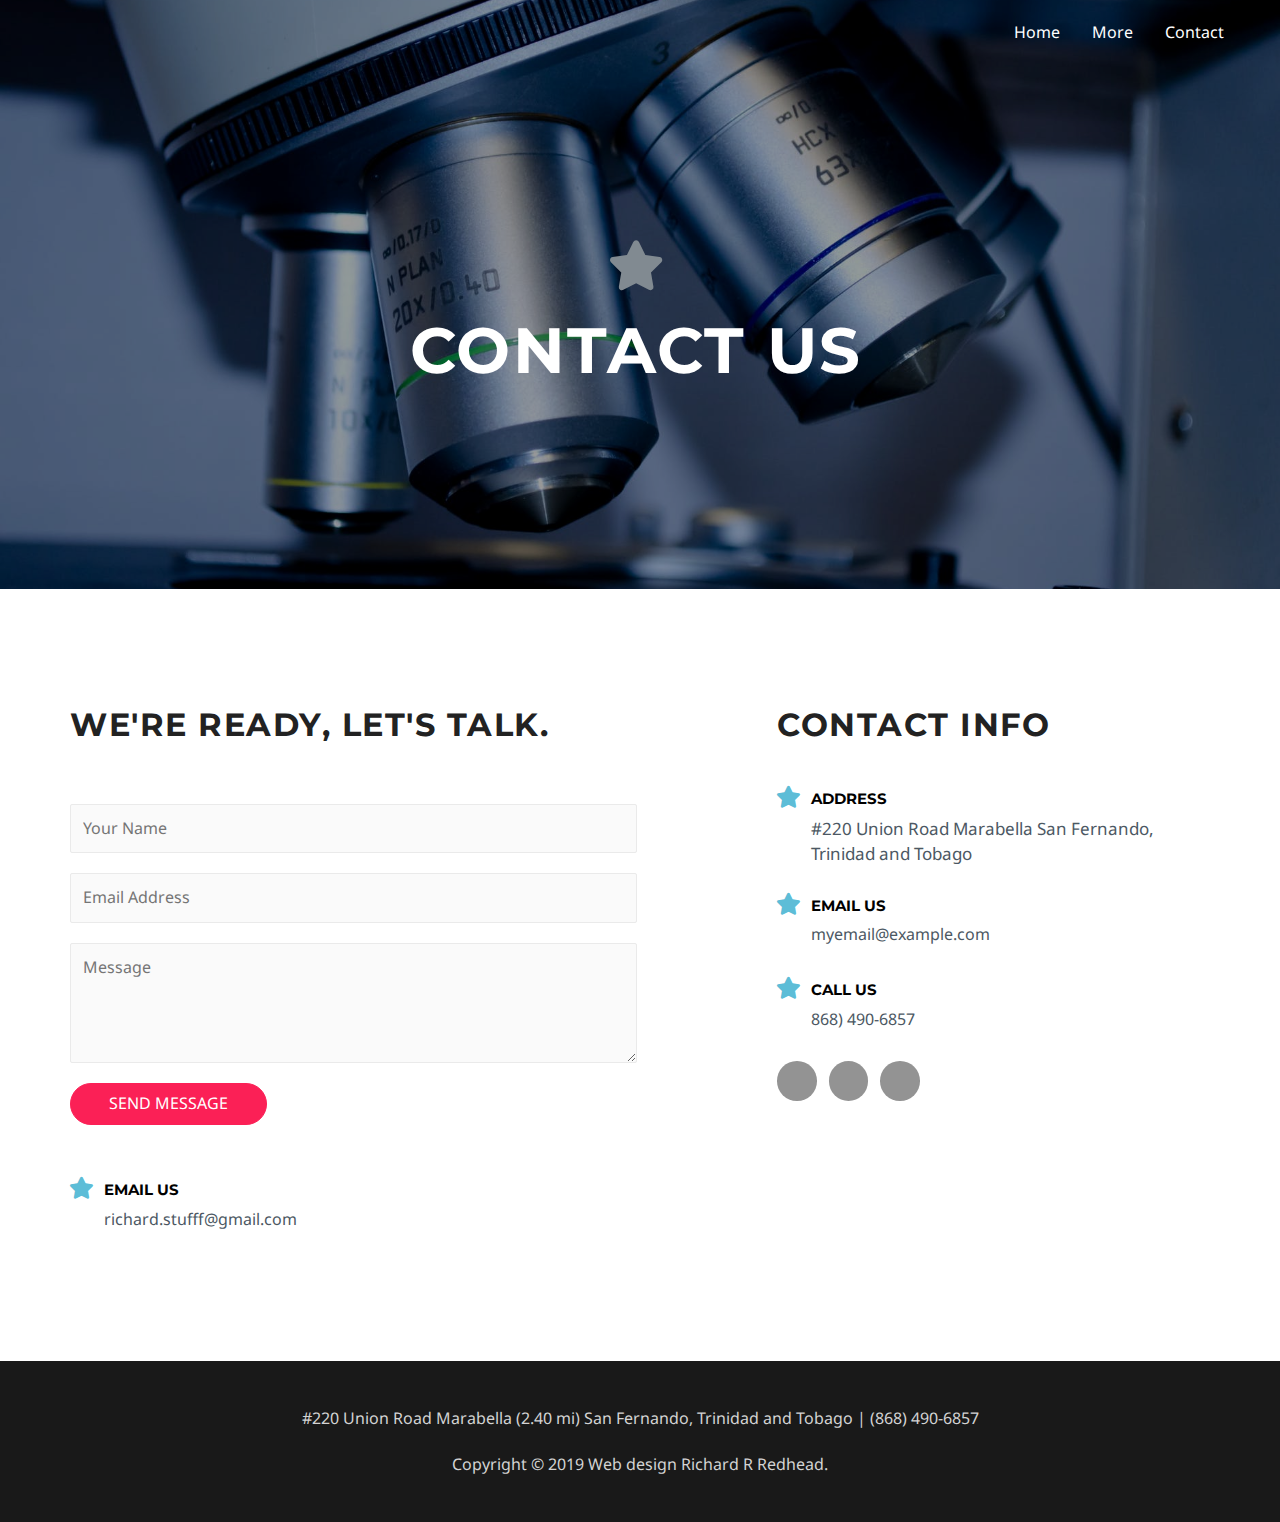
<file: contact/index.html>
<!DOCTYPE html>
<html lang="en-US">

<!-- Mirrored from localhost/websites/karim_sample/contact/ by HTTrack Website Copier/3.x [XR&CO'2014], Thu, 28 Nov 2019 22:33:54 GMT -->
<!-- Added by HTTrack --><meta http-equiv="content-type" content="text/html;charset=UTF-8" /><!-- /Added by HTTrack -->
<head>
<meta charset="UTF-8">
<meta name="viewport" content="width=device-width, initial-scale=1">
<link rel="profile" href="https://gmpg.org/xfn/11">

<title>Contact &#8211; KARIM SAMPLE</title>
<link rel='dns-prefetch' href='http://fonts.googleapis.com/' />
<link rel='dns-prefetch' href='http://s.w.org/' />
<link rel="alternate" type="application/rss+xml" title="KARIM SAMPLE &raquo; Feed" href="../feed/index.html" />
<link rel="alternate" type="application/rss+xml" title="KARIM SAMPLE &raquo; Comments Feed" href="../comments/feed/index.html" />
		<script>
			window._wpemojiSettings = {"baseUrl":"https:\/\/s.w.org\/images\/core\/emoji\/12.0.0-1\/72x72\/","ext":".png","svgUrl":"https:\/\/s.w.org\/images\/core\/emoji\/12.0.0-1\/svg\/","svgExt":".svg","source":{"concatemoji":"http:\/\/localhost\/websites\/karim_sample\/wp-includes\/js\/wp-emoji-release.min.js?ver=5.3"}};
			!function(e,a,t){var r,n,o,i,p=a.createElement("canvas"),s=p.getContext&&p.getContext("2d");function c(e,t){var a=String.fromCharCode;s.clearRect(0,0,p.width,p.height),s.fillText(a.apply(this,e),0,0);var r=p.toDataURL();return s.clearRect(0,0,p.width,p.height),s.fillText(a.apply(this,t),0,0),r===p.toDataURL()}function l(e){if(!s||!s.fillText)return!1;switch(s.textBaseline="top",s.font="600 32px Arial",e){case"flag":return!c([127987,65039,8205,9895,65039],[127987,65039,8203,9895,65039])&&(!c([55356,56826,55356,56819],[55356,56826,8203,55356,56819])&&!c([55356,57332,56128,56423,56128,56418,56128,56421,56128,56430,56128,56423,56128,56447],[55356,57332,8203,56128,56423,8203,56128,56418,8203,56128,56421,8203,56128,56430,8203,56128,56423,8203,56128,56447]));case"emoji":return!c([55357,56424,55356,57342,8205,55358,56605,8205,55357,56424,55356,57340],[55357,56424,55356,57342,8203,55358,56605,8203,55357,56424,55356,57340])}return!1}function d(e){var t=a.createElement("script");t.src=e,t.defer=t.type="text/javascript",a.getElementsByTagName("head")[0].appendChild(t)}for(i=Array("flag","emoji"),t.supports={everything:!0,everythingExceptFlag:!0},o=0;o<i.length;o++)t.supports[i[o]]=l(i[o]),t.supports.everything=t.supports.everything&&t.supports[i[o]],"flag"!==i[o]&&(t.supports.everythingExceptFlag=t.supports.everythingExceptFlag&&t.supports[i[o]]);t.supports.everythingExceptFlag=t.supports.everythingExceptFlag&&!t.supports.flag,t.DOMReady=!1,t.readyCallback=function(){t.DOMReady=!0},t.supports.everything||(n=function(){t.readyCallback()},a.addEventListener?(a.addEventListener("DOMContentLoaded",n,!1),e.addEventListener("load",n,!1)):(e.attachEvent("onload",n),a.attachEvent("onreadystatechange",function(){"complete"===a.readyState&&t.readyCallback()})),(r=t.source||{}).concatemoji?d(r.concatemoji):r.wpemoji&&r.twemoji&&(d(r.twemoji),d(r.wpemoji)))}(window,document,window._wpemojiSettings);
		</script>
		<style>
img.wp-smiley,
img.emoji {
	display: inline !important;
	border: none !important;
	box-shadow: none !important;
	height: 1em !important;
	width: 1em !important;
	margin: 0 .07em !important;
	vertical-align: -0.1em !important;
	background: none !important;
	padding: 0 !important;
}
</style>
	<link rel='stylesheet' id='astra-theme-css-css'  href='../wp-content/themes/astra/assets/css/minified/style.min4c71.css?ver=2.1.3' media='all' />
<style id='astra-theme-css-inline-css'>
html{font-size:100%;}a,.page-title{color:#fb2056;}a:hover,a:focus{color:#fb2056;}body,button,input,select,textarea{font-family:'Noto Sans',sans-serif;font-weight:400;font-size:16px;font-size:1rem;line-height:1.49;}blockquote{color:#000000;}h1,.entry-content h1,h2,.entry-content h2,h3,.entry-content h3,h4,.entry-content h4,h5,.entry-content h5,h6,.entry-content h6,.site-title,.site-title a{font-family:'Montserrat',sans-serif;font-weight:700;}.site-title{font-size:22px;font-size:1.375rem;}header .site-logo-img .custom-logo-link img{max-width:245px;}.astra-logo-svg{width:245px;}.ast-archive-description .ast-archive-title{font-size:40px;font-size:2.5rem;}.site-header .site-description{font-size:15px;font-size:0.9375rem;}.entry-title{font-size:30px;font-size:1.875rem;}.comment-reply-title{font-size:26px;font-size:1.625rem;}.ast-comment-list #cancel-comment-reply-link{font-size:16px;font-size:1rem;}h1,.entry-content h1{font-size:64px;font-size:4rem;}h2,.entry-content h2{font-size:32px;font-size:2rem;}h3,.entry-content h3{font-size:24px;font-size:1.5rem;}h4,.entry-content h4{font-size:20px;font-size:1.25rem;}h5,.entry-content h5{font-size:18px;font-size:1.125rem;}h6,.entry-content h6{font-size:15px;font-size:0.9375rem;}.ast-single-post .entry-title,.page-title{font-size:30px;font-size:1.875rem;}#secondary,#secondary button,#secondary input,#secondary select,#secondary textarea{font-size:16px;font-size:1rem;}::selection{background-color:#fb2056;color:#ffffff;}body,h1,.entry-title a,.entry-content h1,h2,.entry-content h2,h3,.entry-content h3,h4,.entry-content h4,h5,.entry-content h5,h6,.entry-content h6,.wc-block-grid__product-title{color:#222222;}.tagcloud a:hover,.tagcloud a:focus,.tagcloud a.current-item{color:#ffffff;border-color:#fb2056;background-color:#fb2056;}.main-header-menu a,.ast-header-custom-item a{color:#222222;}.main-header-menu li:hover > a,.main-header-menu li:hover > .ast-menu-toggle,.main-header-menu .ast-masthead-custom-menu-items a:hover,.main-header-menu li.focus > a,.main-header-menu li.focus > .ast-menu-toggle,.main-header-menu .current-menu-item > a,.main-header-menu .current-menu-ancestor > a,.main-header-menu .current_page_item > a,.main-header-menu .current-menu-item > .ast-menu-toggle,.main-header-menu .current-menu-ancestor > .ast-menu-toggle,.main-header-menu .current_page_item > .ast-menu-toggle{color:#fb2056;}input:focus,input[type="text"]:focus,input[type="email"]:focus,input[type="url"]:focus,input[type="password"]:focus,input[type="reset"]:focus,input[type="search"]:focus,textarea:focus{border-color:#fb2056;}input[type="radio"]:checked,input[type=reset],input[type="checkbox"]:checked,input[type="checkbox"]:hover:checked,input[type="checkbox"]:focus:checked,input[type=range]::-webkit-slider-thumb{border-color:#fb2056;background-color:#fb2056;box-shadow:none;}.site-footer a:hover + .post-count,.site-footer a:focus + .post-count{background:#fb2056;border-color:#fb2056;}.ast-small-footer{color:#d3d3d3;}.ast-small-footer > .ast-footer-overlay{background-color:#191919;}.ast-small-footer a{color:#fb2056;}.ast-small-footer a:hover{color:#fb2056;}.footer-adv .footer-adv-overlay{border-top-style:solid;border-top-color:#7a7a7a;}.ast-comment-meta{line-height:1.666666667;font-size:13px;font-size:0.8125rem;}.single .nav-links .nav-previous,.single .nav-links .nav-next,.single .ast-author-details .author-title,.ast-comment-meta{color:#fb2056;}.menu-toggle,button,.ast-button,.button,input#submit,input[type="button"],input[type="submit"],input[type="reset"]{border-radius:60px;padding:8px 38px;color:#ffffff;border-color:#fb2056;background-color:#fb2056;}button:focus,.menu-toggle:hover,button:hover,.ast-button:hover,.button:hover,input[type=reset]:hover,input[type=reset]:focus,input#submit:hover,input#submit:focus,input[type="button"]:hover,input[type="button"]:focus,input[type="submit"]:hover,input[type="submit"]:focus{color:#ffffff;border-color:#fb2056;background-color:#fb2056;}.entry-meta,.entry-meta *{line-height:1.45;color:#fb2056;}.entry-meta a:hover,.entry-meta a:hover *,.entry-meta a:focus,.entry-meta a:focus *{color:#fb2056;}.ast-404-layout-1 .ast-404-text{font-size:200px;font-size:12.5rem;}.widget-title{font-size:22px;font-size:1.375rem;color:#222222;}#cat option,.secondary .calendar_wrap thead a,.secondary .calendar_wrap thead a:visited{color:#fb2056;}.secondary .calendar_wrap #today,.ast-progress-val span{background:#fb2056;}.secondary a:hover + .post-count,.secondary a:focus + .post-count{background:#fb2056;border-color:#fb2056;}.calendar_wrap #today > a{color:#ffffff;}.ast-pagination a,.page-links .page-link,.single .post-navigation a{color:#fb2056;}.ast-pagination a:hover,.ast-pagination a:focus,.ast-pagination > span:hover:not(.dots),.ast-pagination > span.current,.page-links > .page-link,.page-links .page-link:hover,.post-navigation a:hover{color:#fb2056;}.ast-header-break-point .ast-mobile-menu-buttons-minimal.menu-toggle{background:transparent;color:#fb2056;}.ast-header-break-point .ast-mobile-menu-buttons-outline.menu-toggle{background:transparent;border:1px solid #fb2056;color:#fb2056;}.ast-header-break-point .ast-mobile-menu-buttons-fill.menu-toggle{background:#fb2056;}.main-header-bar .button-custom-menu-item .ast-custom-button-link .ast-custom-button{padding-top:10px;padding-bottom:10px;padding-left:26px;padding-right:26px;border-style:solid;border-top-width:0px;border-right-width:0px;border-left-width:0px;border-bottom-width:0px;}.ast-theme-transparent-header .main-header-bar .button-custom-menu-item .ast-custom-button-link .ast-custom-button{color:rgba(255,255,255,0.9);background-color:rgba(255,255,255,0);padding-top:8px;padding-bottom:8px;padding-left:22px;padding-right:22px;border-style:solid;border-color:rgba(255,255,255,0.9);border-top-width:2px;border-right-width:2px;border-left-width:2px;border-bottom-width:2px;}.ast-theme-transparent-header .main-header-bar .button-custom-menu-item .ast-custom-button-link .ast-custom-button:hover{color:#ffffff;background-color:#fb2056;border-color:#fb2056;}@media (min-width:545px){.ast-page-builder-template .comments-area,.single.ast-page-builder-template .entry-header,.single.ast-page-builder-template .post-navigation{max-width:1240px;margin-left:auto;margin-right:auto;}}@media (max-width:768px){.ast-archive-description .ast-archive-title{font-size:40px;}.entry-title{font-size:30px;}h1,.entry-content h1{font-size:44px;}h2,.entry-content h2{font-size:25px;}h3,.entry-content h3{font-size:20px;}.ast-single-post .entry-title,.page-title{font-size:30px;}}@media (max-width:544px){.comment-reply-title{font-size:24px;font-size:1.6rem;}.ast-comment-meta{font-size:12px;font-size:0.8rem;}.widget-title{font-size:21px;font-size:1.4rem;}body,button,input,select,textarea{font-size:15px;font-size:0.9375rem;}.ast-comment-list #cancel-comment-reply-link{font-size:15px;font-size:0.9375rem;}#secondary,#secondary button,#secondary input,#secondary select,#secondary textarea{font-size:15px;font-size:0.9375rem;}.site-title{font-size:20px;font-size:1.25rem;}.ast-archive-description .ast-archive-title{font-size:40px;}.site-header .site-description{font-size:14px;font-size:0.875rem;}.entry-title{font-size:30px;}h1,.entry-content h1{font-size:30px;}h2,.entry-content h2{font-size:24px;}h3,.entry-content h3{font-size:20px;}h4,.entry-content h4{font-size:19px;font-size:1.1875rem;}h5,.entry-content h5{font-size:16px;font-size:1rem;}h6,.entry-content h6{font-size:15px;font-size:0.9375rem;}.ast-single-post .entry-title,.page-title{font-size:30px;}.ast-header-break-point .site-branding img,.ast-header-break-point #masthead .site-logo-img .custom-logo-link img{max-width:100px;}.astra-logo-svg{width:100px;}.ast-header-break-point .site-logo-img .custom-mobile-logo-link img{max-width:100px;}}@media (max-width:768px){html{font-size:91.2%;}}@media (max-width:544px){html{font-size:100%;}}@media (min-width:769px){.ast-container{max-width:1240px;}}@font-face {font-family: "Astra";src: url( ../wp-content/themes/astra/assets/fonts/astra.woff) format("woff"),url( http://localhost/websites/karim_sample/wp-content/themes/astra/assets/fonts/astra.ttf) format("truetype"),url( http://localhost/websites/karim_sample/wp-content/themes/astra/assets/fonts/astra.svg#astra) format("svg");font-weight: normal;font-style: normal;font-display: fallback;}@media (max-width:921px) {.main-header-bar .main-header-bar-navigation{display:none;}}.ast-desktop .main-header-menu.submenu-with-border .sub-menu,.ast-desktop .main-header-menu.submenu-with-border .children,.ast-desktop .main-header-menu.submenu-with-border .astra-full-megamenu-wrapper{border-color:#fb2056;}.ast-desktop .main-header-menu.submenu-with-border .sub-menu,.ast-desktop .main-header-menu.submenu-with-border .children{border-top-width:2px;border-right-width:0px;border-left-width:0px;border-bottom-width:0px;border-style:solid;}.ast-desktop .main-header-menu.submenu-with-border .sub-menu .sub-menu,.ast-desktop .main-header-menu.submenu-with-border .children .children{top:-2px;}.ast-desktop .main-header-menu.submenu-with-border .sub-menu a,.ast-desktop .main-header-menu.submenu-with-border .children a{border-bottom-width:0px;border-style:solid;border-color:#eaeaea;}@media (min-width:769px){.main-header-menu .sub-menu li.ast-left-align-sub-menu:hover > ul,.main-header-menu .sub-menu li.ast-left-align-sub-menu.focus > ul{margin-left:-0px;}}.ast-small-footer{border-top-style:solid;border-top-width:0;border-top-color:#7a7a7a;}.ast-small-footer-wrap{text-align:center;}@media (max-width:920px){.ast-404-layout-1 .ast-404-text{font-size:100px;font-size:6.25rem;}}@media (min-width:769px){.ast-theme-transparent-header #masthead{position:absolute;left:0;right:0;}.ast-theme-transparent-header .main-header-bar,.ast-theme-transparent-header.ast-header-break-point .main-header-bar{background:none;}body.elementor-editor-active.ast-theme-transparent-header #masthead,.fl-builder-edit .ast-theme-transparent-header #masthead,body.vc_editor.ast-theme-transparent-header #masthead{z-index:0;}.ast-header-break-point.ast-replace-site-logo-transparent.ast-theme-transparent-header .custom-mobile-logo-link{display:none;}.ast-header-break-point.ast-replace-site-logo-transparent.ast-theme-transparent-header .transparent-custom-logo{display:inline-block;}.ast-theme-transparent-header .ast-above-header{background-image:none;background-color:transparent;}.ast-theme-transparent-header .ast-below-header{background-image:none;background-color:transparent;}}@media (min-width:769px){.ast-theme-transparent-header .site-title a,.ast-theme-transparent-header .site-title a:focus,.ast-theme-transparent-header .site-title a:hover,.ast-theme-transparent-header .site-title a:visited{color:#ffffff;}.ast-theme-transparent-header .site-header .site-description{color:#ffffff;}.ast-theme-transparent-header .main-header-menu,.ast-theme-transparent-header.ast-header-break-point .main-header-bar-wrap .main-header-menu,.ast-flyout-menu-enable.ast-header-break-point.ast-theme-transparent-header .main-header-bar-navigation #site-navigation,.ast-fullscreen-menu-enable.ast-header-break-point.ast-theme-transparent-header .main-header-bar-navigation #site-navigation,.ast-flyout-above-menu-enable.ast-header-break-point.ast-theme-transparent-header .ast-above-header-navigation-wrap .ast-above-header-navigation,.ast-flyout-below-menu-enable.ast-header-break-point.ast-theme-transparent-header .ast-below-header-navigation-wrap .ast-below-header-actual-nav,.ast-fullscreen-above-menu-enable.ast-header-break-point.ast-theme-transparent-header .ast-above-header-navigation-wrap,.ast-fullscreen-below-menu-enable.ast-header-break-point.ast-theme-transparent-header .ast-below-header-navigation-wrap{background-color:rgba(255,255,255,0);}.ast-theme-transparent-header .main-header-menu,.ast-theme-transparent-header .main-header-menu a,.ast-theme-transparent-header .ast-masthead-custom-menu-items,.ast-theme-transparent-header .ast-masthead-custom-menu-items a,.ast-theme-transparent-header .main-header-menu li > .ast-menu-toggle,.ast-theme-transparent-header .main-header-menu li > .ast-menu-toggle{color:#ffffff;}.ast-theme-transparent-header .main-header-menu li:hover > a,.ast-theme-transparent-header .main-header-menu li:hover > .ast-menu-toggle,.ast-theme-transparent-header .main-header-menu .ast-masthead-custom-menu-items a:hover,.ast-theme-transparent-header .main-header-menu .focus > a,.ast-theme-transparent-header .main-header-menu .focus > .ast-menu-toggle,.ast-theme-transparent-header .main-header-menu .current-menu-item > a,.ast-theme-transparent-header .main-header-menu .current-menu-ancestor > a,.ast-theme-transparent-header .main-header-menu .current_page_item > a,.ast-theme-transparent-header .main-header-menu .current-menu-item > .ast-menu-toggle,.ast-theme-transparent-header .main-header-menu .current-menu-ancestor > .ast-menu-toggle,.ast-theme-transparent-header .main-header-menu .current_page_item > .ast-menu-toggle{color:#ffffff;}}@media (max-width:768px){.transparent-custom-logo{display:none;}}@media (min-width:768px){.ast-transparent-mobile-logo{display:none;}}@media (max-width:768px){.ast-transparent-mobile-logo{display:block;}}@media (min-width:768px){.ast-theme-transparent-header .main-header-bar{border-bottom-width:0;border-bottom-color:#ffffff;}}.ast-breadcrumbs .trail-browse,.ast-breadcrumbs .trail-items,.ast-breadcrumbs .trail-items li{display:inline-block;margin:0;padding:0;border:none;background:inherit;text-indent:0;}.ast-breadcrumbs .trail-browse{font-size:inherit;font-style:inherit;font-weight:inherit;color:inherit;}.ast-breadcrumbs .trail-items{list-style:none;}.trail-items li::after{padding:0 0.3em;content:"»";}.trail-items li:last-of-type::after{display:none;}.ast-header-break-point .site-header{border-bottom-width:0;}@media (min-width:769px){.main-header-bar{border-bottom-width:0;}}.ast-safari-browser-less-than-11 .main-header-menu .menu-item, .ast-safari-browser-less-than-11 .main-header-bar .ast-masthead-custom-menu-items{display:block;}.main-header-menu .menu-item, .main-header-bar .ast-masthead-custom-menu-items{-js-display:flex;display:flex;-webkit-box-pack:center;-webkit-justify-content:center;-moz-box-pack:center;-ms-flex-pack:center;justify-content:center;-webkit-box-orient:vertical;-webkit-box-direction:normal;-webkit-flex-direction:column;-moz-box-orient:vertical;-moz-box-direction:normal;-ms-flex-direction:column;flex-direction:column;}.main-header-menu > .menu-item > a{height:100%;-webkit-box-align:center;-webkit-align-items:center;-moz-box-align:center;-ms-flex-align:center;align-items:center;-js-display:flex;display:flex;}.ast-primary-menu-disabled .main-header-bar .ast-masthead-custom-menu-items{flex:unset;}.header-main-layout-1 .ast-flex.main-header-container, .header-main-layout-3 .ast-flex.main-header-container{-webkit-align-content:center;-ms-flex-line-pack:center;align-content:center;-webkit-box-align:center;-webkit-align-items:center;-moz-box-align:center;-ms-flex-align:center;align-items:center;}
</style>
<link rel='stylesheet' id='astra-google-fonts-css'  href='http://fonts.googleapis.com/css?family=Noto+Sans%3A400%2C700%7CMontserrat%3A700%2C&amp;display=fallback&amp;ver=2.1.3' media='all' />
<link rel='stylesheet' id='astra-menu-animation-css'  href='../wp-content/themes/astra/assets/css/minified/menu-animation.min4c71.css?ver=2.1.3' media='all' />
<link rel='stylesheet' id='wp-block-library-css'  href='../wp-includes/css/dist/block-library/style.minde54.css?ver=5.3' media='all' />
<link rel='stylesheet' id='wpforms-base-css'  href='../wp-content/plugins/wpforms-lite/assets/css/wpforms-basec36d.css?ver=1.5.6.2' media='all' />
<link rel='stylesheet' id='elementor-icons-css'  href='../wp-content/plugins/elementor/assets/lib/eicons/css/elementor-icons.min6104.css?ver=5.4.0' media='all' />
<link rel='stylesheet' id='elementor-animations-css'  href='../wp-content/plugins/elementor/assets/lib/animations/animations.min206d.css?ver=2.7.5' media='all' />
<link rel='stylesheet' id='elementor-frontend-css'  href='../wp-content/plugins/elementor/assets/css/frontend.min206d.css?ver=2.7.5' media='all' />
<link rel='stylesheet' id='elementor-post-8-css'  href='../wp-content/uploads/elementor/css/post-8d759.css?ver=1574912523' media='all' />
<link rel='stylesheet' id='elementor-icons-shared-0-css'  href='../wp-content/plugins/elementor/assets/lib/font-awesome/css/fontawesome.minad76.css?ver=5.9.0' media='all' />
<link rel='stylesheet' id='elementor-icons-fa-solid-css'  href='../wp-content/plugins/elementor/assets/lib/font-awesome/css/solid.minad76.css?ver=5.9.0' media='all' />
<link rel='stylesheet' id='elementor-icons-fa-brands-css'  href='../wp-content/plugins/elementor/assets/lib/font-awesome/css/brands.minad76.css?ver=5.9.0' media='all' />
<!--[if IE]>
<script src='http://localhost/websites/karim_sample/wp-content/themes/astra/assets/js/minified/flexibility.min.js?ver=2.1.3'></script>
<script>
flexibility(document.documentElement);
</script>
<![endif]-->
<link rel='https://api.w.org/' href='../wp-json/index.html' />
<link rel="EditURI" type="application/rsd+xml" title="RSD" href="../xmlrpc0db0.php?rsd" />
<link rel="wlwmanifest" type="application/wlwmanifest+xml" href="../wp-includes/wlwmanifest.xml" /> 
<meta name="generator" content="WordPress 5.3" />
<link rel="canonical" href="index.html" />
<link rel='shortlink' href='../index2df4.html?p=8' />
<link rel="alternate" type="application/json+oembed" href="../wp-json/oembed/1.0/embeddd63.json?url=http%3A%2F%2Flocalhost%2Fwebsites%2Fkarim_sample%2Fcontact%2F" />
<link rel="alternate" type="text/xml+oembed" href="../wp-json/oembed/1.0/embed7d16?url=http%3A%2F%2Flocalhost%2Fwebsites%2Fkarim_sample%2Fcontact%2F&amp;format=xml" />
<style>.recentcomments a{display:inline !important;padding:0 !important;margin:0 !important;}</style></head>

<body itemtype='https://schema.org/WebPage' itemscope='itemscope' class="page-template-default page page-id-8 wp-custom-logo ast-desktop ast-page-builder-template ast-no-sidebar astra-2.1.3 ast-header-custom-item-inside ast-single-post ast-inherit-site-logo-transparent ast-theme-transparent-header elementor-default elementor-page elementor-page-8">

<div 
	class="hfeed site" id="page">
	<a class="skip-link screen-reader-text" href="#content">Skip to content</a>

	
	
		<header 
			class="site-header ast-primary-submenu-animation-fade header-main-layout-1 ast-primary-menu-enabled ast-menu-toggle-icon ast-mobile-header-inline" id="masthead" role="banner" itemtype="https://schema.org/WPHeader" itemscope="itemscope"		>

			
			
<div class="main-header-bar-wrap">
	<div class="main-header-bar">
				<div class="ast-container">

			<div class="ast-flex main-header-container">
				
		<!--<div class="site-branding">
			<div
			class="ast-site-identity" itemtype="https://schema.org/Organization" itemscope="itemscope"			>
				<span class="site-logo-img"><a href="../index.html" class="custom-logo-link" rel="home"><img width="245" height="64" src="../wp-content/uploads/2019/11/cropped-logo-245x64.png" class="custom-logo" alt="KARIM SAMPLE" srcset="http://localhost/websites/karim_sample/wp-content/uploads/2019/11/cropped-logo-245x64.png 245w, http://localhost/websites/karim_sample/wp-content/uploads/2019/11/cropped-logo-300x78.png 300w, http://localhost/websites/karim_sample/wp-content/uploads/2019/11/cropped-logo.png 534w" sizes="(max-width: 245px) 100vw, 245px" /></a></span>			</div>
		</div>

		<!-- .site-branding -->
				<div class="ast-mobile-menu-buttons">

			
					<div class="ast-button-wrap">
			<button type="button" class="menu-toggle main-header-menu-toggle  ast-mobile-menu-buttons-fill "  aria-controls='primary-menu' aria-expanded='false'>
				<span class="screen-reader-text">Main Menu</span>
				<span class="menu-toggle-icon"></span>
							</button>
		</div>
			
			
		</div>
			<div class="ast-main-header-bar-alignment"><div class="main-header-bar-navigation"><nav class="site-navigation" id="site-navigation" itemtype="https://schema.org/SiteNavigationElement" itemscope="itemscope" class="ast-flex-grow-1 navigation-accessibility" aria-label="Site Navigation"><div class="main-navigation"><ul id="primary-menu" class="main-header-menu ast-nav-menu ast-flex ast-justify-content-flex-end  submenu-with-border astra-menu-animation-fade "><li id="menu-item-13" class="menu-item menu-item-type-post_type menu-item-object-page menu-item-home menu-item-13"><a href="../index.html">Home</a></li>
<li id="menu-item-715" class="menu-item menu-item-type-post_type menu-item-object-page menu-item-715"><a href="../projects/index.html">More</a></li>
<li id="menu-item-150" class="menu-item menu-item-type-post_type menu-item-object-page current-menu-item page_item page-item-8 current_page_item menu-item-150"><a href="index.html" aria-current="page">Contact</a></li>
</ul></div></nav></div></div>			</div><!-- Main Header Container -->
		</div><!-- ast-row -->
			</div> <!-- Main Header Bar -->
</div> <!-- Main Header Bar Wrap -->

			
		</header><!-- #masthead -->

		
	
	
	<div id="content" class="site-content">

		<div class="ast-container">

		

	<div id="primary" class="content-area primary">

		
					<main id="main" class="site-main">

				
					
					

<article 
	class="post-8 page type-page status-publish ast-article-single" id="post-8" itemtype="https://schema.org/CreativeWork" itemscope="itemscope">

	
	<header class="entry-header ast-header-without-markup">

		
			</header><!-- .entry-header -->

	<div class="entry-content clear" 
		itemprop="text"	>

		
				<div data-elementor-type="wp-post" data-elementor-id="8" class="elementor elementor-8" data-elementor-settings="[]">
			<div class="elementor-inner">
				<div class="elementor-section-wrap">
							<section class="elementor-element elementor-element-3906703 elementor-section-boxed elementor-section-height-default elementor-section-height-default elementor-section elementor-top-section" data-id="3906703" data-element_type="section" data-settings="{&quot;background_background&quot;:&quot;classic&quot;}">
							<div class="elementor-background-overlay"></div>
							<div class="elementor-container elementor-column-gap-default">
				<div class="elementor-row">
				<div class="elementor-element elementor-element-5b80d24 elementor-column elementor-col-33 elementor-top-column" data-id="5b80d24" data-element_type="column">
			<div class="elementor-column-wrap">
					<div class="elementor-widget-wrap">
						</div>
			</div>
		</div>
				<div class="elementor-element elementor-element-24c9f1f elementor-column elementor-col-33 elementor-top-column" data-id="24c9f1f" data-element_type="column">
			<div class="elementor-column-wrap  elementor-element-populated">
					<div class="elementor-widget-wrap">
				<div class="elementor-element elementor-element-2eee3f2 elementor-view-default elementor-position-top elementor-vertical-align-top elementor-widget elementor-widget-icon-box" data-id="2eee3f2" data-element_type="widget" data-widget_type="icon-box.default">
				<div class="elementor-widget-container">
					<div class="elementor-icon-box-wrapper">
						<div class="elementor-icon-box-icon">
				<span class="elementor-icon elementor-animation-" >
				<i aria-hidden="true" class="fas fa-star"></i>				</span>
			</div>
						<div class="elementor-icon-box-content">
				<h1 class="elementor-icon-box-title">
					<span >contact Us</span>
				</h1>
							</div>
		</div>
				</div>
				</div>
						</div>
			</div>
		</div>
				<div class="elementor-element elementor-element-9a08ab1 elementor-column elementor-col-33 elementor-top-column" data-id="9a08ab1" data-element_type="column">
			<div class="elementor-column-wrap">
					<div class="elementor-widget-wrap">
						</div>
			</div>
		</div>
						</div>
			</div>
		</section>
				<section class="elementor-element elementor-element-34cbd81 elementor-section-boxed elementor-section-height-default elementor-section-height-default elementor-section elementor-top-section" data-id="34cbd81" data-element_type="section" data-settings="{&quot;background_background&quot;:&quot;classic&quot;}">
						<div class="elementor-container elementor-column-gap-default">
				<div class="elementor-row">
				<div class="elementor-element elementor-element-1dfb88a elementor-column elementor-col-100 elementor-top-column" data-id="1dfb88a" data-element_type="column">
			<div class="elementor-column-wrap  elementor-element-populated">
					<div class="elementor-widget-wrap">
				<section class="elementor-element elementor-element-8672813 elementor-section-boxed elementor-section-height-default elementor-section-height-default elementor-section elementor-inner-section" data-id="8672813" data-element_type="section">
						<div class="elementor-container elementor-column-gap-default">
				<div class="elementor-row">
				<div class="elementor-element elementor-element-21ad806 elementor-column elementor-col-50 elementor-inner-column" data-id="21ad806" data-element_type="column" data-settings="{&quot;background_background&quot;:&quot;classic&quot;}">
			<div class="elementor-column-wrap  elementor-element-populated">
							<div class="elementor-background-overlay"></div>
					<div class="elementor-widget-wrap">
				<div class="elementor-element elementor-element-74c0dbc elementor-widget elementor-widget-heading" data-id="74c0dbc" data-element_type="widget" data-widget_type="heading.default">
				<div class="elementor-widget-container">
			<h2 class="elementor-heading-title elementor-size-default">We're ready, Let's talk.</h2>		</div>
				</div>
				<div class="elementor-element elementor-element-bef937d elementor-widget elementor-widget-shortcode" data-id="bef937d" data-element_type="widget" data-widget_type="shortcode.default">
				<div class="elementor-widget-container">
					<div class="elementor-shortcode"><div class="wpforms-container " id="wpforms-576"><form id="wpforms-form-576" class="wpforms-validate wpforms-form" data-formid="576" method="post" enctype="multipart/form-data" action="http://localhost/websites/karim_sample/contact/"><div class="wpforms-field-container"><div id="wpforms-576-field_0-container" class="wpforms-field wpforms-field-name" data-field-id="0"><label class="wpforms-field-label wpforms-label-hide" for="wpforms-576-field_0">Your Name  <span class="wpforms-required-label">*</span></label><input type="text" id="wpforms-576-field_0" class="wpforms-field-large wpforms-field-required" name="wpforms[fields][0]" placeholder="Your Name " required></div><div id="wpforms-576-field_1-container" class="wpforms-field wpforms-field-email" data-field-id="1"><label class="wpforms-field-label wpforms-label-hide" for="wpforms-576-field_1">Email <span class="wpforms-required-label">*</span></label><input type="email" id="wpforms-576-field_1" class="wpforms-field-large wpforms-field-required" name="wpforms[fields][1]" placeholder="Email Address" required></div><div id="wpforms-576-field_2-container" class="wpforms-field wpforms-field-textarea" data-field-id="2"><label class="wpforms-field-label wpforms-label-hide" for="wpforms-576-field_2">Your Message <span class="wpforms-required-label">*</span></label><textarea id="wpforms-576-field_2" class="wpforms-field-medium wpforms-field-required" name="wpforms[fields][2]" placeholder="Message" required></textarea></div></div><div class="wpforms-field wpforms-field-hp"><label for="wpforms-576-field-hp" class="wpforms-field-label">Website</label><input type="text" name="wpforms[hp]" id="wpforms-576-field-hp" class="wpforms-field-medium"></div><div class="wpforms-submit-container" ><input type="hidden" name="wpforms[id]" value="576"><input type="hidden" name="wpforms[author]" value="1"><input type="hidden" name="wpforms[post_id]" value="8"><button type="submit" name="wpforms[submit]" class="wpforms-submit " id="wpforms-submit-576" value="wpforms-submit" aria-live="assertive" data-alt-text="Sending..." data-submit-text="SEND MESSAGE">SEND MESSAGE</button></div></form></div>  <!-- .wpforms-container -->	</div>
				</div>
				</div>
				<div class="elementor-element elementor-element-0f212dc elementor-position-left elementor-view-default elementor-vertical-align-top elementor-widget elementor-widget-icon-box" data-id="0f212dc" data-element_type="widget" data-widget_type="icon-box.default">
				<div class="elementor-widget-container">
					<div class="elementor-icon-box-wrapper">
						<div class="elementor-icon-box-icon">
				<span class="elementor-icon elementor-animation-" >
				<i aria-hidden="true" class="fas fa-star"></i>				</span>
			</div>
						<div class="elementor-icon-box-content">
				<h6 class="elementor-icon-box-title">
					<span >Email Us</span>
				</h6>
								<p class="elementor-icon-box-description">richard.stufff@gmail<a href="mailto:contact@example.com" style="color:#4c5863">.com</a></p>
							</div>
		</div>
				</div>
				</div>
						</div>
			</div>
		</div>
				<div class="elementor-element elementor-element-150c869 elementor-column elementor-col-50 elementor-inner-column" data-id="150c869" data-element_type="column" data-settings="{&quot;background_background&quot;:&quot;classic&quot;}">
			<div class="elementor-column-wrap  elementor-element-populated">
							<div class="elementor-background-overlay"></div>
					<div class="elementor-widget-wrap">
				<div class="elementor-element elementor-element-f73529e elementor-widget elementor-widget-heading" data-id="f73529e" data-element_type="widget" data-widget_type="heading.default">
				<div class="elementor-widget-container">
			<h2 class="elementor-heading-title elementor-size-default">Contact info</h2>		</div>
				</div>
				<div class="elementor-element elementor-element-5246e5c elementor-position-left elementor-view-default elementor-vertical-align-top elementor-widget elementor-widget-icon-box" data-id="5246e5c" data-element_type="widget" data-widget_type="icon-box.default">
				<div class="elementor-widget-container">
					<div class="elementor-icon-box-wrapper">
						<div class="elementor-icon-box-icon">
				<span class="elementor-icon elementor-animation-" >
				<i aria-hidden="true" class="fas fa-star"></i>				</span>
			</div>
						<div class="elementor-icon-box-content">
				<h6 class="elementor-icon-box-title">
					<span >Address​</span>
				</h6>
								<p class="elementor-icon-box-description">#220 Union Road Marabella San Fernando, Trinidad and Tobago

</p>
							</div>
		</div>
				</div>
				</div>
				<div class="elementor-element elementor-element-f47ccc1 elementor-position-left elementor-view-default elementor-vertical-align-top elementor-widget elementor-widget-icon-box" data-id="f47ccc1" data-element_type="widget" data-widget_type="icon-box.default">
				<div class="elementor-widget-container">
					<div class="elementor-icon-box-wrapper">
						<div class="elementor-icon-box-icon">
				<span class="elementor-icon elementor-animation-" >
				<i aria-hidden="true" class="fas fa-star"></i>				</span>
			</div>
						<div class="elementor-icon-box-content">
				<h6 class="elementor-icon-box-title">
					<span >Email Us</span>
				</h6>
								<p class="elementor-icon-box-description">myemail@example.com</p>
							</div>
		</div>
				</div>
				</div>
				<div class="elementor-element elementor-element-e842658 elementor-position-left elementor-view-default elementor-vertical-align-top elementor-widget elementor-widget-icon-box" data-id="e842658" data-element_type="widget" data-widget_type="icon-box.default">
				<div class="elementor-widget-container">
					<div class="elementor-icon-box-wrapper">
						<div class="elementor-icon-box-icon">
				<span class="elementor-icon elementor-animation-" >
				<i aria-hidden="true" class="fas fa-star"></i>				</span>
			</div>
						<div class="elementor-icon-box-content">
				<h6 class="elementor-icon-box-title">
					<span >Call Us</span>
				</h6>
								<p class="elementor-icon-box-description">868) 490-6857</p>
							</div>
		</div>
				</div>
				</div>
				<div class="elementor-element elementor-element-9f74309 elementor-shape-circle elementor-widget elementor-widget-social-icons" data-id="9f74309" data-element_type="widget" data-widget_type="social-icons.default">
				<div class="elementor-widget-container">
					<div class="elementor-social-icons-wrapper">
							<a href="#" class="elementor-icon elementor-social-icon elementor-social-icon-facebook elementor-repeater-item-57fe014">
					<span class="elementor-screen-only">Facebook</span>
											<i class="fa fa-facebook"></i>
									</a>
							<a href="#" class="elementor-icon elementor-social-icon elementor-social-icon-twitter elementor-repeater-item-0ec3dce">
					<span class="elementor-screen-only">Twitter</span>
											<i class="fa fa-twitter"></i>
									</a>
							<a href="#" class="elementor-icon elementor-social-icon elementor-social-icon-google-plus elementor-repeater-item-5e4a996">
					<span class="elementor-screen-only">Google-plus</span>
											<i class="fa fa-google-plus"></i>
									</a>
					</div>
				</div>
				</div>
						</div>
			</div>
		</div>
						</div>
			</div>
		</section>
						</div>
			</div>
		</div>
						</div>
			</div>
		</section>
						</div>
			</div>
		</div>
		
		
		
	</div><!-- .entry-content .clear -->

	
	
</article><!-- #post-## -->


					
					
				
			</main><!-- #main -->
			
		
	</div><!-- #primary -->


			
			</div> <!-- ast-container -->

		</div><!-- #content -->

		
		
		
		<footer
			class="site-footer" id="colophon" role="contentinfo" itemtype="https://schema.org/WPFooter" itemscope="itemscope"		>

			
			
<div class="ast-small-footer footer-sml-layout-1">
	<div class="ast-footer-overlay">
		<div class="ast-container">
			<div class="ast-small-footer-wrap" >
									<div class="ast-small-footer-section ast-small-footer-section-1" >
						
#220 Union Road Marabella (2.40 mi)
San Fernando, Trinidad and Tobago |  
(868) 490-6857					</div>
				
									<div class="ast-small-footer-section ast-small-footer-section-2" >
						Copyright © 2019 Web design Richard R Redhead.					</div>
				
			</div><!-- .ast-row .ast-small-footer-wrap -->
		</div><!-- .ast-container -->
	</div><!-- .ast-footer-overlay -->
</div><!-- .ast-small-footer-->

			
		</footer><!-- #colophon -->
		
		
	</div><!-- #page -->

	
	<script>
var astra = {"break_point":"921","isRtl":""};
</script>
<script src='../wp-content/themes/astra/assets/js/minified/style.min4c71.js?ver=2.1.3'></script>
<script src='../wp-includes/js/wp-embed.minde54.js?ver=5.3'></script>
<script src='../wp-includes/js/jquery/jquery4a5f.js?ver=1.12.4-wp'></script>
<script src='../wp-includes/js/jquery/jquery-migrate.min330a.js?ver=1.4.1'></script>
<script src='../wp-content/plugins/elementor/assets/js/frontend-modules.min206d.js?ver=2.7.5'></script>
<script src='../wp-includes/js/jquery/ui/position.mine899.js?ver=1.11.4'></script>
<script src='../wp-content/plugins/elementor/assets/lib/dialog/dialog.minfe9d.js?ver=4.7.3'></script>
<script src='../wp-content/plugins/elementor/assets/lib/waypoints/waypoints.min05da.js?ver=4.0.2'></script>
<script src='../wp-content/plugins/elementor/assets/lib/swiper/swiper.min4f24.js?ver=4.4.6'></script>
<script>
var elementorFrontendConfig = {"environmentMode":{"edit":false,"wpPreview":false},"is_rtl":false,"breakpoints":{"xs":0,"sm":480,"md":768,"lg":1025,"xl":1440,"xxl":1600},"version":"2.7.5","urls":{"assets":"http:\/\/localhost\/websites\/karim_sample\/wp-content\/plugins\/elementor\/assets\/"},"settings":{"page":[],"general":{"elementor_global_image_lightbox":"yes","elementor_enable_lightbox_in_editor":"yes"}},"post":{"id":8,"title":"Contact","excerpt":""}};
</script>
<script src='../wp-content/plugins/elementor/assets/js/frontend.min206d.js?ver=2.7.5'></script>
<script src='../wp-content/plugins/wpforms-lite/assets/js/jquery.validate.minb3a6.js?ver=1.19.0'></script>
<script src='../wp-content/plugins/wpforms-lite/assets/js/mailcheck.mincfa9.js?ver=1.1.2'></script>
<script src='../wp-content/plugins/wpforms-lite/assets/js/wpformsc36d.js?ver=1.5.6.2'></script>
			<script>
			/(trident|msie)/i.test(navigator.userAgent)&&document.getElementById&&window.addEventListener&&window.addEventListener("hashchange",function(){var t,e=location.hash.substring(1);/^[A-z0-9_-]+$/.test(e)&&(t=document.getElementById(e))&&(/^(?:a|select|input|button|textarea)$/i.test(t.tagName)||(t.tabIndex=-1),t.focus())},!1);
			</script>
			<script type='text/javascript'>
/* <![CDATA[ */
var wpforms_settings = {"val_required":"This field is required.","val_url":"Please enter a valid URL.","val_email":"Please enter a valid email address.","val_email_suggestion":"Did you mean {suggestion}?","val_email_suggestion_title":"Click to accept this suggestion.","val_number":"Please enter a valid number.","val_confirm":"Field values do not match.","val_fileextension":"File type is not allowed.","val_filesize":"File exceeds max size allowed. File was not uploaded.","val_time12h":"Please enter time in 12-hour AM\/PM format (eg 8:45 AM).","val_time24h":"Please enter time in 24-hour format (eg 22:45).","val_requiredpayment":"Payment is required.","val_creditcard":"Please enter a valid credit card number.","val_smart_phone":"Please enter a valid phone number.","val_post_max_size":"The total size of the selected files {totalSize} Mb exceeds the allowed limit {maxSize} Mb.","val_checklimit":"You have exceeded the number of allowed selections: {#}.","val_limit_characters":"{count} of {limit} max characters.","val_limit_words":"{count} of {limit} max words.","post_max_size":"41943040","uuid_cookie":"","locale":"en","wpforms_plugin_url":"http:\/\/localhost\/websites\/karim_sample\/wp-content\/plugins\/wpforms-lite\/","gdpr":"","ajaxurl":"http:\/\/localhost\/websites\/karim_sample\/wp-admin\/admin-ajax.php","mailcheck_enabled":"1","mailcheck_domains":[],"mailcheck_toplevel_domains":["dev"]}
/* ]]> */
</script>

	</body>

<!-- Mirrored from localhost/websites/karim_sample/contact/ by HTTrack Website Copier/3.x [XR&CO'2014], Thu, 28 Nov 2019 22:34:00 GMT -->
</html>
</file>
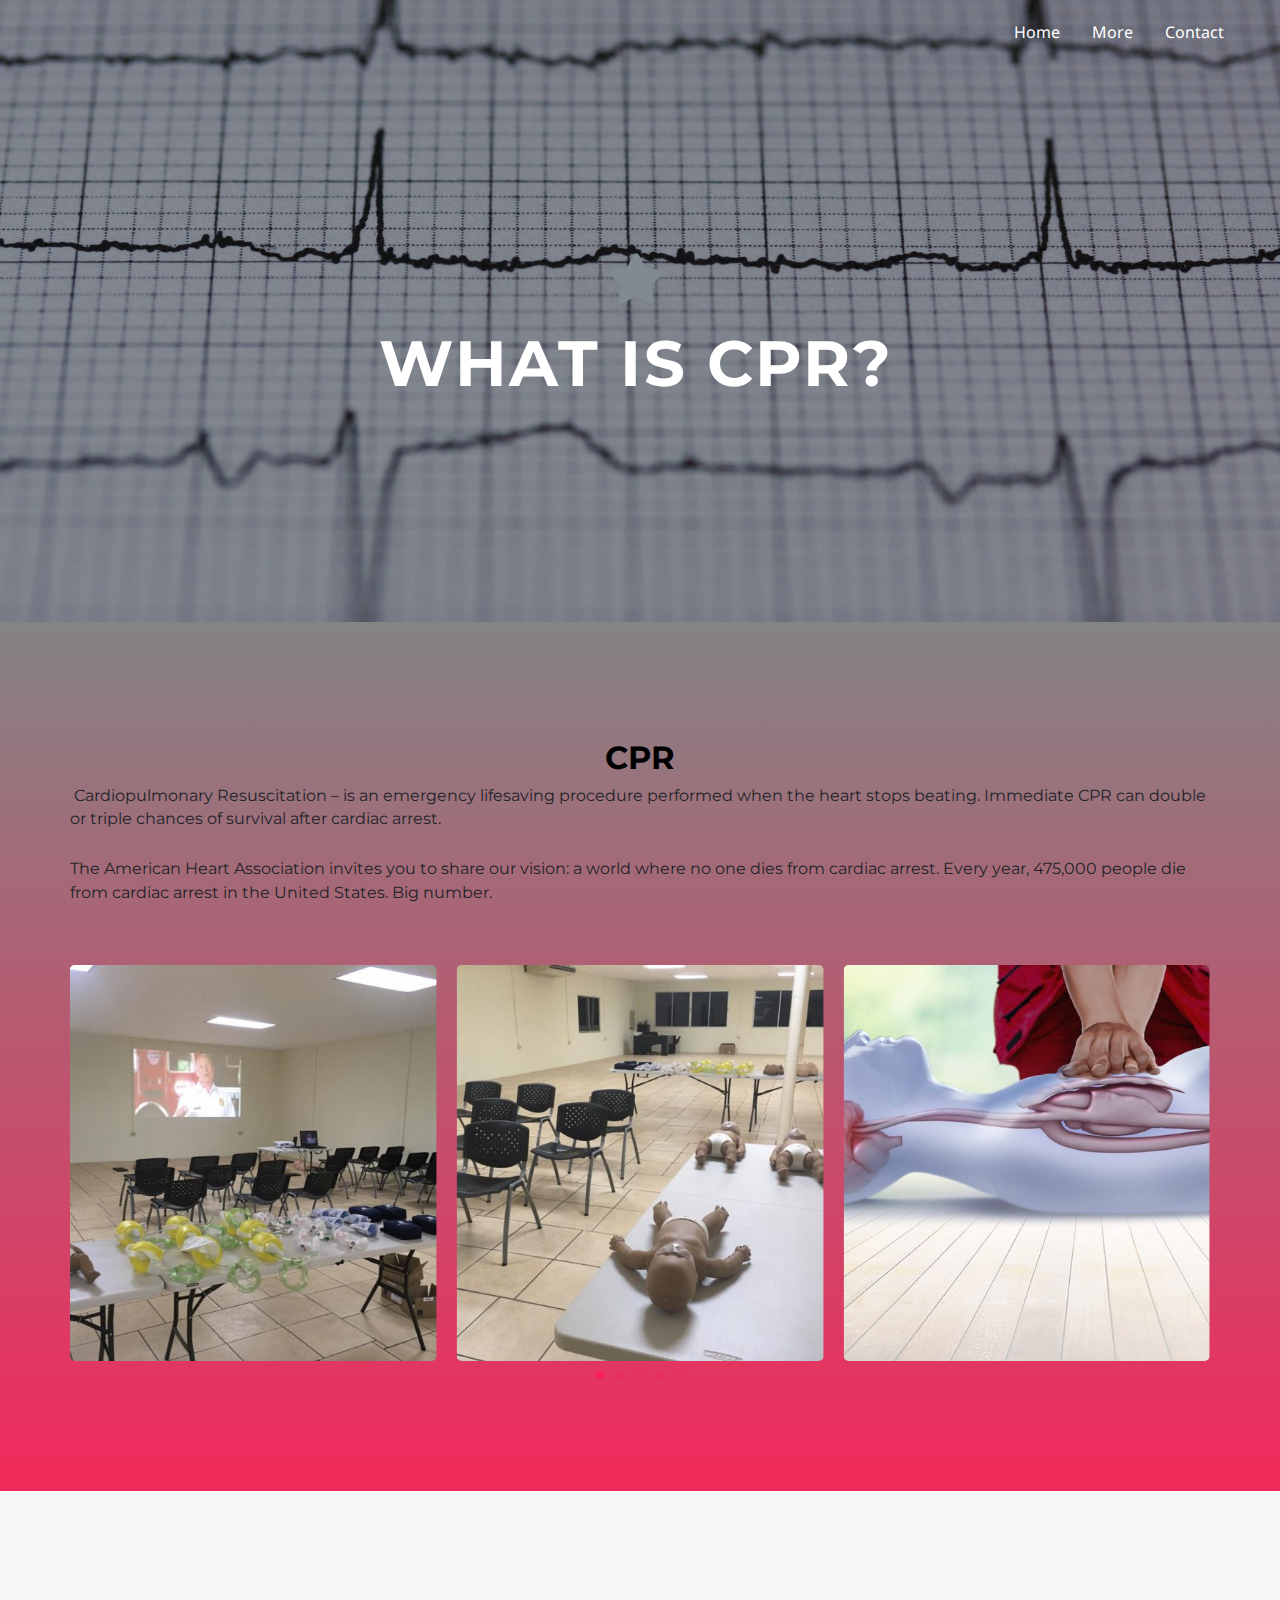
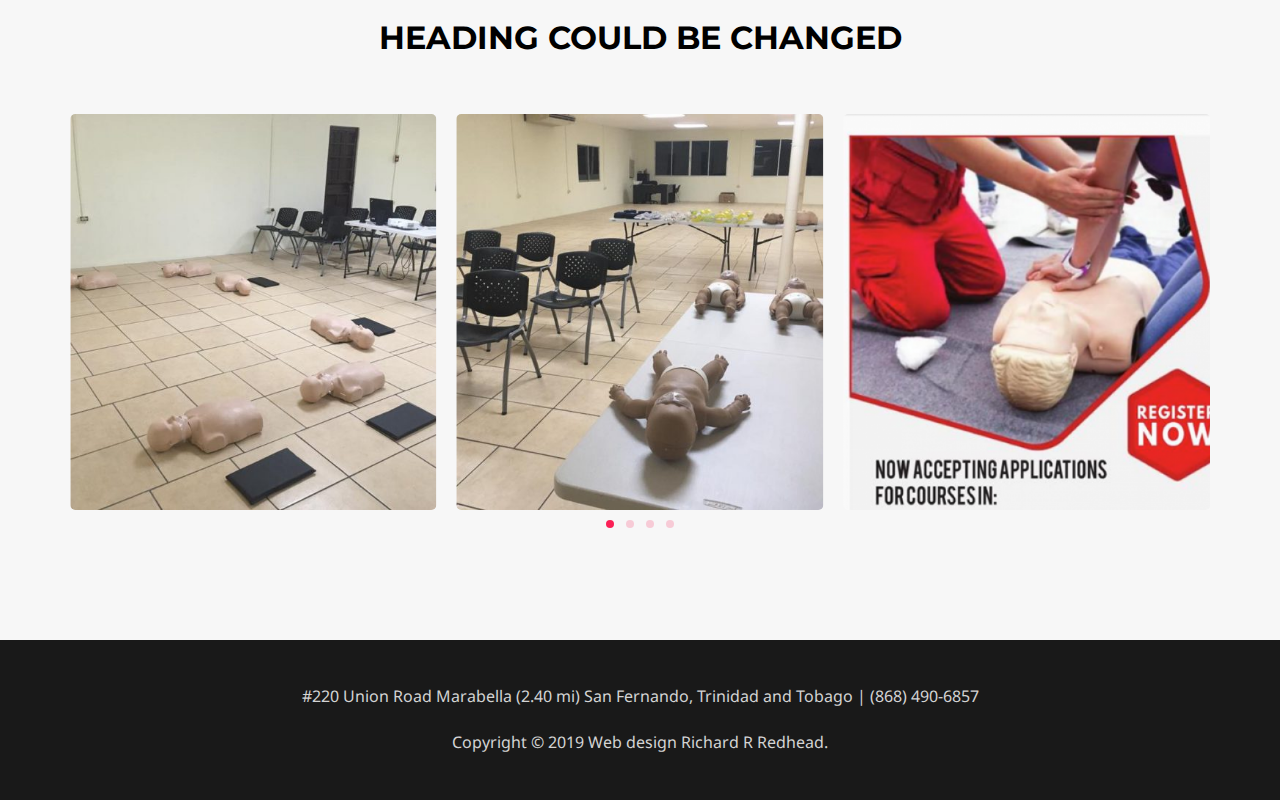
<file: projects/index.html>
<!DOCTYPE html>
<html lang="en-US">

<!-- Mirrored from localhost/websites/karim_sample/projects/ by HTTrack Website Copier/3.x [XR&CO'2014], Thu, 28 Nov 2019 22:33:23 GMT -->
<!-- Added by HTTrack --><meta http-equiv="content-type" content="text/html;charset=UTF-8" /><!-- /Added by HTTrack -->
<head>
<meta charset="UTF-8">
<meta name="viewport" content="width=device-width, initial-scale=1">
<link rel="profile" href="https://gmpg.org/xfn/11">

<title>Projects &#8211; KARIM SAMPLE</title>
<link rel='dns-prefetch' href='http://fonts.googleapis.com/' />
<link rel='dns-prefetch' href='http://s.w.org/' />
<link rel="alternate" type="application/rss+xml" title="KARIM SAMPLE &raquo; Feed" href="../feed/index.html" />
<link rel="alternate" type="application/rss+xml" title="KARIM SAMPLE &raquo; Comments Feed" href="../comments/feed/index.html" />
		<script>
			window._wpemojiSettings = {"baseUrl":"https:\/\/s.w.org\/images\/core\/emoji\/12.0.0-1\/72x72\/","ext":".png","svgUrl":"https:\/\/s.w.org\/images\/core\/emoji\/12.0.0-1\/svg\/","svgExt":".svg","source":{"concatemoji":"http:\/\/localhost\/websites\/karim_sample\/wp-includes\/js\/wp-emoji-release.min.js?ver=5.3"}};
			!function(e,a,t){var r,n,o,i,p=a.createElement("canvas"),s=p.getContext&&p.getContext("2d");function c(e,t){var a=String.fromCharCode;s.clearRect(0,0,p.width,p.height),s.fillText(a.apply(this,e),0,0);var r=p.toDataURL();return s.clearRect(0,0,p.width,p.height),s.fillText(a.apply(this,t),0,0),r===p.toDataURL()}function l(e){if(!s||!s.fillText)return!1;switch(s.textBaseline="top",s.font="600 32px Arial",e){case"flag":return!c([127987,65039,8205,9895,65039],[127987,65039,8203,9895,65039])&&(!c([55356,56826,55356,56819],[55356,56826,8203,55356,56819])&&!c([55356,57332,56128,56423,56128,56418,56128,56421,56128,56430,56128,56423,56128,56447],[55356,57332,8203,56128,56423,8203,56128,56418,8203,56128,56421,8203,56128,56430,8203,56128,56423,8203,56128,56447]));case"emoji":return!c([55357,56424,55356,57342,8205,55358,56605,8205,55357,56424,55356,57340],[55357,56424,55356,57342,8203,55358,56605,8203,55357,56424,55356,57340])}return!1}function d(e){var t=a.createElement("script");t.src=e,t.defer=t.type="text/javascript",a.getElementsByTagName("head")[0].appendChild(t)}for(i=Array("flag","emoji"),t.supports={everything:!0,everythingExceptFlag:!0},o=0;o<i.length;o++)t.supports[i[o]]=l(i[o]),t.supports.everything=t.supports.everything&&t.supports[i[o]],"flag"!==i[o]&&(t.supports.everythingExceptFlag=t.supports.everythingExceptFlag&&t.supports[i[o]]);t.supports.everythingExceptFlag=t.supports.everythingExceptFlag&&!t.supports.flag,t.DOMReady=!1,t.readyCallback=function(){t.DOMReady=!0},t.supports.everything||(n=function(){t.readyCallback()},a.addEventListener?(a.addEventListener("DOMContentLoaded",n,!1),e.addEventListener("load",n,!1)):(e.attachEvent("onload",n),a.attachEvent("onreadystatechange",function(){"complete"===a.readyState&&t.readyCallback()})),(r=t.source||{}).concatemoji?d(r.concatemoji):r.wpemoji&&r.twemoji&&(d(r.twemoji),d(r.wpemoji)))}(window,document,window._wpemojiSettings);
		</script>
		<style>
img.wp-smiley,
img.emoji {
	display: inline !important;
	border: none !important;
	box-shadow: none !important;
	height: 1em !important;
	width: 1em !important;
	margin: 0 .07em !important;
	vertical-align: -0.1em !important;
	background: none !important;
	padding: 0 !important;
}
</style>
	<link rel='stylesheet' id='astra-theme-css-css'  href='../wp-content/themes/astra/assets/css/minified/style.min4c71.css?ver=2.1.3' media='all' />
<style id='astra-theme-css-inline-css'>
html{font-size:100%;}a,.page-title{color:#fb2056;}a:hover,a:focus{color:#fb2056;}body,button,input,select,textarea{font-family:'Noto Sans',sans-serif;font-weight:400;font-size:16px;font-size:1rem;line-height:1.49;}blockquote{color:#000000;}h1,.entry-content h1,h2,.entry-content h2,h3,.entry-content h3,h4,.entry-content h4,h5,.entry-content h5,h6,.entry-content h6,.site-title,.site-title a{font-family:'Montserrat',sans-serif;font-weight:700;}.site-title{font-size:22px;font-size:1.375rem;}header .site-logo-img .custom-logo-link img{max-width:245px;}.astra-logo-svg{width:245px;}.ast-archive-description .ast-archive-title{font-size:40px;font-size:2.5rem;}.site-header .site-description{font-size:15px;font-size:0.9375rem;}.entry-title{font-size:30px;font-size:1.875rem;}.comment-reply-title{font-size:26px;font-size:1.625rem;}.ast-comment-list #cancel-comment-reply-link{font-size:16px;font-size:1rem;}h1,.entry-content h1{font-size:64px;font-size:4rem;}h2,.entry-content h2{font-size:32px;font-size:2rem;}h3,.entry-content h3{font-size:24px;font-size:1.5rem;}h4,.entry-content h4{font-size:20px;font-size:1.25rem;}h5,.entry-content h5{font-size:18px;font-size:1.125rem;}h6,.entry-content h6{font-size:15px;font-size:0.9375rem;}.ast-single-post .entry-title,.page-title{font-size:30px;font-size:1.875rem;}#secondary,#secondary button,#secondary input,#secondary select,#secondary textarea{font-size:16px;font-size:1rem;}::selection{background-color:#fb2056;color:#ffffff;}body,h1,.entry-title a,.entry-content h1,h2,.entry-content h2,h3,.entry-content h3,h4,.entry-content h4,h5,.entry-content h5,h6,.entry-content h6,.wc-block-grid__product-title{color:#222222;}.tagcloud a:hover,.tagcloud a:focus,.tagcloud a.current-item{color:#ffffff;border-color:#fb2056;background-color:#fb2056;}.main-header-menu a,.ast-header-custom-item a{color:#222222;}.main-header-menu li:hover > a,.main-header-menu li:hover > .ast-menu-toggle,.main-header-menu .ast-masthead-custom-menu-items a:hover,.main-header-menu li.focus > a,.main-header-menu li.focus > .ast-menu-toggle,.main-header-menu .current-menu-item > a,.main-header-menu .current-menu-ancestor > a,.main-header-menu .current_page_item > a,.main-header-menu .current-menu-item > .ast-menu-toggle,.main-header-menu .current-menu-ancestor > .ast-menu-toggle,.main-header-menu .current_page_item > .ast-menu-toggle{color:#fb2056;}input:focus,input[type="text"]:focus,input[type="email"]:focus,input[type="url"]:focus,input[type="password"]:focus,input[type="reset"]:focus,input[type="search"]:focus,textarea:focus{border-color:#fb2056;}input[type="radio"]:checked,input[type=reset],input[type="checkbox"]:checked,input[type="checkbox"]:hover:checked,input[type="checkbox"]:focus:checked,input[type=range]::-webkit-slider-thumb{border-color:#fb2056;background-color:#fb2056;box-shadow:none;}.site-footer a:hover + .post-count,.site-footer a:focus + .post-count{background:#fb2056;border-color:#fb2056;}.ast-small-footer{color:#d3d3d3;}.ast-small-footer > .ast-footer-overlay{background-color:#191919;}.ast-small-footer a{color:#fb2056;}.ast-small-footer a:hover{color:#fb2056;}.footer-adv .footer-adv-overlay{border-top-style:solid;border-top-color:#7a7a7a;}.ast-comment-meta{line-height:1.666666667;font-size:13px;font-size:0.8125rem;}.single .nav-links .nav-previous,.single .nav-links .nav-next,.single .ast-author-details .author-title,.ast-comment-meta{color:#fb2056;}.menu-toggle,button,.ast-button,.button,input#submit,input[type="button"],input[type="submit"],input[type="reset"]{border-radius:60px;padding:8px 38px;color:#ffffff;border-color:#fb2056;background-color:#fb2056;}button:focus,.menu-toggle:hover,button:hover,.ast-button:hover,.button:hover,input[type=reset]:hover,input[type=reset]:focus,input#submit:hover,input#submit:focus,input[type="button"]:hover,input[type="button"]:focus,input[type="submit"]:hover,input[type="submit"]:focus{color:#ffffff;border-color:#fb2056;background-color:#fb2056;}.entry-meta,.entry-meta *{line-height:1.45;color:#fb2056;}.entry-meta a:hover,.entry-meta a:hover *,.entry-meta a:focus,.entry-meta a:focus *{color:#fb2056;}.ast-404-layout-1 .ast-404-text{font-size:200px;font-size:12.5rem;}.widget-title{font-size:22px;font-size:1.375rem;color:#222222;}#cat option,.secondary .calendar_wrap thead a,.secondary .calendar_wrap thead a:visited{color:#fb2056;}.secondary .calendar_wrap #today,.ast-progress-val span{background:#fb2056;}.secondary a:hover + .post-count,.secondary a:focus + .post-count{background:#fb2056;border-color:#fb2056;}.calendar_wrap #today > a{color:#ffffff;}.ast-pagination a,.page-links .page-link,.single .post-navigation a{color:#fb2056;}.ast-pagination a:hover,.ast-pagination a:focus,.ast-pagination > span:hover:not(.dots),.ast-pagination > span.current,.page-links > .page-link,.page-links .page-link:hover,.post-navigation a:hover{color:#fb2056;}.ast-header-break-point .ast-mobile-menu-buttons-minimal.menu-toggle{background:transparent;color:#fb2056;}.ast-header-break-point .ast-mobile-menu-buttons-outline.menu-toggle{background:transparent;border:1px solid #fb2056;color:#fb2056;}.ast-header-break-point .ast-mobile-menu-buttons-fill.menu-toggle{background:#fb2056;}.main-header-bar .button-custom-menu-item .ast-custom-button-link .ast-custom-button{padding-top:10px;padding-bottom:10px;padding-left:26px;padding-right:26px;border-style:solid;border-top-width:0px;border-right-width:0px;border-left-width:0px;border-bottom-width:0px;}.ast-theme-transparent-header .main-header-bar .button-custom-menu-item .ast-custom-button-link .ast-custom-button{color:rgba(255,255,255,0.9);background-color:rgba(255,255,255,0);padding-top:8px;padding-bottom:8px;padding-left:22px;padding-right:22px;border-style:solid;border-color:rgba(255,255,255,0.9);border-top-width:2px;border-right-width:2px;border-left-width:2px;border-bottom-width:2px;}.ast-theme-transparent-header .main-header-bar .button-custom-menu-item .ast-custom-button-link .ast-custom-button:hover{color:#ffffff;background-color:#fb2056;border-color:#fb2056;}@media (min-width:545px){.ast-page-builder-template .comments-area,.single.ast-page-builder-template .entry-header,.single.ast-page-builder-template .post-navigation{max-width:1240px;margin-left:auto;margin-right:auto;}}@media (max-width:768px){.ast-archive-description .ast-archive-title{font-size:40px;}.entry-title{font-size:30px;}h1,.entry-content h1{font-size:44px;}h2,.entry-content h2{font-size:25px;}h3,.entry-content h3{font-size:20px;}.ast-single-post .entry-title,.page-title{font-size:30px;}}@media (max-width:544px){.comment-reply-title{font-size:24px;font-size:1.6rem;}.ast-comment-meta{font-size:12px;font-size:0.8rem;}.widget-title{font-size:21px;font-size:1.4rem;}body,button,input,select,textarea{font-size:15px;font-size:0.9375rem;}.ast-comment-list #cancel-comment-reply-link{font-size:15px;font-size:0.9375rem;}#secondary,#secondary button,#secondary input,#secondary select,#secondary textarea{font-size:15px;font-size:0.9375rem;}.site-title{font-size:20px;font-size:1.25rem;}.ast-archive-description .ast-archive-title{font-size:40px;}.site-header .site-description{font-size:14px;font-size:0.875rem;}.entry-title{font-size:30px;}h1,.entry-content h1{font-size:30px;}h2,.entry-content h2{font-size:24px;}h3,.entry-content h3{font-size:20px;}h4,.entry-content h4{font-size:19px;font-size:1.1875rem;}h5,.entry-content h5{font-size:16px;font-size:1rem;}h6,.entry-content h6{font-size:15px;font-size:0.9375rem;}.ast-single-post .entry-title,.page-title{font-size:30px;}.ast-header-break-point .site-branding img,.ast-header-break-point #masthead .site-logo-img .custom-logo-link img{max-width:100px;}.astra-logo-svg{width:100px;}.ast-header-break-point .site-logo-img .custom-mobile-logo-link img{max-width:100px;}}@media (max-width:768px){html{font-size:91.2%;}}@media (max-width:544px){html{font-size:100%;}}@media (min-width:769px){.ast-container{max-width:1240px;}}@font-face {font-family: "Astra";src: url( ../wp-content/themes/astra/assets/fonts/astra.woff) format("woff"),url( http://localhost/websites/karim_sample/wp-content/themes/astra/assets/fonts/astra.ttf) format("truetype"),url( http://localhost/websites/karim_sample/wp-content/themes/astra/assets/fonts/astra.svg#astra) format("svg");font-weight: normal;font-style: normal;font-display: fallback;}@media (max-width:921px) {.main-header-bar .main-header-bar-navigation{display:none;}}.ast-desktop .main-header-menu.submenu-with-border .sub-menu,.ast-desktop .main-header-menu.submenu-with-border .children,.ast-desktop .main-header-menu.submenu-with-border .astra-full-megamenu-wrapper{border-color:#fb2056;}.ast-desktop .main-header-menu.submenu-with-border .sub-menu,.ast-desktop .main-header-menu.submenu-with-border .children{border-top-width:2px;border-right-width:0px;border-left-width:0px;border-bottom-width:0px;border-style:solid;}.ast-desktop .main-header-menu.submenu-with-border .sub-menu .sub-menu,.ast-desktop .main-header-menu.submenu-with-border .children .children{top:-2px;}.ast-desktop .main-header-menu.submenu-with-border .sub-menu a,.ast-desktop .main-header-menu.submenu-with-border .children a{border-bottom-width:0px;border-style:solid;border-color:#eaeaea;}@media (min-width:769px){.main-header-menu .sub-menu li.ast-left-align-sub-menu:hover > ul,.main-header-menu .sub-menu li.ast-left-align-sub-menu.focus > ul{margin-left:-0px;}}.ast-small-footer{border-top-style:solid;border-top-width:0;border-top-color:#7a7a7a;}.ast-small-footer-wrap{text-align:center;}@media (max-width:920px){.ast-404-layout-1 .ast-404-text{font-size:100px;font-size:6.25rem;}}@media (min-width:769px){.ast-theme-transparent-header #masthead{position:absolute;left:0;right:0;}.ast-theme-transparent-header .main-header-bar,.ast-theme-transparent-header.ast-header-break-point .main-header-bar{background:none;}body.elementor-editor-active.ast-theme-transparent-header #masthead,.fl-builder-edit .ast-theme-transparent-header #masthead,body.vc_editor.ast-theme-transparent-header #masthead{z-index:0;}.ast-header-break-point.ast-replace-site-logo-transparent.ast-theme-transparent-header .custom-mobile-logo-link{display:none;}.ast-header-break-point.ast-replace-site-logo-transparent.ast-theme-transparent-header .transparent-custom-logo{display:inline-block;}.ast-theme-transparent-header .ast-above-header{background-image:none;background-color:transparent;}.ast-theme-transparent-header .ast-below-header{background-image:none;background-color:transparent;}}@media (min-width:769px){.ast-theme-transparent-header .site-title a,.ast-theme-transparent-header .site-title a:focus,.ast-theme-transparent-header .site-title a:hover,.ast-theme-transparent-header .site-title a:visited{color:#ffffff;}.ast-theme-transparent-header .site-header .site-description{color:#ffffff;}.ast-theme-transparent-header .main-header-menu,.ast-theme-transparent-header.ast-header-break-point .main-header-bar-wrap .main-header-menu,.ast-flyout-menu-enable.ast-header-break-point.ast-theme-transparent-header .main-header-bar-navigation #site-navigation,.ast-fullscreen-menu-enable.ast-header-break-point.ast-theme-transparent-header .main-header-bar-navigation #site-navigation,.ast-flyout-above-menu-enable.ast-header-break-point.ast-theme-transparent-header .ast-above-header-navigation-wrap .ast-above-header-navigation,.ast-flyout-below-menu-enable.ast-header-break-point.ast-theme-transparent-header .ast-below-header-navigation-wrap .ast-below-header-actual-nav,.ast-fullscreen-above-menu-enable.ast-header-break-point.ast-theme-transparent-header .ast-above-header-navigation-wrap,.ast-fullscreen-below-menu-enable.ast-header-break-point.ast-theme-transparent-header .ast-below-header-navigation-wrap{background-color:rgba(255,255,255,0);}.ast-theme-transparent-header .main-header-menu,.ast-theme-transparent-header .main-header-menu a,.ast-theme-transparent-header .ast-masthead-custom-menu-items,.ast-theme-transparent-header .ast-masthead-custom-menu-items a,.ast-theme-transparent-header .main-header-menu li > .ast-menu-toggle,.ast-theme-transparent-header .main-header-menu li > .ast-menu-toggle{color:#ffffff;}.ast-theme-transparent-header .main-header-menu li:hover > a,.ast-theme-transparent-header .main-header-menu li:hover > .ast-menu-toggle,.ast-theme-transparent-header .main-header-menu .ast-masthead-custom-menu-items a:hover,.ast-theme-transparent-header .main-header-menu .focus > a,.ast-theme-transparent-header .main-header-menu .focus > .ast-menu-toggle,.ast-theme-transparent-header .main-header-menu .current-menu-item > a,.ast-theme-transparent-header .main-header-menu .current-menu-ancestor > a,.ast-theme-transparent-header .main-header-menu .current_page_item > a,.ast-theme-transparent-header .main-header-menu .current-menu-item > .ast-menu-toggle,.ast-theme-transparent-header .main-header-menu .current-menu-ancestor > .ast-menu-toggle,.ast-theme-transparent-header .main-header-menu .current_page_item > .ast-menu-toggle{color:#ffffff;}}@media (max-width:768px){.transparent-custom-logo{display:none;}}@media (min-width:768px){.ast-transparent-mobile-logo{display:none;}}@media (max-width:768px){.ast-transparent-mobile-logo{display:block;}}@media (min-width:768px){.ast-theme-transparent-header .main-header-bar{border-bottom-width:0;border-bottom-color:#ffffff;}}.ast-breadcrumbs .trail-browse,.ast-breadcrumbs .trail-items,.ast-breadcrumbs .trail-items li{display:inline-block;margin:0;padding:0;border:none;background:inherit;text-indent:0;}.ast-breadcrumbs .trail-browse{font-size:inherit;font-style:inherit;font-weight:inherit;color:inherit;}.ast-breadcrumbs .trail-items{list-style:none;}.trail-items li::after{padding:0 0.3em;content:"»";}.trail-items li:last-of-type::after{display:none;}.ast-header-break-point .site-header{border-bottom-width:0;}@media (min-width:769px){.main-header-bar{border-bottom-width:0;}}.ast-safari-browser-less-than-11 .main-header-menu .menu-item, .ast-safari-browser-less-than-11 .main-header-bar .ast-masthead-custom-menu-items{display:block;}.main-header-menu .menu-item, .main-header-bar .ast-masthead-custom-menu-items{-js-display:flex;display:flex;-webkit-box-pack:center;-webkit-justify-content:center;-moz-box-pack:center;-ms-flex-pack:center;justify-content:center;-webkit-box-orient:vertical;-webkit-box-direction:normal;-webkit-flex-direction:column;-moz-box-orient:vertical;-moz-box-direction:normal;-ms-flex-direction:column;flex-direction:column;}.main-header-menu > .menu-item > a{height:100%;-webkit-box-align:center;-webkit-align-items:center;-moz-box-align:center;-ms-flex-align:center;align-items:center;-js-display:flex;display:flex;}.ast-primary-menu-disabled .main-header-bar .ast-masthead-custom-menu-items{flex:unset;}.header-main-layout-1 .ast-flex.main-header-container, .header-main-layout-3 .ast-flex.main-header-container{-webkit-align-content:center;-ms-flex-line-pack:center;align-content:center;-webkit-box-align:center;-webkit-align-items:center;-moz-box-align:center;-ms-flex-align:center;align-items:center;}
</style>
<link rel='stylesheet' id='astra-google-fonts-css'  href='http://fonts.googleapis.com/css?family=Noto+Sans%3A400%2C700%7CMontserrat%3A700%2C&amp;display=fallback&amp;ver=2.1.3' media='all' />
<link rel='stylesheet' id='astra-menu-animation-css'  href='../wp-content/themes/astra/assets/css/minified/menu-animation.min4c71.css?ver=2.1.3' media='all' />
<link rel='stylesheet' id='wp-block-library-css'  href='../wp-includes/css/dist/block-library/style.minde54.css?ver=5.3' media='all' />
<link rel='stylesheet' id='elementor-icons-css'  href='../wp-content/plugins/elementor/assets/lib/eicons/css/elementor-icons.min6104.css?ver=5.4.0' media='all' />
<link rel='stylesheet' id='elementor-animations-css'  href='../wp-content/plugins/elementor/assets/lib/animations/animations.min206d.css?ver=2.7.5' media='all' />
<link rel='stylesheet' id='elementor-frontend-css'  href='../wp-content/plugins/elementor/assets/css/frontend.min206d.css?ver=2.7.5' media='all' />
<link rel='stylesheet' id='elementor-post-579-css'  href='../wp-content/uploads/elementor/css/post-579939a.css?ver=1574980241' media='all' />
<link rel='stylesheet' id='elementor-icons-shared-0-css'  href='../wp-content/plugins/elementor/assets/lib/font-awesome/css/fontawesome.minad76.css?ver=5.9.0' media='all' />
<link rel='stylesheet' id='elementor-icons-fa-solid-css'  href='../wp-content/plugins/elementor/assets/lib/font-awesome/css/solid.minad76.css?ver=5.9.0' media='all' />
<!--[if IE]>
<script src='http://localhost/websites/karim_sample/wp-content/themes/astra/assets/js/minified/flexibility.min.js?ver=2.1.3'></script>
<script>
flexibility(document.documentElement);
</script>
<![endif]-->
<link rel='https://api.w.org/' href='../wp-json/index.html' />
<link rel="EditURI" type="application/rsd+xml" title="RSD" href="../xmlrpc0db0.php?rsd" />
<link rel="wlwmanifest" type="application/wlwmanifest+xml" href="../wp-includes/wlwmanifest.xml" /> 
<meta name="generator" content="WordPress 5.3" />
<link rel="canonical" href="index.html" />
<link rel='shortlink' href='../indexc74d.html?p=579' />
<link rel="alternate" type="application/json+oembed" href="../wp-json/oembed/1.0/embed481a.json?url=http%3A%2F%2Flocalhost%2Fwebsites%2Fkarim_sample%2Fprojects%2F" />
<link rel="alternate" type="text/xml+oembed" href="../wp-json/oembed/1.0/embed0111?url=http%3A%2F%2Flocalhost%2Fwebsites%2Fkarim_sample%2Fprojects%2F&amp;format=xml" />
<style>.recentcomments a{display:inline !important;padding:0 !important;margin:0 !important;}</style></head>

<body itemtype='https://schema.org/WebPage' itemscope='itemscope' class="page-template-default page page-id-579 wp-custom-logo ast-desktop ast-page-builder-template ast-no-sidebar astra-2.1.3 ast-header-custom-item-inside ast-single-post ast-inherit-site-logo-transparent ast-theme-transparent-header elementor-default elementor-page elementor-page-579">

<div 
	class="hfeed site" id="page">
	<a class="skip-link screen-reader-text" href="#content">Skip to content</a>

	
	
		<header 
			class="site-header ast-primary-submenu-animation-fade header-main-layout-1 ast-primary-menu-enabled ast-menu-toggle-icon ast-mobile-header-inline" id="masthead" role="banner" itemtype="https://schema.org/WPHeader" itemscope="itemscope"		>

			
			
<div class="main-header-bar-wrap">
	<div class="main-header-bar">
				<div class="ast-container">

			<div class="ast-flex main-header-container">
				
		<!--<div class="site-branding">
			<div
			class="ast-site-identity" itemtype="https://schema.org/Organization" itemscope="itemscope"			>
				<span class="site-logo-img"><a href="../index.html" class="custom-logo-link" rel="home"><img width="245" height="64" src="../wp-content/uploads/2019/11/cropped-logo-245x64.png" class="custom-logo" alt="KARIM SAMPLE" srcset="http://localhost/websites/karim_sample/wp-content/uploads/2019/11/cropped-logo-245x64.png 245w, http://localhost/websites/karim_sample/wp-content/uploads/2019/11/cropped-logo-300x78.png 300w, http://localhost/websites/karim_sample/wp-content/uploads/2019/11/cropped-logo.png 534w" sizes="(max-width: 245px) 100vw, 245px" /></a></span>			</div>
		</div>

		<!-- .site-branding -->
				<div class="ast-mobile-menu-buttons">

			
					<div class="ast-button-wrap">
			<button type="button" class="menu-toggle main-header-menu-toggle  ast-mobile-menu-buttons-fill "  aria-controls='primary-menu' aria-expanded='false'>
				<span class="screen-reader-text">Main Menu</span>
				<span class="menu-toggle-icon"></span>
							</button>
		</div>
			
			
		</div>
			<div class="ast-main-header-bar-alignment"><div class="main-header-bar-navigation"><nav class="site-navigation" id="site-navigation" itemtype="https://schema.org/SiteNavigationElement" itemscope="itemscope" class="ast-flex-grow-1 navigation-accessibility" aria-label="Site Navigation"><div class="main-navigation"><ul id="primary-menu" class="main-header-menu ast-nav-menu ast-flex ast-justify-content-flex-end  submenu-with-border astra-menu-animation-fade "><li id="menu-item-13" class="menu-item menu-item-type-post_type menu-item-object-page menu-item-home menu-item-13"><a href="../index.html">Home</a></li>
<li id="menu-item-715" class="menu-item menu-item-type-post_type menu-item-object-page current-menu-item page_item page-item-579 current_page_item menu-item-715"><a href="index.html" aria-current="page">More</a></li>
<li id="menu-item-150" class="menu-item menu-item-type-post_type menu-item-object-page menu-item-150"><a href="../contact/index.html">Contact</a></li>
</ul></div></nav></div></div>			</div><!-- Main Header Container -->
		</div><!-- ast-row -->
			</div> <!-- Main Header Bar -->
</div> <!-- Main Header Bar Wrap -->

			
		</header><!-- #masthead -->

		
	
	
	<div id="content" class="site-content">

		<div class="ast-container">

		

	<div id="primary" class="content-area primary">

		
					<main id="main" class="site-main">

				
					
					

<article 
	class="post-579 page type-page status-publish ast-article-single" id="post-579" itemtype="https://schema.org/CreativeWork" itemscope="itemscope">

	
	<header class="entry-header ast-header-without-markup">

		
			</header><!-- .entry-header -->

	<div class="entry-content clear" 
		itemprop="text"	>

		
				<div data-elementor-type="wp-post" data-elementor-id="579" class="elementor elementor-579" data-elementor-settings="[]">
			<div class="elementor-inner">
				<div class="elementor-section-wrap">
							<section class="elementor-element elementor-element-7ac9ca5 elementor-section-boxed elementor-section-height-default elementor-section-height-default elementor-section elementor-top-section" data-id="7ac9ca5" data-element_type="section" data-settings="{&quot;background_background&quot;:&quot;classic&quot;}">
							<div class="elementor-background-overlay"></div>
							<div class="elementor-container elementor-column-gap-default">
				<div class="elementor-row">
				<div class="elementor-element elementor-element-fc40e94 elementor-column elementor-col-33 elementor-top-column" data-id="fc40e94" data-element_type="column">
			<div class="elementor-column-wrap">
					<div class="elementor-widget-wrap">
						</div>
			</div>
		</div>
				<div class="elementor-element elementor-element-90988fe elementor-column elementor-col-33 elementor-top-column" data-id="90988fe" data-element_type="column">
			<div class="elementor-column-wrap  elementor-element-populated">
					<div class="elementor-widget-wrap">
				<div class="elementor-element elementor-element-11e7ef0 elementor-view-default elementor-position-top elementor-vertical-align-top elementor-widget elementor-widget-icon-box" data-id="11e7ef0" data-element_type="widget" data-widget_type="icon-box.default">
				<div class="elementor-widget-container">
					<div class="elementor-icon-box-wrapper">
						<div class="elementor-icon-box-icon">
				<span class="elementor-icon elementor-animation-" >
				<i aria-hidden="true" class="fas fa-star"></i>				</span>
			</div>
						<div class="elementor-icon-box-content">
				<h1 class="elementor-icon-box-title">
					<span >WHAT IS CPR?</span>
				</h1>
							</div>
		</div>
				</div>
				</div>
						</div>
			</div>
		</div>
				<div class="elementor-element elementor-element-919f5c1 elementor-column elementor-col-33 elementor-top-column" data-id="919f5c1" data-element_type="column">
			<div class="elementor-column-wrap">
					<div class="elementor-widget-wrap">
						</div>
			</div>
		</div>
						</div>
			</div>
		</section>
				<section class="elementor-element elementor-element-8262e30 elementor-section-content-middle elementor-section-boxed elementor-section-height-default elementor-section-height-default elementor-section elementor-top-section" data-id="8262e30" data-element_type="section" data-settings="{&quot;background_background&quot;:&quot;gradient&quot;}">
							<div class="elementor-background-overlay"></div>
							<div class="elementor-container elementor-column-gap-no">
				<div class="elementor-row">
				<div class="elementor-element elementor-element-da6ae65 elementor-column elementor-col-100 elementor-top-column" data-id="da6ae65" data-element_type="column">
			<div class="elementor-column-wrap  elementor-element-populated">
					<div class="elementor-widget-wrap">
				<div class="elementor-element elementor-element-13906dc elementor-widget elementor-widget-heading" data-id="13906dc" data-element_type="widget" data-widget_type="heading.default">
				<div class="elementor-widget-container">
			<h2 class="elementor-heading-title elementor-size-default">CPR</h2>		</div>
				</div>
				<div class="elementor-element elementor-element-dc11ff2 elementor-widget elementor-widget-text-editor" data-id="dc11ff2" data-element_type="widget" data-widget_type="text-editor.default">
				<div class="elementor-widget-container">
					<div class="elementor-text-editor elementor-clearfix"><p><span style="color: #222328; font-family: Montserrat, 'Helvetica Neue', Arial, sans-serif; font-size: 16px; font-style: normal; font-weight: 400;"> Cardiopulmonary Resuscitation – is an emergency lifesaving procedure performed when the heart stops beating. Immediate CPR can double or triple chances of survival after cardiac arrest.</span></p><p style="margin-bottom: 0px; color: #222328; font-family: Montserrat, 'Helvetica Neue', Arial, sans-serif; font-size: 16px; font-style: normal; font-weight: 400;">The American Heart Association invites you to share our vision: a world where no one dies from cardiac arrest. Every year, 475,000 people die from cardiac arrest in the United States. Big number. </p></div>
				</div>
				</div>
				<div class="elementor-element elementor-element-6fecb3a elementor-pagination-position-outside elementor-widget elementor-widget-image-carousel" data-id="6fecb3a" data-element_type="widget" data-settings="{&quot;slides_to_show&quot;:&quot;3&quot;,&quot;slides_to_scroll&quot;:&quot;1&quot;,&quot;navigation&quot;:&quot;dots&quot;,&quot;autoplay_speed&quot;:2000,&quot;slides_to_show_tablet&quot;:&quot;2&quot;,&quot;slides_to_show_mobile&quot;:&quot;1&quot;,&quot;autoplay&quot;:&quot;no&quot;,&quot;pause_on_hover&quot;:&quot;yes&quot;,&quot;infinite&quot;:&quot;yes&quot;,&quot;speed&quot;:500,&quot;direction&quot;:&quot;ltr&quot;,&quot;image_spacing_custom&quot;:{&quot;unit&quot;:&quot;px&quot;,&quot;size&quot;:20,&quot;sizes&quot;:[]}}" data-widget_type="image-carousel.default">
				<div class="elementor-widget-container">
					<div class="elementor-image-carousel-wrapper swiper-container" dir="ltr">
			<div class="elementor-image-carousel swiper-wrapper swiper-image-stretch">
				<div class="swiper-slide"><figure class="swiper-slide-inner"><img class="swiper-slide-image" src="../wp-content/uploads/elementor/thumbs/classroom-1-ohej9nieb0xj8p43zq3imy8rvr6fh531468qngl5aw.jpg" alt="classroom" /></figure></div><div class="swiper-slide"><figure class="swiper-slide-inner"><img class="swiper-slide-image" src="../wp-content/uploads/elementor/thumbs/classroom1-1-ohej9pe2op03vx1doqwrrxrp2ix5wjahsfjpm0icyg.jpg" alt="classroom1" /></figure></div><div class="swiper-slide"><figure class="swiper-slide-inner"><img class="swiper-slide-image" src="../wp-content/uploads/elementor/thumbs/CPR-072204-body-1-ohej9qbwvj1e7j00j9becfj5nwsj48e84k773agys8.jpg" alt="CPR 072204 body" /></figure></div><div class="swiper-slide"><figure class="swiper-slide-inner"><img class="swiper-slide-image" src="../wp-content/uploads/elementor/thumbs/cpr-first-aid-course-1-ohej9s7l973yuqxa8a4nhf22uoj9jmlosti61ue6fs.jpg" alt="cpr-first-aid-course" /></figure></div><div class="swiper-slide"><figure class="swiper-slide-inner"><img class="swiper-slide-image" src="../wp-content/uploads/elementor/thumbs/GettyImages-995448850-17563d88be69408bb119448a89d62e84-2-ohej9t5fg1596cvx2sja1wtjg2emrbpf4y5nj4cs9k.jpg" alt="GettyImages-995448850-17563d88be69408bb119448a89d62e84" /></figure></div>			</div>
												<div class="swiper-pagination"></div>
													</div>
				</div>
				</div>
						</div>
			</div>
		</div>
						</div>
			</div>
		</section>
				<section class="elementor-element elementor-element-981c27d elementor-section-content-middle elementor-section-boxed elementor-section-height-default elementor-section-height-default elementor-section elementor-top-section" data-id="981c27d" data-element_type="section" data-settings="{&quot;background_background&quot;:&quot;classic&quot;}">
							<div class="elementor-background-overlay"></div>
							<div class="elementor-container elementor-column-gap-no">
				<div class="elementor-row">
				<div class="elementor-element elementor-element-1831b66 elementor-column elementor-col-100 elementor-top-column" data-id="1831b66" data-element_type="column">
			<div class="elementor-column-wrap  elementor-element-populated">
					<div class="elementor-widget-wrap">
				<section class="elementor-element elementor-element-3324d1d elementor-section-boxed elementor-section-height-default elementor-section-height-default elementor-section elementor-inner-section" data-id="3324d1d" data-element_type="section">
						<div class="elementor-container elementor-column-gap-default">
				<div class="elementor-row">
				<div class="elementor-element elementor-element-be64026 elementor-column elementor-col-50 elementor-inner-column" data-id="be64026" data-element_type="column">
			<div class="elementor-column-wrap">
					<div class="elementor-widget-wrap">
						</div>
			</div>
		</div>
				<div class="elementor-element elementor-element-20c634d elementor-column elementor-col-50 elementor-inner-column" data-id="20c634d" data-element_type="column">
			<div class="elementor-column-wrap">
					<div class="elementor-widget-wrap">
						</div>
			</div>
		</div>
						</div>
			</div>
		</section>
				<div class="elementor-element elementor-element-5ae9d55 elementor-widget elementor-widget-heading" data-id="5ae9d55" data-element_type="widget" data-widget_type="heading.default">
				<div class="elementor-widget-container">
			<h2 class="elementor-heading-title elementor-size-default">Heading could be changed</h2>		</div>
				</div>
				<div class="elementor-element elementor-element-f44f54a elementor-pagination-position-outside elementor-widget elementor-widget-image-carousel" data-id="f44f54a" data-element_type="widget" data-settings="{&quot;slides_to_show&quot;:&quot;3&quot;,&quot;slides_to_scroll&quot;:&quot;1&quot;,&quot;navigation&quot;:&quot;dots&quot;,&quot;autoplay_speed&quot;:2000,&quot;slides_to_show_tablet&quot;:&quot;2&quot;,&quot;slides_to_show_mobile&quot;:&quot;1&quot;,&quot;autoplay&quot;:&quot;no&quot;,&quot;pause_on_hover&quot;:&quot;yes&quot;,&quot;infinite&quot;:&quot;yes&quot;,&quot;speed&quot;:500,&quot;direction&quot;:&quot;ltr&quot;,&quot;image_spacing_custom&quot;:{&quot;unit&quot;:&quot;px&quot;,&quot;size&quot;:20,&quot;sizes&quot;:[]}}" data-widget_type="image-carousel.default">
				<div class="elementor-widget-container">
					<div class="elementor-image-carousel-wrapper swiper-container" dir="ltr">
			<div class="elementor-image-carousel swiper-wrapper swiper-image-stretch">
				<div class="swiper-slide"><figure class="swiper-slide-inner"><img class="swiper-slide-image" src="../wp-content/uploads/elementor/thumbs/lay-1-ohejd7cg4hsj3nyf99cs21zgo5ocjz6ixqyrx3blso.jpg" alt="lay" /></figure></div><div class="swiper-slide"><figure class="swiper-slide-inner"><img class="swiper-slide-image" src="../wp-content/uploads/elementor/thumbs/layot-ohejd984i5v3qvvoya6171iduxf2zddzm09qvn8tg8.jpg" alt="layot" /></figure></div><div class="swiper-slide"><figure class="swiper-slide-inner"><img class="swiper-slide-image" src="../wp-content/uploads/elementor/thumbs/REGISTER-1-ohejdb3svtxoe3synazac11b1p5terlga9kpu7613s.png" alt="REGISTER" /></figure></div><div class="swiper-slide"><figure class="swiper-slide-inner"><img class="swiper-slide-image" src="../wp-content/uploads/elementor/thumbs/RegisterNow_small-ohejdc1n2nyypprlhtdwwisrn316mgp6me87bh4mxk.jpg" alt="RegisterNow_small" /></figure></div>			</div>
												<div class="swiper-pagination"></div>
													</div>
				</div>
				</div>
						</div>
			</div>
		</div>
						</div>
			</div>
		</section>
						</div>
			</div>
		</div>
		
		
		
	</div><!-- .entry-content .clear -->

	
	
</article><!-- #post-## -->


					
					
				
			</main><!-- #main -->
			
		
	</div><!-- #primary -->


			
			</div> <!-- ast-container -->

		</div><!-- #content -->

		
		
		
		<footer
			class="site-footer" id="colophon" role="contentinfo" itemtype="https://schema.org/WPFooter" itemscope="itemscope"		>

			
			
<div class="ast-small-footer footer-sml-layout-1">
	<div class="ast-footer-overlay">
		<div class="ast-container">
			<div class="ast-small-footer-wrap" >
									<div class="ast-small-footer-section ast-small-footer-section-1" >
						
#220 Union Road Marabella (2.40 mi)
San Fernando, Trinidad and Tobago |  
(868) 490-6857					</div>
				
									<div class="ast-small-footer-section ast-small-footer-section-2" >
						Copyright © 2019 Web design Richard R Redhead.					</div>
				
			</div><!-- .ast-row .ast-small-footer-wrap -->
		</div><!-- .ast-container -->
	</div><!-- .ast-footer-overlay -->
</div><!-- .ast-small-footer-->

			
		</footer><!-- #colophon -->
		
		
	</div><!-- #page -->

	
	<script>
var astra = {"break_point":"921","isRtl":""};
</script>
<script src='../wp-content/themes/astra/assets/js/minified/style.min4c71.js?ver=2.1.3'></script>
<script src='../wp-includes/js/wp-embed.minde54.js?ver=5.3'></script>
<script src='../wp-includes/js/jquery/jquery4a5f.js?ver=1.12.4-wp'></script>
<script src='../wp-includes/js/jquery/jquery-migrate.min330a.js?ver=1.4.1'></script>
<script src='../wp-content/plugins/elementor/assets/js/frontend-modules.min206d.js?ver=2.7.5'></script>
<script src='../wp-includes/js/jquery/ui/position.mine899.js?ver=1.11.4'></script>
<script src='../wp-content/plugins/elementor/assets/lib/dialog/dialog.minfe9d.js?ver=4.7.3'></script>
<script src='../wp-content/plugins/elementor/assets/lib/waypoints/waypoints.min05da.js?ver=4.0.2'></script>
<script src='../wp-content/plugins/elementor/assets/lib/swiper/swiper.min4f24.js?ver=4.4.6'></script>
<script>
var elementorFrontendConfig = {"environmentMode":{"edit":false,"wpPreview":false},"is_rtl":false,"breakpoints":{"xs":0,"sm":480,"md":768,"lg":1025,"xl":1440,"xxl":1600},"version":"2.7.5","urls":{"assets":"http:\/\/localhost\/websites\/karim_sample\/wp-content\/plugins\/elementor\/assets\/"},"settings":{"page":[],"general":{"elementor_global_image_lightbox":"yes","elementor_enable_lightbox_in_editor":"yes"}},"post":{"id":579,"title":"Projects","excerpt":""}};
</script>
<script src='../wp-content/plugins/elementor/assets/js/frontend.min206d.js?ver=2.7.5'></script>
			<script>
			/(trident|msie)/i.test(navigator.userAgent)&&document.getElementById&&window.addEventListener&&window.addEventListener("hashchange",function(){var t,e=location.hash.substring(1);/^[A-z0-9_-]+$/.test(e)&&(t=document.getElementById(e))&&(/^(?:a|select|input|button|textarea)$/i.test(t.tagName)||(t.tabIndex=-1),t.focus())},!1);
			</script>
			
	</body>

<!-- Mirrored from localhost/websites/karim_sample/projects/ by HTTrack Website Copier/3.x [XR&CO'2014], Thu, 28 Nov 2019 22:33:54 GMT -->
</html>
</file>
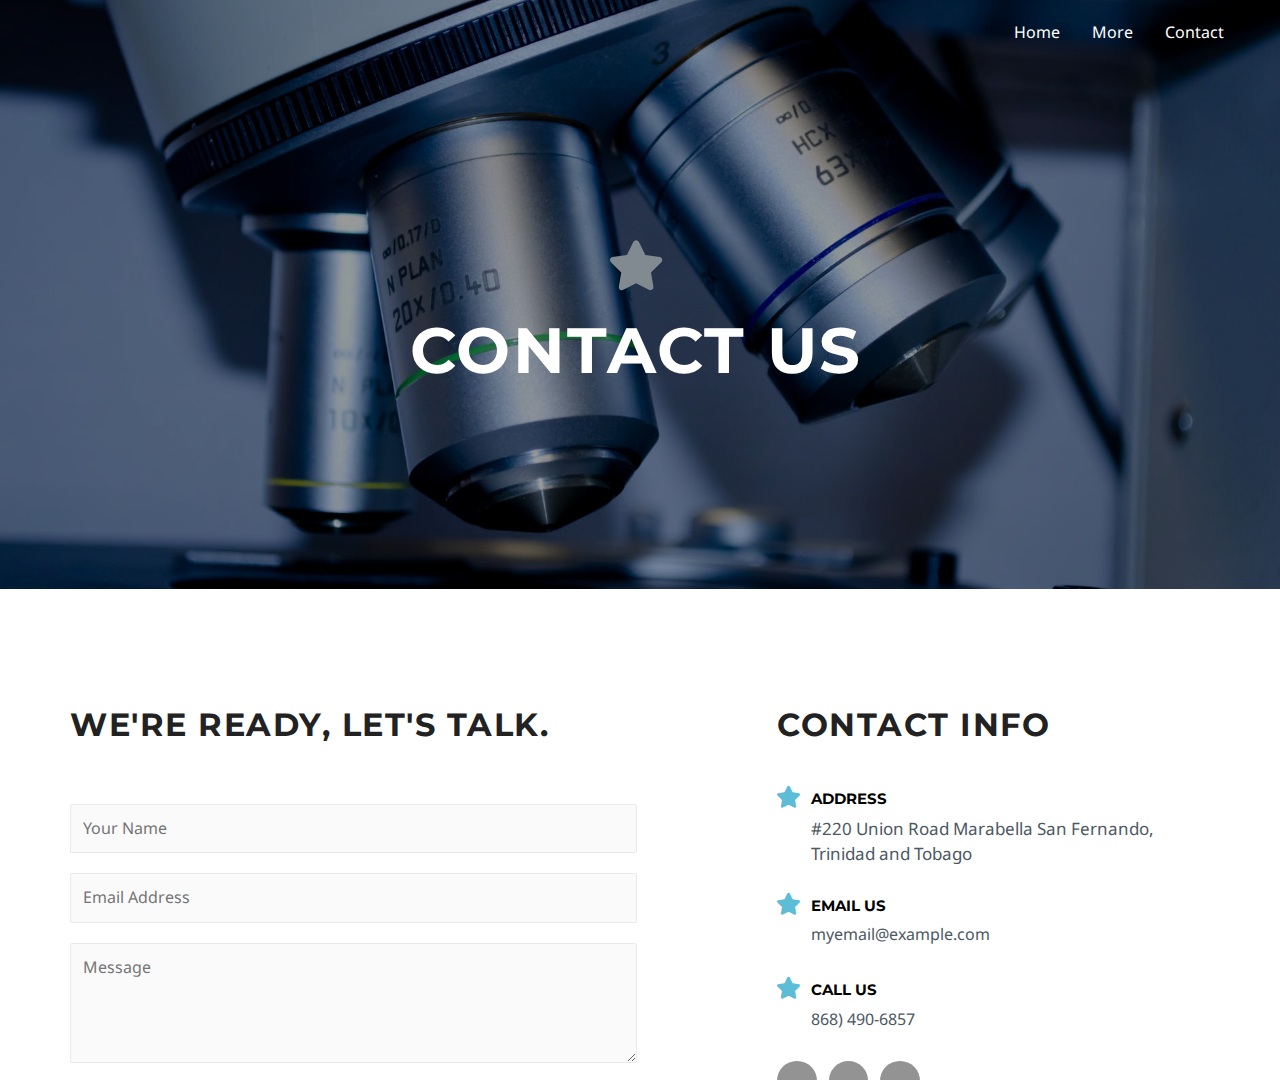
<file: index2df4.html>
<HTML>
<!-- Created by HTTrack Website Copier/3.49-2 [XR&CO'2014] -->

<!-- Mirrored from localhost/websites/karim_sample/?p=8 by HTTrack Website Copier/3.x [XR&CO'2014], Tue, 26 Nov 2019 20:58:44 GMT -->
<!-- Added by HTTrack --><meta http-equiv="content-type" content="text/html;charset=UTF-8" /><!-- /Added by HTTrack -->
<HEAD>
<META HTTP-EQUIV="Content-Type" CONTENT="text/html;charset=UTF-8"><META HTTP-EQUIV="Refresh" CONTENT="0; URL=contact/index.html"><TITLE>Page has moved</TITLE>
</HEAD>
<BODY>
<A HREF="contact/index.html"><h3>Click here...</h3></A>
</BODY>
<!-- Created by HTTrack Website Copier/3.49-2 [XR&CO'2014] -->

<!-- Mirrored from localhost/websites/karim_sample/?p=8 by HTTrack Website Copier/3.x [XR&CO'2014], Tue, 26 Nov 2019 20:58:44 GMT -->
</HTML>
</file>
<file: wp-content/themes/astra/assets/css/minified/style.min4c71.css>
@charset "UTF-8";a,abbr,acronym,address,applet,big,blockquote,body,caption,cite,code,dd,del,dfn,div,dl,dt,em,fieldset,font,form,h1,h2,h3,h4,h5,h6,html,iframe,ins,kbd,label,legend,li,object,ol,p,pre,q,s,samp,small,span,strike,strong,sub,sup,table,tbody,td,tfoot,th,thead,tr,tt,ul,var{border:0;font-size:100%;font-style:inherit;font-weight:inherit;margin:0;outline:0;padding:0;vertical-align:baseline}html{-webkit-text-size-adjust:100%;-ms-text-size-adjust:100%}body{margin:0}article,aside,details,figcaption,figure,footer,header,main,menu,nav,section,summary{display:block}audio,canvas,progress,video{display:inline-block;vertical-align:baseline}audio:not([controls]){display:none;height:0}[hidden],template{display:none}a{background-color:transparent}a:active{outline:0}a,a:focus,a:hover,a:visited{text-decoration:none}abbr[title]{border-bottom:1px dotted}b,strong{font-weight:700}dfn{font-style:italic}mark{background:#ff0;color:#000}small{font-size:80%}sub,sup{font-size:75%;line-height:0;position:relative;vertical-align:baseline}sup{top:-.5em}sub{bottom:-.25em}img{border:0}svg:not(:root){overflow:hidden}figure{margin:0}hr{box-sizing:content-box;height:0}pre{overflow:auto}code,kbd,pre,samp{font-size:1em}button,input,optgroup,select,textarea{color:inherit;font:inherit;margin:0}button{overflow:visible}button,select{text-transform:none}button,html input[type=button],input[type=reset],input[type=submit]{-webkit-appearance:button;cursor:pointer}button[disabled],html input[disabled]{cursor:default}button::-moz-focus-inner,input::-moz-focus-inner{border:0;padding:0}input{line-height:normal}input[type=checkbox],input[type=radio]{box-sizing:border-box;padding:0}input[type=number]::-webkit-inner-spin-button,input[type=number]::-webkit-outer-spin-button{height:auto}input[type=search]{-webkit-appearance:textfield;box-sizing:content-box}#comments .submit,.search .search-submit{padding:10px 15px;border-radius:2px}input[type=search]::-webkit-search-cancel-button,input[type=search]::-webkit-search-decoration{-webkit-appearance:none}fieldset{border:1px solid #eaeaea;margin:0 0;padding:.35em .625em .75em}legend{border:0;padding:0}fieldset legend{margin-bottom:1.5em;padding:0 .5em}textarea{overflow:auto}optgroup{font-weight:700}table{border-collapse:collapse;border-spacing:0}td,th{padding:0}/*!
 * Bootstrap v4.0.0-alpha.2 (https://getbootstrap.com)
 */.ast-container{margin-left:auto;margin-right:auto;padding-left:20px;padding-right:20px}.ast-container::after{content:"";display:table;clear:both}@media (min-width:544px){.ast-container{max-width:100%}}@media (min-width:768px){.ast-container{max-width:100%}}@media (min-width:992px){.ast-container{max-width:100%}}@media (min-width:1200px){.ast-container{max-width:100%}}.ast-container-fluid{margin-left:auto;margin-right:auto;padding-left:20px;padding-right:20px}.ast-container-fluid::after{content:"";display:table;clear:both}.ast-row{margin-left:-20px;margin-right:-20px}.ast-row::after{content:"";display:table;clear:both}.ast-col-lg-1,.ast-col-lg-10,.ast-col-lg-11,.ast-col-lg-12,.ast-col-lg-2,.ast-col-lg-3,.ast-col-lg-4,.ast-col-lg-5,.ast-col-lg-6,.ast-col-lg-7,.ast-col-lg-8,.ast-col-lg-9,.ast-col-md-1,.ast-col-md-10,.ast-col-md-11,.ast-col-md-12,.ast-col-md-2,.ast-col-md-3,.ast-col-md-4,.ast-col-md-5,.ast-col-md-6,.ast-col-md-7,.ast-col-md-8,.ast-col-md-9,.ast-col-sm-1,.ast-col-sm-10,.ast-col-sm-11,.ast-col-sm-12,.ast-col-sm-2,.ast-col-sm-3,.ast-col-sm-4,.ast-col-sm-5,.ast-col-sm-6,.ast-col-sm-7,.ast-col-sm-8,.ast-col-sm-9,.ast-col-xl-1,.ast-col-xl-10,.ast-col-xl-11,.ast-col-xl-12,.ast-col-xl-2,.ast-col-xl-3,.ast-col-xl-4,.ast-col-xl-5,.ast-col-xl-6,.ast-col-xl-7,.ast-col-xl-8,.ast-col-xl-9,.ast-col-xs-1,.ast-col-xs-10,.ast-col-xs-11,.ast-col-xs-12,.ast-col-xs-2,.ast-col-xs-3,.ast-col-xs-4,.ast-col-xs-5,.ast-col-xs-6,.ast-col-xs-7,.ast-col-xs-8,.ast-col-xs-9{position:relative;min-height:1px;padding-left:20px;padding-right:20px}.ast-col-xs-1,.ast-col-xs-10,.ast-col-xs-11,.ast-col-xs-12,.ast-col-xs-2,.ast-col-xs-3,.ast-col-xs-4,.ast-col-xs-5,.ast-col-xs-6,.ast-col-xs-7,.ast-col-xs-8,.ast-col-xs-9{float:left}.ast-col-xs-1{width:8.3333333333%}.ast-col-xs-2{width:16.6666666667%}.ast-col-xs-3{width:25%}.ast-col-xs-4{width:33.3333333333%}.ast-col-xs-5{width:41.6666666667%}.ast-col-xs-6{width:50%}.ast-col-xs-7{width:58.3333333333%}.ast-col-xs-8{width:66.6666666667%}.ast-col-xs-9{width:75%}.ast-col-xs-10{width:83.3333333333%}.ast-col-xs-11{width:91.6666666667%}.ast-col-xs-12{width:100%}.ast-col-xs-pull-0{right:auto}.ast-col-xs-pull-1{right:8.3333333333%}.ast-col-xs-pull-2{right:16.6666666667%}.ast-col-xs-pull-3{right:25%}.ast-col-xs-pull-4{right:33.3333333333%}.ast-col-xs-pull-5{right:41.6666666667%}.ast-col-xs-pull-6{right:50%}.ast-col-xs-pull-7{right:58.3333333333%}.ast-col-xs-pull-8{right:66.6666666667%}.ast-col-xs-pull-9{right:75%}.ast-col-xs-pull-10{right:83.3333333333%}.ast-col-xs-pull-11{right:91.6666666667%}.ast-col-xs-pull-12{right:100%}.ast-col-xs-push-0{left:auto}.ast-col-xs-push-1{left:8.3333333333%}.ast-col-xs-push-2{left:16.6666666667%}.ast-col-xs-push-3{left:25%}.ast-col-xs-push-4{left:33.3333333333%}.ast-col-xs-push-5{left:41.6666666667%}.ast-col-xs-push-6{left:50%}.ast-col-xs-push-7{left:58.3333333333%}.ast-col-xs-push-8{left:66.6666666667%}.ast-col-xs-push-9{left:75%}.ast-col-xs-push-10{left:83.3333333333%}.ast-col-xs-push-11{left:91.6666666667%}.ast-col-xs-push-12{left:100%}.ast-col-xs-offset-0{margin-left:0}.ast-col-xs-offset-1{margin-left:8.3333333333%}.ast-col-xs-offset-2{margin-left:16.6666666667%}.ast-col-xs-offset-3{margin-left:25%}.ast-col-xs-offset-4{margin-left:33.3333333333%}.ast-col-xs-offset-5{margin-left:41.6666666667%}.ast-col-xs-offset-6{margin-left:50%}.ast-col-xs-offset-7{margin-left:58.3333333333%}.ast-col-xs-offset-8{margin-left:66.6666666667%}.ast-col-xs-offset-9{margin-left:75%}.ast-col-xs-offset-10{margin-left:83.3333333333%}.ast-col-xs-offset-11{margin-left:91.6666666667%}.ast-col-xs-offset-12{margin-left:100%}@media (min-width:544px){.ast-col-sm-1,.ast-col-sm-10,.ast-col-sm-11,.ast-col-sm-12,.ast-col-sm-2,.ast-col-sm-3,.ast-col-sm-4,.ast-col-sm-5,.ast-col-sm-6,.ast-col-sm-7,.ast-col-sm-8,.ast-col-sm-9{float:left}.ast-col-sm-1{width:8.3333333333%}.ast-col-sm-2{width:16.6666666667%}.ast-col-sm-3{width:25%}.ast-col-sm-4{width:33.3333333333%}.ast-col-sm-5{width:41.6666666667%}.ast-col-sm-6{width:50%}.ast-col-sm-7{width:58.3333333333%}.ast-col-sm-8{width:66.6666666667%}.ast-col-sm-9{width:75%}.ast-col-sm-10{width:83.3333333333%}.ast-col-sm-11{width:91.6666666667%}.ast-col-sm-12{width:100%}.ast-col-sm-pull-0{right:auto}.ast-col-sm-pull-1{right:8.3333333333%}.ast-col-sm-pull-2{right:16.6666666667%}.ast-col-sm-pull-3{right:25%}.ast-col-sm-pull-4{right:33.3333333333%}.ast-col-sm-pull-5{right:41.6666666667%}.ast-col-sm-pull-6{right:50%}.ast-col-sm-pull-7{right:58.3333333333%}.ast-col-sm-pull-8{right:66.6666666667%}.ast-col-sm-pull-9{right:75%}.ast-col-sm-pull-10{right:83.3333333333%}.ast-col-sm-pull-11{right:91.6666666667%}.ast-col-sm-pull-12{right:100%}.ast-col-sm-push-0{left:auto}.ast-col-sm-push-1{left:8.3333333333%}.ast-col-sm-push-2{left:16.6666666667%}.ast-col-sm-push-3{left:25%}.ast-col-sm-push-4{left:33.3333333333%}.ast-col-sm-push-5{left:41.6666666667%}.ast-col-sm-push-6{left:50%}.ast-col-sm-push-7{left:58.3333333333%}.ast-col-sm-push-8{left:66.6666666667%}.ast-col-sm-push-9{left:75%}.ast-col-sm-push-10{left:83.3333333333%}.ast-col-sm-push-11{left:91.6666666667%}.ast-col-sm-push-12{left:100%}.ast-col-sm-offset-0{margin-left:0}.ast-col-sm-offset-1{margin-left:8.3333333333%}.ast-col-sm-offset-2{margin-left:16.6666666667%}.ast-col-sm-offset-3{margin-left:25%}.ast-col-sm-offset-4{margin-left:33.3333333333%}.ast-col-sm-offset-5{margin-left:41.6666666667%}.ast-col-sm-offset-6{margin-left:50%}.ast-col-sm-offset-7{margin-left:58.3333333333%}.ast-col-sm-offset-8{margin-left:66.6666666667%}.ast-col-sm-offset-9{margin-left:75%}.ast-col-sm-offset-10{margin-left:83.3333333333%}.ast-col-sm-offset-11{margin-left:91.6666666667%}.ast-col-sm-offset-12{margin-left:100%}}@media (min-width:768px){.ast-col-md-1,.ast-col-md-10,.ast-col-md-11,.ast-col-md-12,.ast-col-md-2,.ast-col-md-3,.ast-col-md-4,.ast-col-md-5,.ast-col-md-6,.ast-col-md-7,.ast-col-md-8,.ast-col-md-9{float:left}.ast-col-md-1{width:8.3333333333%}.ast-col-md-2{width:16.6666666667%}.ast-col-md-3{width:25%}.ast-col-md-4{width:33.3333333333%}.ast-col-md-5{width:41.6666666667%}.ast-col-md-6{width:50%}.ast-col-md-7{width:58.3333333333%}.ast-col-md-8{width:66.6666666667%}.ast-col-md-9{width:75%}.ast-col-md-10{width:83.3333333333%}.ast-col-md-11{width:91.6666666667%}.ast-col-md-12{width:100%}.ast-col-md-pull-0{right:auto}.ast-col-md-pull-1{right:8.3333333333%}.ast-col-md-pull-2{right:16.6666666667%}.ast-col-md-pull-3{right:25%}.ast-col-md-pull-4{right:33.3333333333%}.ast-col-md-pull-5{right:41.6666666667%}.ast-col-md-pull-6{right:50%}.ast-col-md-pull-7{right:58.3333333333%}.ast-col-md-pull-8{right:66.6666666667%}.ast-col-md-pull-9{right:75%}.ast-col-md-pull-10{right:83.3333333333%}.ast-col-md-pull-11{right:91.6666666667%}.ast-col-md-pull-12{right:100%}.ast-col-md-push-0{left:auto}.ast-col-md-push-1{left:8.3333333333%}.ast-col-md-push-2{left:16.6666666667%}.ast-col-md-push-3{left:25%}.ast-col-md-push-4{left:33.3333333333%}.ast-col-md-push-5{left:41.6666666667%}.ast-col-md-push-6{left:50%}.ast-col-md-push-7{left:58.3333333333%}.ast-col-md-push-8{left:66.6666666667%}.ast-col-md-push-9{left:75%}.ast-col-md-push-10{left:83.3333333333%}.ast-col-md-push-11{left:91.6666666667%}.ast-col-md-push-12{left:100%}.ast-col-md-offset-0{margin-left:0}.ast-col-md-offset-1{margin-left:8.3333333333%}.ast-col-md-offset-2{margin-left:16.6666666667%}.ast-col-md-offset-3{margin-left:25%}.ast-col-md-offset-4{margin-left:33.3333333333%}.ast-col-md-offset-5{margin-left:41.6666666667%}.ast-col-md-offset-6{margin-left:50%}.ast-col-md-offset-7{margin-left:58.3333333333%}.ast-col-md-offset-8{margin-left:66.6666666667%}.ast-col-md-offset-9{margin-left:75%}.ast-col-md-offset-10{margin-left:83.3333333333%}.ast-col-md-offset-11{margin-left:91.6666666667%}.ast-col-md-offset-12{margin-left:100%}}@media (min-width:992px){.ast-col-lg-1,.ast-col-lg-10,.ast-col-lg-11,.ast-col-lg-12,.ast-col-lg-2,.ast-col-lg-3,.ast-col-lg-4,.ast-col-lg-5,.ast-col-lg-6,.ast-col-lg-7,.ast-col-lg-8,.ast-col-lg-9{float:left}.ast-col-lg-1{width:8.3333333333%}.ast-col-lg-2{width:16.6666666667%}.ast-col-lg-3{width:25%}.ast-col-lg-4{width:33.3333333333%}.ast-col-lg-5{width:41.6666666667%}.ast-col-lg-6{width:50%}.ast-col-lg-7{width:58.3333333333%}.ast-col-lg-8{width:66.6666666667%}.ast-col-lg-9{width:75%}.ast-col-lg-10{width:83.3333333333%}.ast-col-lg-11{width:91.6666666667%}.ast-col-lg-12{width:100%}.ast-col-lg-pull-0{right:auto}.ast-col-lg-pull-1{right:8.3333333333%}.ast-col-lg-pull-2{right:16.6666666667%}.ast-col-lg-pull-3{right:25%}.ast-col-lg-pull-4{right:33.3333333333%}.ast-col-lg-pull-5{right:41.6666666667%}.ast-col-lg-pull-6{right:50%}.ast-col-lg-pull-7{right:58.3333333333%}.ast-col-lg-pull-8{right:66.6666666667%}.ast-col-lg-pull-9{right:75%}.ast-col-lg-pull-10{right:83.3333333333%}.ast-col-lg-pull-11{right:91.6666666667%}.ast-col-lg-pull-12{right:100%}.ast-col-lg-push-0{left:auto}.ast-col-lg-push-1{left:8.3333333333%}.ast-col-lg-push-2{left:16.6666666667%}.ast-col-lg-push-3{left:25%}.ast-col-lg-push-4{left:33.3333333333%}.ast-col-lg-push-5{left:41.6666666667%}.ast-col-lg-push-6{left:50%}.ast-col-lg-push-7{left:58.3333333333%}.ast-col-lg-push-8{left:66.6666666667%}.ast-col-lg-push-9{left:75%}.ast-col-lg-push-10{left:83.3333333333%}.ast-col-lg-push-11{left:91.6666666667%}.ast-col-lg-push-12{left:100%}.ast-col-lg-offset-0{margin-left:0}.ast-col-lg-offset-1{margin-left:8.3333333333%}.ast-col-lg-offset-2{margin-left:16.6666666667%}.ast-col-lg-offset-3{margin-left:25%}.ast-col-lg-offset-4{margin-left:33.3333333333%}.ast-col-lg-offset-5{margin-left:41.6666666667%}.ast-col-lg-offset-6{margin-left:50%}.ast-col-lg-offset-7{margin-left:58.3333333333%}.ast-col-lg-offset-8{margin-left:66.6666666667%}.ast-col-lg-offset-9{margin-left:75%}.ast-col-lg-offset-10{margin-left:83.3333333333%}.ast-col-lg-offset-11{margin-left:91.6666666667%}.ast-col-lg-offset-12{margin-left:100%}}@media (min-width:1200px){.ast-col-xl-1,.ast-col-xl-10,.ast-col-xl-11,.ast-col-xl-12,.ast-col-xl-2,.ast-col-xl-3,.ast-col-xl-4,.ast-col-xl-5,.ast-col-xl-6,.ast-col-xl-7,.ast-col-xl-8,.ast-col-xl-9{float:left}.ast-col-xl-1{width:8.3333333333%}.ast-col-xl-2{width:16.6666666667%}.ast-col-xl-3{width:25%}.ast-col-xl-4{width:33.3333333333%}.ast-col-xl-5{width:41.6666666667%}.ast-col-xl-6{width:50%}.ast-col-xl-7{width:58.3333333333%}.ast-col-xl-8{width:66.6666666667%}.ast-col-xl-9{width:75%}.ast-col-xl-10{width:83.3333333333%}.ast-col-xl-11{width:91.6666666667%}.ast-col-xl-12{width:100%}.ast-col-xl-pull-0{right:auto}.ast-col-xl-pull-1{right:8.3333333333%}.ast-col-xl-pull-2{right:16.6666666667%}.ast-col-xl-pull-3{right:25%}.ast-col-xl-pull-4{right:33.3333333333%}.ast-col-xl-pull-5{right:41.6666666667%}.ast-col-xl-pull-6{right:50%}.ast-col-xl-pull-7{right:58.3333333333%}.ast-col-xl-pull-8{right:66.6666666667%}.ast-col-xl-pull-9{right:75%}.ast-col-xl-pull-10{right:83.3333333333%}.ast-col-xl-pull-11{right:91.6666666667%}.ast-col-xl-pull-12{right:100%}.ast-col-xl-push-0{left:auto}.ast-col-xl-push-1{left:8.3333333333%}.ast-col-xl-push-2{left:16.6666666667%}.ast-col-xl-push-3{left:25%}.ast-col-xl-push-4{left:33.3333333333%}.ast-col-xl-push-5{left:41.6666666667%}.ast-col-xl-push-6{left:50%}.ast-col-xl-push-7{left:58.3333333333%}.ast-col-xl-push-8{left:66.6666666667%}.ast-col-xl-push-9{left:75%}.ast-col-xl-push-10{left:83.3333333333%}.ast-col-xl-push-11{left:91.6666666667%}.ast-col-xl-push-12{left:100%}.ast-col-xl-offset-0{margin-left:0}.ast-col-xl-offset-1{margin-left:8.3333333333%}.ast-col-xl-offset-2{margin-left:16.6666666667%}.ast-col-xl-offset-3{margin-left:25%}.ast-col-xl-offset-4{margin-left:33.3333333333%}.ast-col-xl-offset-5{margin-left:41.6666666667%}.ast-col-xl-offset-6{margin-left:50%}.ast-col-xl-offset-7{margin-left:58.3333333333%}.ast-col-xl-offset-8{margin-left:66.6666666667%}.ast-col-xl-offset-9{margin-left:75%}.ast-col-xl-offset-10{margin-left:83.3333333333%}.ast-col-xl-offset-11{margin-left:91.6666666667%}.ast-col-xl-offset-12{margin-left:100%}}h1,h2,h3,h4,h5,h6{clear:both}.entry-content h1,h1{color:#808285;font-size:2em;line-height:1.2}.entry-content h2,h2{color:#808285;font-size:1.7em;line-height:1.3}.entry-content h3,h3{color:#808285;font-size:1.5em;line-height:1.4}.entry-content h4,h4{color:#808285;line-height:1.5;font-size:1.3em}.entry-content h5,h5{color:#808285;line-height:1.6;font-size:1.2em}.entry-content h6,h6{color:#808285;line-height:1.7;font-size:1.1em}html{box-sizing:border-box}*,:after,:before{box-sizing:inherit}body{color:#808285;background:#fff;font-style:normal}ol,ul{margin:0 0 1.5em 3em}ul{list-style:disc}ol{list-style:decimal}li>ol,li>ul{margin-bottom:0;margin-left:1.5em}dt{font-weight:700}dd{margin:0 1.5em 1.5em}b,strong{font-weight:700}cite,dfn,em,i{font-style:italic}blockquote,q{quotes:"" ""}blockquote:after,blockquote:before,q:after,q:before{content:""}blockquote{border-left:5px solid rgba(0,0,0,.05);padding:20px;font-size:1.2em;font-style:italic;margin:0 0 1.5em;position:relative}blockquote p:last-child{margin:0}address{margin:0 0 1.5em}abbr,acronym{border-bottom:1px dotted #666;cursor:help}pre{background:#eee;font-family:"Courier 10 Pitch",Courier,monospace;margin-bottom:1.6em;overflow:auto;max-width:100%;padding:1.6em}code,kbd,tt,var{font:15px Monaco,Consolas,"Andale Mono","DejaVu Sans Mono",monospace}img{height:auto;max-width:100%}hr{background-color:#ccc;border:0;height:1px;margin-bottom:1.5em}.ast-button,.button,button,input,select,textarea{color:#808285;font-weight:400;font-size:100%;margin:0;vertical-align:baseline}button,input{line-height:normal}big{font-size:125%}ins,mark{background:0 0;text-decoration:none}ol,ul{margin:0 0 1.5em 3em}ul{list-style:disc}ol{list-style:decimal}li>ol,li>ul{margin-bottom:0;margin-left:1.5em}dt{font-weight:700}dd{margin:0 1.5em 1.5em}table,td,th{border:1px solid rgba(0,0,0,.1)}table{border-collapse:separate;border-spacing:0;border-width:1px 0 0 1px;margin:0 0 1.5em;width:100%}th{font-weight:700}td,th{padding:8px;text-align:left;border-width:0 1px 1px 0}.ast-button,.button,button,input[type=button],input[type=reset],input[type=submit]{border:1px solid;border-color:#eaeaea;border-radius:2px;background:#e6e6e6;padding:.6em 1em .4em;color:#fff}.ast-button:focus,.ast-button:hover,.button:focus,.button:hover,button:focus,button:hover,input[type=button]:focus,input[type=button]:hover,input[type=reset]:focus,input[type=reset]:hover,input[type=submit]:focus,input[type=submit]:hover{color:#fff;border-color:#eaeaea}.ast-button:active,.ast-button:focus,.button:active,.button:focus,button:active,button:focus,input[type=button]:active,input[type=button]:focus,input[type=reset]:active,input[type=reset]:focus,input[type=submit]:active,input[type=submit]:focus{border-color:#eaeaea;outline:0}input[type=email],input[type=password],input[type=search],input[type=tel],input[type=text],input[type=url],textarea{color:#666;border:1px solid #ccc;border-radius:2px;-webkit-appearance:none}input[type=email]:focus,input[type=password]:focus,input[type=search]:focus,input[type=tel]:focus,input[type=text]:focus,input[type=url]:focus,textarea:focus{color:#111}textarea{padding-left:3px;width:100%}a{color:#4169e1}a:focus,a:hover{color:#191970}a:focus{outline:thin dotted}a:hover{outline:0}.screen-reader-text{border:0;clip:rect(1px,1px,1px,1px);-webkit-clip-path:inset(50%);clip-path:inset(50%);height:1px;margin:-1px;overflow:hidden;padding:0;position:absolute;width:1px;word-wrap:normal!important}.screen-reader-text:focus{background-color:#f1f1f1;border-radius:2px;box-shadow:0 0 2px 2px rgba(0,0,0,.6);clip:auto!important;color:#21759b;display:block;font-size:12.25px;font-size:.875rem;height:auto;left:5px;line-height:normal;padding:15px 23px 14px;text-decoration:none;top:5px;width:auto;z-index:100000}.alignleft{display:inline;float:left;margin-right:1.5em}.alignright{display:inline;float:right;margin-left:1.5em}.aligncenter{clear:both;text-align:center;display:block;margin-left:auto;margin-right:auto}#primary:after,#primary:before,#secondary:after,#secondary:before,.ast-container:after,.ast-container:before,.ast-row:after,.ast-row:before,.clear:after,.clear:before,.sidebar-main:after,.sidebar-main:before,.site-content:after,.site-content:before,.site-footer:after,.site-footer:before,.site-header:after,.site-header:before,.site-main:after,.site-main:before{content:"";display:table}#primary:after,#secondary:after,.ast-container:after,.ast-row:after,.clear:after,.sidebar-main:after,.site-content:after,.site-footer:after,.site-header:after,.site-main:after{clear:both}.comment-content .wp-smiley,.entry-content .wp-smiley,.page-content .wp-smiley{border:none;margin-bottom:0;margin-top:0;padding:0}embed,iframe,object{max-width:100%}.wp-caption{margin-bottom:1.5em;max-width:100%}.wp-caption img[class*=wp-image-]{display:block;margin-left:auto;margin-right:auto}.wp-caption .wp-caption-text{margin:.8075em 0}.wp-caption-text{text-align:center}.gallery-item{display:inline-block;text-align:center;vertical-align:top;width:100%}.gallery-columns-2 .gallery-item{max-width:50%}.gallery-columns-3 .gallery-item{max-width:33.33%}.gallery-columns-4 .gallery-item{max-width:25%}.gallery-columns-5 .gallery-item{max-width:20%}.gallery-columns-6 .gallery-item{max-width:16.66%}.gallery-columns-7 .gallery-item{max-width:14.28%}.gallery-columns-8 .gallery-item{max-width:12.5%}.gallery-columns-9 .gallery-item{max-width:11.11%}.gallery-caption{display:block}::selection{color:#fff;background:#0274be}body{-webkit-font-smoothing:antialiased;-moz-osx-font-smoothing:grayscale}body:not(.logged-in){position:relative}#page{position:relative}a,a:focus{text-decoration:none}.secondary a *,.site-footer a *,.site-header a *,a{transition:all .2s linear}.capitalize{text-transform:uppercase}img{vertical-align:middle}.entry-content h1,.entry-content h2,.entry-content h3,.entry-content h4,.entry-content h5,.entry-content h6{margin-bottom:20px}p{margin-bottom:1.75em}blockquote{margin:1.5em 1em 1.5em 3em;padding:1.2em;font-size:1.1em;line-height:inherit;position:relative}.ast-button,.button,input[type=button],input[type=submit]{border-radius:0;padding:18px 30px;border:0;box-shadow:none;text-shadow:none}.ast-button:hover,.button:hover,input[type=button]:hover,input[type=submit]:hover{box-shadow:none}.ast-button:active,.ast-button:focus,.button:active,.button:focus,input[type=button]:active,input[type=button]:focus,input[type=submit]:active,input[type=submit]:focus{box-shadow:none}.site-title{font-weight:400}.site-description,.site-title{margin-bottom:0}.site-description a,.site-description:focus a,.site-description:hover a,.site-title a,.site-title:focus a,.site-title:hover a{transition:all .2s linear}.site-title a,.site-title a:focus,.site-title a:hover,.site-title a:visited{color:#222}.site-description a,.site-description a:focus,.site-description a:hover,.site-description a:visited{color:#999}.search-form .search-field{outline:0}.ast-search-menu-icon{position:relative}.ast-header-break-point.ast-header-custom-item-outside .main-header-bar .ast-search-icon{margin-right:1em}.ast-header-break-point.ast-header-custom-item-inside .main-header-bar .main-header-bar-navigation .ast-search-icon{display:none}.ast-header-break-point.ast-header-custom-item-inside .main-header-bar .ast-search-menu-icon .search-field,.ast-header-break-point.ast-header-custom-item-inside .main-header-bar .ast-search-menu-icon.ast-inline-search .search-field{width:100%;padding-right:5.5em}.ast-header-break-point.ast-header-custom-item-inside .main-header-bar .ast-search-menu-icon .search-submit{display:block;position:absolute;height:100%;top:0;right:0;padding:0 1em;border-radius:0}.ast-header-break-point.ast-header-custom-item-inside .main-header-bar .ast-search-menu-icon .search-form{padding:0;display:block;overflow:hidden}.site .skip-link{background-color:#f1f1f1;box-shadow:0 0 1px 1px rgba(0,0,0,.2);color:#21759b;display:block;font-family:Montserrat,"Helvetica Neue",sans-serif;font-size:14px;font-weight:700;left:-9999em;outline:0;padding:15px 23px 14px;text-decoration:none;text-transform:none;top:-9999em}.site .skip-link:focus{clip:auto;height:auto;left:6px;top:7px;width:auto;z-index:100000}.logged-in .site .skip-link{box-shadow:0 0 2px 2px rgba(0,0,0,.2);font-family:"Open Sans",sans-serif}input,select{line-height:1}body,button,input[type=button],input[type=submit],textarea{line-height:1.85714285714286}.site-title a{line-height:1.2}.site-header .site-description{line-height:1.5}.ast-single-post .entry-title,.ast-single-post .entry-title a{line-height:1.2}.entry-title,.entry-title a{font-weight:400}.ast-social-icons{list-style-type:none;margin:0}.ast-social-icons li{display:inline-block;padding-right:15px}.ast-social-icons li:last-child{padding-right:0}.ast-social-icons a{display:block}.ast-social-icons i{font-style:normal;font-family:fontawesome;font-weight:400}.ast-social-icons i:before{font-weight:400}.single .entry-content .gallery{margin-left:-10px;margin-right:-10px}.gallery-caption{color:#000;padding:10px;border-radius:0 0 2px 2px;border:1px solid #eaeaea;border-top:none;font-size:.9em}.gallery-icon{border-bottom:0;border-radius:2px 2px 0 0;border:1px solid #eaeaea;overflow:hidden}.gallery-item{margin:0;padding:10px;border-radius:2px}.gallery-item:last-child{margin-bottom:2em}.elementor-image-gallery .gallery-icon{border:none}.ast-oembed-container{position:relative;padding-top:56.25%;height:0;overflow:hidden;max-width:100%;height:auto}.ast-oembed-container embed,.ast-oembed-container iframe,.ast-oembed-container object{position:absolute;top:0;left:0;width:100%;height:100%}body .ast-oembed-container *{position:absolute;top:0;left:0;width:100%;height:100%}.hidden{display:none!important}body{background-color:#fff}#page{display:block}#primary,#secondary{display:block;position:relative;float:left;width:100%}#primary{margin:4em 0}#secondary{margin:4em 0 2.5em;word-break:break-word;line-height:2}@media (max-width:768px){#secondary.secondary{padding-top:0}}#secondary li{margin-bottom:.25em}#secondary li:last-child{margin-bottom:0}.ast-separate-container{background-color:#f5f5f5}.ast-separate-container #primary{padding:4em 0;margin:0;border:0}.ast-separate-container .site-main>.ast-row{margin-left:0;margin-right:0}.ast-separate-container .ast-article-post,.ast-separate-container .ast-article-single{background-color:#fff;border-bottom:1px solid #eee;margin:0;padding:5.34em 6.67em}.ast-separate-container .blog-layout-1{padding:0;border-bottom:0}.ast-separate-container .ast-article-single{border-bottom:0}@media (max-width:1200px){.ast-separate-container .ast-article-post,.ast-separate-container .ast-article-single{margin:0;padding:3.34em 2.4em}}@media (max-width:768px){.ast-separate-container .ast-article-post,.ast-separate-container .ast-article-single{padding:1.5em 2.14em}.ast-separate-container #primary,.ast-separate-container #secondary{padding:1.5em 0}.ast-separate-container.ast-right-sidebar #secondary{padding-left:1em}.ast-separate-container.ast-right-sidebar #secondary{padding-right:1em}.ast-separate-container.ast-two-container #secondary{padding-left:0;padding-right:0}}@media (max-width:544px){.ast-separate-container .ast-article-post,.ast-separate-container .ast-article-single{padding:1.5em 1em}.ast-separate-container #content .ast-container{padding-left:.54em;padding-right:.54em}.ast-separate-container #secondary{padding-top:0}}.ast-page-builder-template .hentry{margin:0}.ast-page-builder-template .site-content>.ast-container{max-width:100%;padding:0}.ast-page-builder-template .site-content #primary{padding:0;margin:0}.ast-page-builder-template .no-results{text-align:center;margin:4em auto}.ast-page-builder-template .ast-pagination{padding:2em}.ast-page-builder-template .entry-header{margin-top:4em;margin-left:auto;margin-right:auto;padding-left:20px;padding-right:20px}.ast-page-builder-template .entry-header.ast-no-title.ast-no-thumbnail{margin-top:0}.ast-page-builder-template .entry-header.ast-header-without-markup{margin-top:0;margin-bottom:0}.ast-page-builder-template .entry-header.ast-no-title.ast-no-meta{margin-bottom:0}@media (max-width:768px){.ast-page-builder-template .entry-header{margin-top:1.5em}}@media (max-width:768px){.ast-page-builder-template #secondary{margin-top:1.5em}}.ast-page-builder-template.ast-left-sidebar #secondary{padding-left:20px}@media (max-width:768px){.ast-page-builder-template.ast-left-sidebar #secondary{padding-right:20px}}.ast-page-builder-template.ast-right-sidebar #secondary{padding-right:20px}@media (max-width:768px){.ast-page-builder-template.ast-right-sidebar #secondary{padding-left:20px}}.ast-page-builder-template.single .post-navigation{padding-bottom:2em}.ast-page-builder-template .ast-archive-description{margin-top:4em;margin-left:auto;margin-right:auto;padding-left:20px;padding-right:20px}@media (min-width:993px){.ast-separate-container #primary,.ast-separate-container.ast-left-sidebar #primary,.ast-separate-container.ast-right-sidebar #primary{margin:4em 0;padding:0}.ast-right-sidebar #primary{padding-right:60px}.ast-right-sidebar #secondary{padding-left:60px}.ast-left-sidebar #primary{padding-left:60px}.ast-left-sidebar #secondary{padding-right:60px}}@media (max-width:992px){.ast-separate-container #primary,.ast-separate-container.ast-left-sidebar #primary,.ast-separate-container.ast-right-sidebar #primary{padding-left:0;padding-right:0}.ast-right-sidebar #primary{padding-right:30px}.ast-right-sidebar #secondary{padding-left:30px}.ast-left-sidebar #primary{padding-left:30px}.ast-left-sidebar #secondary{padding-right:30px}}@media (max-width:768px){.ast-right-sidebar #primary{padding-right:0}.ast-right-sidebar #secondary{padding-left:0}.ast-left-sidebar #primary{padding-left:0}.ast-left-sidebar #secondary{padding-right:0}#primary,#secondary{padding:1.5em 0;margin:0}.ast-left-sidebar #content>.ast-container{-js-display:flex;display:flex;flex-direction:column-reverse;width:100%}}@media (min-width:769px){.ast-right-sidebar #primary{border-right:1px solid #eee}.ast-right-sidebar #secondary{border-left:1px solid #eee;margin-left:-1px}.ast-left-sidebar #primary{border-left:1px solid #eee}.ast-left-sidebar #secondary{border-right:1px solid #eee;margin-right:-1px}.ast-separate-container.ast-left-sidebar #primary,.ast-separate-container.ast-right-sidebar #primary{border:0}.ast-separate-container.ast-left-sidebar #secondary,.ast-separate-container.ast-right-sidebar #secondary{border:0;margin-left:auto;margin-right:auto}.ast-separate-container.ast-two-container.ast-right-sidebar #secondary{padding-left:30px;padding-right:0}.ast-separate-container.ast-two-container.ast-left-sidebar #secondary{padding-right:30px;padding-left:0}}.astra-search-icon::before{content:"\e8b6";font-family:Astra;font-style:normal;font-weight:400;text-decoration:inherit;text-align:center;-webkit-font-smoothing:antialiased;-moz-osx-font-smoothing:grayscale}.ast-search-icon .astra-search-icon{font-size:1.3em}.main-navigation{-js-display:inline-flex;display:inline-flex;height:100%}.main-navigation ul{list-style:none;margin:0;padding-left:0;position:relative}.main-header-menu a{text-decoration:none;padding:0 1em;display:inline-block;transition:all .2s linear}.main-header-menu li{position:relative}.main-header-menu li.focus>ul,.main-header-menu li:hover>ul{right:auto;left:0}.main-header-menu .ast-left-align-sub-menu.focus>.sub-menu,.main-header-menu .ast-left-align-sub-menu:hover>.sub-menu{right:0;left:auto}@media (min-width:769px){.main-header-menu .ast-sub-menu-goes-outside.focus>.sub-menu,.main-header-menu .ast-sub-menu-goes-outside:hover>.sub-menu{left:-100%}.main-header-menu .ast-left-align-sub-menu .sub-menu .menu-item.focus>.sub-menu,.main-header-menu .ast-left-align-sub-menu .sub-menu .menu-item:hover>.sub-menu{left:-100%}}.main-header-menu .sub-menu{width:240px;background:#fff;left:-999em;position:absolute;top:100%;z-index:99999}@media (min-width:769px){.main-header-menu .sub-menu li.focus>ul,.main-header-menu .sub-menu li:hover>ul{left:100%;right:auto}.main-header-menu .sub-menu .ast-left-align-sub-menu.focus>.sub-menu,.main-header-menu .sub-menu .ast-left-align-sub-menu:focus * .sub-menu,.main-header-menu .sub-menu .ast-left-align-sub-menu:hover * .sub-menu,.main-header-menu .sub-menu .ast-left-align-sub-menu:hover>.sub-menu{left:-100%}.main-header-menu .sub-menu .main-header-menu .ast-sub-menu-goes-outside.focus>.sub-menu,.main-header-menu .sub-menu .main-header-menu .ast-sub-menu-goes-outside:hover>.sub-menu{left:-100%}}.main-header-menu .sub-menu a{padding:.9em 1em;display:block;word-wrap:break-word}.main-header-menu .sub-menu li.menu-item-has-children>a:after,.main-header-menu .sub-menu li.page_item_has_children>a:after{position:absolute;right:1em;top:50%;transform:translate(0,-50%) rotate(270deg)}.main-header-menu ul ul{top:0}.submenu-with-border .sub-menu{border-width:1px;border-style:solid}.submenu-with-border .sub-menu a{border-width:0 0 1px;border-style:solid}.submenu-with-border .sub-menu .sub-menu{top:-1px}.ast-desktop .submenu-with-border .sub-menu>li:last-child>a{border-bottom-width:0}.ast-header-break-point .main-navigation{padding-left:0}.ast-header-break-point .main-navigation ul .button-custom-menu-item a,.ast-header-break-point .main-navigation ul li a{padding:0 20px;display:inline-block;width:100%;border-bottom-width:1px;border-style:solid;border-color:#eaeaea}.ast-header-break-point .main-navigation ul.children li a,.ast-header-break-point .main-navigation ul.sub-menu li a{padding-left:30px}.ast-header-break-point .main-navigation ul.children li a:before,.ast-header-break-point .main-navigation ul.sub-menu li a:before{content:"\e900";font-family:Astra;font-size:.65em;text-decoration:inherit;display:inline-block;transform:translate(0,-2px) rotateZ(270deg);margin-right:5px}.ast-header-break-point .main-navigation ul.children li li a,.ast-header-break-point .main-navigation ul.sub-menu li li a{padding-left:40px}.ast-header-break-point .main-navigation ul.children li li li a,.ast-header-break-point .main-navigation ul.sub-menu li li li a{padding-left:50px}.ast-header-break-point .main-navigation ul.children li li li li a,.ast-header-break-point .main-navigation ul.sub-menu li li li li a{padding-left:60px}.ast-header-break-point .ast-header-custom-item{background-color:#f9f9f9}.ast-header-break-point .main-header-menu{background-color:#f9f9f9}.ast-header-break-point .main-header-menu ul{background-color:#f9f9f9;position:static;opacity:1;visibility:visible;border:0;width:auto}.ast-header-break-point .main-header-menu .sub-menu .ast-left-align-sub-menu.focus>.sub-menu,.ast-header-break-point .main-header-menu .sub-menu .ast-left-align-sub-menu:hover>.sub-menu{left:0}.ast-header-break-point .main-header-menu .ast-sub-menu-goes-outside.focus>.sub-menu,.ast-header-break-point .main-header-menu .ast-sub-menu-goes-outside:hover>.sub-menu{left:0}.ast-header-break-point .submenu-with-border .sub-menu{border:0}.ast-mobile-menu-buttons{display:none}.ast-button-wrap{display:inline-block}.ast-button-wrap button{box-shadow:none;border:none}.ast-button-wrap .menu-toggle{padding:0;width:2.2em;height:2.1em;font-size:1.5em;font-weight:400;border-radius:2px;-webkit-font-smoothing:antialiased;-moz-osx-font-smoothing:grayscale;border-radius:2px;vertical-align:middle;line-height:1.85714285714286}.ast-button-wrap .menu-toggle.main-header-menu-toggle{padding:0 .5em;width:auto;text-align:center}.ast-button-wrap .menu-toggle.main-header-menu-toggle .mobile-menu{font-size:15px;font-size:1rem;font-weight:600}.ast-button-wrap .menu-toggle .menu-toggle-icon{font-style:normal;display:inline-block;vertical-align:middle;line-height:2.05}.ast-button-wrap .menu-toggle .menu-toggle-icon:before{content:"\e5d2";font-family:Astra;text-decoration:inherit}.ast-button-wrap .menu-toggle.toggled .menu-toggle-icon:before{content:"\e5cd"}.ast-button-wrap .menu-toggle .mobile-menu-wrap{display:inline-block}.main-header-bar-navigation{flex:1}.header-main-layout-1 .ast-main-header-bar-alignment{margin-left:auto}.header-main-layout-3 .ast-main-header-bar-alignment{margin-right:auto}#site-navigation{height:100%}.ast-header-break-point .user-select{clear:both}.ast-header-break-point .ast-mobile-menu-buttons{display:block;align-self:center}.ast-header-break-point .main-header-bar-navigation{flex:auto}.ast-header-break-point .ast-main-header-bar-alignment{display:block;width:100%;flex:auto;order:4}.site-main .comment-navigation,.site-main .post-navigation,.site-main .posts-navigation{margin:0 0 1.5em;overflow:hidden}.comment-navigation .nav-next,.comment-navigation .nav-previous,.post-navigation .nav-next,.post-navigation .nav-previous,.posts-navigation .nav-next,.posts-navigation .nav-previous{width:50%;display:inline-block}.comment-navigation .nav-next,.post-navigation .nav-next,.posts-navigation .nav-next{text-align:right}.main-header-bar{z-index:1}.header-main-layout-1.ast-primary-menu-disabled .ast-masthead-custom-menu-items{text-align:right}.header-main-layout-1 .main-header-bar-navigation{text-align:right}.header-main-layout-1 .main-header-bar-navigation .children,.header-main-layout-1 .main-header-bar-navigation .sub-menu{text-align:left}.header-main-layout-1 .main-navigation{padding-left:15px;vertical-align:top}.header-main-layout-1 .main-header-container{align-items:stretch}.header-main-layout-2 .main-header-container{display:block}.header-main-layout-2 .site-branding{text-align:center;padding-bottom:1em}.header-main-layout-2 .site-title{justify-content:center}.header-main-layout-2 .main-navigation ul{justify-content:center}.header-main-layout-2 .main-header-bar-navigation{text-align:center}.header-main-layout-2 .main-header-bar-navigation .children,.header-main-layout-2 .main-header-bar-navigation .sub-menu{text-align:left}.header-main-layout-2 .ast-header-custom-item{justify-content:center;line-height:1.85714285714286}.header-main-layout-2 .ast-masthead-custom-menu-items{position:relative}.header-main-layout-2 .widget{text-align:center}.ast-header-custom-item-outside .header-main-layout-2 .main-header-container{-js-display:flex;display:flex;justify-content:center}.ast-header-custom-item-outside .header-main-layout-2 .site-branding{flex:0 0 100%}.header-main-layout-3 .ast-site-identity{text-align:right}.header-main-layout-3 .main-header-container{flex-direction:row-reverse;align-items:stretch}.header-main-layout-3 .main-navigation{padding-right:15px}.header-main-layout-3 .main-navigation ul{justify-content:flex-start}.header-main-layout-3 .main-header-bar-navigation{text-align:left}.header-main-layout-3 .ast-header-custom-item{justify-content:flex-start}.header-main-layout-3 .ast-masthead-custom-menu-items{position:relative}.header-main-layout-3 li .ast-search-icon{padding-left:.5em}.header-main-layout-3 .ast-search-menu-icon{left:0;right:0}.header-main-layout-3 li .ast-search-menu-icon{left:1em;right:0}.header-main-layout-3 .main-header-bar .ast-search-menu-icon .search-form{padding:0 0 0 3em}.header-main-layout-3 .main-header-bar .ast-search-menu-icon.slide-search .search-form{left:-1em;right:auto}.ast-header-break-point .header-main-layout-1 .site-branding{padding-right:1em}.ast-header-break-point .header-main-layout-1 .main-header-bar-navigation{text-align:left}.ast-header-break-point .header-main-layout-1 .main-navigation{padding-left:0}.ast-header-break-point .ast-mobile-header-stack .ast-masthead-custom-menu-items{flex:1 1 100%}.ast-header-break-point .ast-mobile-header-stack .site-branding{padding-left:0;padding-right:0;padding-bottom:1em;flex:1 1 100%}.ast-header-break-point .ast-mobile-header-stack .ast-masthead-custom-menu-items,.ast-header-break-point .ast-mobile-header-stack .ast-site-identity,.ast-header-break-point .ast-mobile-header-stack .site-branding,.ast-header-break-point .ast-mobile-header-stack .site-title{justify-content:center;text-align:center}.ast-header-break-point .ast-mobile-header-stack.ast-logo-title-inline .site-title{text-align:left}.ast-header-break-point .ast-mobile-header-stack .ast-mobile-menu-buttons{flex:1 1 100%;text-align:center;justify-content:center}.ast-header-break-point .ast-mobile-header-stack.header-main-layout-3 .main-header-container{flex-direction:initial}.ast-header-break-point .header-main-layout-2 .ast-mobile-menu-buttons{-js-display:flex;display:flex;justify-content:center}.ast-header-break-point .header-main-layout-2 .main-header-bar-navigation,.ast-header-break-point .header-main-layout-2 .widget{text-align:left}.ast-header-break-point.ast-header-custom-item-outside .header-main-layout-3 .main-header-bar .ast-search-icon{margin-right:auto;margin-left:1em}.ast-header-break-point .header-main-layout-3 .main-header-bar .ast-search-menu-icon.slide-search .search-form{right:auto;left:0}.ast-header-break-point .header-main-layout-3.ast-mobile-header-inline .ast-mobile-menu-buttons{justify-content:flex-start}.ast-header-break-point .header-main-layout-3 li .ast-search-menu-icon{left:0}.ast-header-break-point .header-main-layout-3 .site-branding{padding-left:1em;justify-content:flex-end}.ast-header-break-point .header-main-layout-3 .main-navigation{padding-right:0}.ast-logo-title-inline .ast-site-identity{-js-display:inline-flex;display:inline-flex;vertical-align:middle;align-items:center}.ast-logo-title-inline .site-logo-img{padding-right:1em}.ast-logo-title-inline.header-main-layout-2 .site-logo-img+.ast-site-title-wrap .site-title{justify-content:flex-start}@media (max-width:544px){.site-branding img,.site-header .site-logo-img .custom-logo-link img{max-width:100%}.ast-header-custom-item-outside .ast-mobile-header-stack .site-branding{padding-right:0}.ast-header-custom-item-outside .ast-mobile-header-stack .site-title{justify-content:center;text-align:center}.ast-header-break-point .ast-mobile-header-stack .ast-mobile-menu-buttons,.ast-header-break-point .ast-mobile-header-stack .site-branding{justify-content:center;text-align:center;padding-bottom:0}}.ast-header-break-point.ast-header-custom-item-outside .ast-mobile-header-inline .site-branding{text-align:left}.ast-header-break-point.ast-header-custom-item-outside .ast-mobile-header-inline .site-title{justify-content:left}.ast-header-break-point.ast-header-custom-item-outside .header-main-layout-2 .ast-mobile-menu-buttons{padding-bottom:1em}.ast-header-break-point .ast-mobile-header-inline .main-header-container,.ast-header-break-point .ast-mobile-header-stack .main-header-container{-js-display:flex;display:flex}.site-header{z-index:99;position:relative}.main-header-container{position:relative}.main-header-bar-wrap{position:relative}.main-header-bar-wrap .nav-fallback-text{float:right}.main-header-bar{background-color:#fff;border-bottom-color:#eaeaea;border-bottom-style:solid}.ast-header-break-point .main-header-bar{border:0}.ast-header-break-point .nav-fallback-text{float:none}.ast-header-break-point .site-header{border-bottom-color:#eaeaea;border-bottom-style:solid}.ast-header-break-point .ast-header-custom-item{border-top:1px solid #eaeaea}.ast-header-break-point .ast-header-custom-item .ast-masthead-custom-menu-items{padding-left:20px;padding-right:20px;margin-bottom:1em;margin-top:1em}.ast-header-break-point .ast-header-custom-item .widget:last-child{margin-bottom:1em}.main-header-bar{margin-left:auto;margin-right:auto}.site-logo-img img{transition:all .2s linear}.ast-header-widget-area{line-height:1.65}.ast-header-widget-area .no-widget-text,.ast-header-widget-area .widget-title{margin-bottom:0}.ast-header-widget-area .widget{margin:.5em;display:inline-block;vertical-align:middle}.ast-header-widget-area .widget p{margin-bottom:0}.ast-header-widget-area .widget ul{position:static;border:0;width:auto}.ast-header-widget-area .widget ul a{border:0}.ast-header-widget-area .widget.widget_search .search-field,.ast-header-widget-area .widget.widget_search .search-field:focus{padding:10px 45px 10px 15px}.ast-header-widget-area .widget:last-child{margin-bottom:.5em;margin-right:0}.submenu-with-border .ast-header-widget-area .widget ul{position:static;border:0;width:auto}.submenu-with-border .ast-header-widget-area .widget ul a{border:0}.ast-header-break-point .ast-header-widget-area .widget{margin:.5em 0;display:block}.ast-header-custom-item .widget{margin:.5em;display:inline-block;vertical-align:middle}.ast-header-custom-item .widget p{margin-bottom:0}.ast-header-custom-item .widget li{width:auto}.ast-desktop .main-header-menu .astra-full-megamenu-wrapper .sub-menu{box-shadow:none}.ast-desktop .main-header-menu .astra-megamenu .sub-menu{box-shadow:none}.ast-desktop .main-header-menu .sub-menu{box-shadow:0 4px 10px -2px rgba(0,0,0,.1)}.ast-desktop .main-header-menu .astra-full-megamenu-wrapper{box-shadow:0 4px 10px -2px rgba(0,0,0,.1)}.ast-header-custom-item-inside .button-custom-menu-item .menu-link{display:none}.ast-header-custom-item-inside.ast-header-break-point .button-custom-menu-item{padding-left:0;padding-right:0;margin-top:0;margin-bottom:0}.ast-header-custom-item-inside.ast-header-break-point .button-custom-menu-item .ast-custom-button-link{display:none}.ast-header-custom-item-inside.ast-header-break-point .button-custom-menu-item .menu-link{display:block}.button-custom-menu-item .ast-custom-button-link .ast-custom-button{font-size:inherit;font-family:inherit;font-weight:inherit}.button-custom-menu-item .ast-custom-button-link .ast-custom-button:hover{transition:all .1s ease-in-out}.nav-style{display:block;padding:0 15px}.site-branding{line-height:1;align-self:center}.ast-menu-toggle{display:none;background:0 0;color:inherit;border-style:dotted;border-color:transparent}.ast-menu-toggle:focus,.ast-menu-toggle:hover{background:0 0;border-color:inherit;color:inherit}.socil-font{float:left;margin-right:10px}.ast-main-header-nav-open .main-header-bar{padding-bottom:0}.main-header-bar{z-index:4;position:relative;line-height:4}.main-header-bar .main-header-bar-navigation{height:100%}.main-header-bar .main-header-bar-navigation:empty{padding:0}.main-header-bar .main-header-bar-navigation .children,.main-header-bar .main-header-bar-navigation .sub-menu{line-height:1.45}.main-header-bar .main-header-bar-navigation .menu-item-has-children>a:after,.main-header-bar .main-header-bar-navigation .page_item_has_children>a:after{content:"\e900";display:inline-block;font-family:Astra;font-size:9px;font-size:.6rem;font-weight:700;text-rendering:auto;-webkit-font-smoothing:antialiased;-moz-osx-font-smoothing:grayscale;margin-left:10px;line-height:normal}.main-header-bar .main-header-bar-navigation .ast-search-icon{display:block;z-index:4;position:relative}.main-header-bar .main-header-bar-navigation.toggle-on{padding-top:1em}.main-header-bar .ast-search-menu-icon .search-form{background-color:#fff}.ast-flyout-menu-enable .main-header-bar .ast-masthead-custom-menu-items .ast-custom-button-link{border:none}.ast-header-break-point.ast-header-custom-item-inside .main-header-bar .ast-search-menu-icon .search-form{visibility:visible;opacity:1;position:relative;right:auto;top:auto;transform:none}@media (max-width:768px){.ast-mobile-header-stack .main-header-bar .ast-search-menu-icon{display:inline-block}.ast-header-break-point.ast-header-custom-item-outside .ast-mobile-header-stack .main-header-bar .ast-search-icon{margin:0}.ast-header-break-point .main-header-bar .ast-search-menu-icon.slide-search .search-form{right:0}.ast-header-break-point .ast-mobile-header-stack .main-header-bar .ast-search-menu-icon.slide-search .search-form{right:-1em}}.ast-above-header-section .user-select .ast-dropdown-active .slide-search.astra-search-icon,.ast-masthead-custom-menu-items .ast-dropdown-active .slide-search.astra-search-icon,.below-header-user-select .ast-dropdown-active .slide-search.astra-search-icon{color:#757575}.ast-search-menu-icon.slide-search .search-form{-webkit-backface-visibility:visible;backface-visibility:visible;visibility:hidden;opacity:0;transition:all .2s;position:absolute;z-index:3;right:-1em;top:50%;transform:translateY(-50%)}.ast-search-menu-icon.ast-dropdown-active.slide-search .search-form{visibility:visible;opacity:1}.ast-search-menu-icon .search-form{border:1px solid #e7e7e7;line-height:normal;padding:0 3em 0 0;border-radius:2px;display:inline-block;-webkit-backface-visibility:hidden;backface-visibility:hidden;position:relative;color:inherit;background-color:#fff}.ast-search-menu-icon .astra-search-icon{-js-display:flex;display:flex;line-height:normal}.ast-search-menu-icon .astra-search-icon:focus{outline:0}.ast-search-menu-icon .search-field{border:none;background-color:transparent;transition:width .2s;border-radius:inherit;color:inherit;font-size:inherit;width:0;color:#757575}.ast-search-menu-icon .search-submit{display:none;background:0 0;border:none;font-size:1.3em;color:#757575}.ast-search-menu-icon.ast-dropdown-active{visibility:visible;opacity:1;position:relative}.ast-search-menu-icon.ast-dropdown-active .search-field{width:235px}@media (max-width:544px){.ast-search-menu-icon.ast-dropdown-active .search-field{width:170px}}li.ast-masthead-custom-menu-items{padding:0 1em}li.ast-masthead-custom-menu-items a{padding-left:0;padding-right:0;vertical-align:middle}li.ast-masthead-custom-menu-items a,li.ast-masthead-custom-menu-items a:focus,li.ast-masthead-custom-menu-items a:hover{background:0 0}li.ast-masthead-custom-menu-items .ast-search-icon .astra-search-icon{line-height:1}.ast-search-icon{z-index:4;position:relative;line-height:normal}.ast-primary-menu-disabled.ast-mobile-header-inline .ast-masthead-custom-menu-items{text-align:right}.ast-primary-menu-disabled .ast-masthead-custom-menu-items{flex:1}.ast-primary-menu-disabled.header-main-layout-2 .ast-masthead-custom-menu-items{text-align:center}.ast-primary-menu-disabled.header-main-layout-3 .ast-masthead-custom-menu-items{text-align:left}.ast-masthead-custom-menu-items{padding:0 1em}.search-custom-menu-item{position:relative}.custom-mobile-logo-link{display:none}.ast-site-identity{padding:1em 0}.ast-header-break-point .ast-mobile-header-stack .site-description{text-align:center}.ast-header-break-point .ast-mobile-header-stack.ast-logo-title-inline .site-description{text-align:left}.ast-header-break-point.ast-header-custom-item-outside .ast-primary-menu-disabled .ast-mobile-menu-buttons{display:none}.ast-header-break-point .ast-hide-custom-menu-mobile .ast-masthead-custom-menu-items{display:none}.ast-header-break-point .ast-mobile-header-inline .site-branding{text-align:left;padding-bottom:0}.ast-header-break-point .ast-mobile-header-inline.header-main-layout-3 .site-branding{text-align:right}.ast-header-break-point .site-header .main-header-bar-wrap .site-branding{-js-display:flex;display:flex;flex:1;align-self:center}.ast-header-break-point ul li.ast-masthead-custom-menu-items a{padding:0;display:inline-block;width:auto;border:0}.ast-header-break-point li.ast-masthead-custom-menu-items{padding-left:20px;padding-right:20px;margin-bottom:1em;margin-top:1em}.ast-header-break-point .ast-site-identity{width:100%}.ast-header-break-point .main-header-bar-navigation .menu-item-has-children>a:after,.ast-header-break-point .main-header-bar-navigation .page_item_has_children>a:after{display:none}.ast-header-break-point .main-header-bar{display:block;line-height:3}.ast-header-break-point .main-header-bar .main-header-bar-navigation{line-height:3;display:none}.ast-header-break-point .main-header-bar .main-header-bar-navigation .children,.ast-header-break-point .main-header-bar .main-header-bar-navigation .sub-menu{line-height:3}.ast-header-break-point .main-header-bar .main-header-bar-navigation .menu-item-has-children .sub-menu,.ast-header-break-point .main-header-bar .main-header-bar-navigation .page_item_has_children .sub-menu{display:none}.ast-header-break-point .main-header-bar .main-header-bar-navigation .menu-item-has-children>.ast-menu-toggle,.ast-header-break-point .main-header-bar .main-header-bar-navigation .page_item_has_children>.ast-menu-toggle{display:inline-block;position:absolute;font-size:inherit;top:-1px;right:20px;cursor:pointer;-webkit-font-smoothing:antialiased;-moz-osx-font-smoothing:grayscale;padding:0 .907em;font-weight:400;line-height:inherit;transition:all .2s}.ast-header-break-point .main-header-bar .main-header-bar-navigation .menu-item-has-children>.ast-menu-toggle::before,.ast-header-break-point .main-header-bar .main-header-bar-navigation .page_item_has_children>.ast-menu-toggle::before{font-weight:700;content:"\e900";font-family:Astra;text-decoration:inherit;display:inline-block}.ast-header-break-point .main-header-bar .main-header-bar-navigation .ast-submenu-expanded>.ast-menu-toggle::before{transform:rotateX(180deg)}.ast-header-break-point .main-header-bar .main-header-bar-navigation .main-header-menu{border-top-width:1px;border-style:solid;border-color:#eaeaea}.ast-header-break-point.ast-header-custom-item-inside .ast-search-menu-icon{position:relative;display:block;right:auto;visibility:visible;opacity:1;transform:none}.ast-header-break-point .main-navigation{display:block;width:100%}.ast-header-break-point .main-navigation ul>li:first-child{border-top:0}.ast-header-break-point .main-navigation ul ul{left:auto;right:auto}.ast-header-break-point .main-navigation li{width:100%}.ast-header-break-point .main-navigation .widget{margin-bottom:1em}.ast-header-break-point .main-navigation .widget li{width:auto}.ast-header-break-point .main-navigation .widget:last-child{margin-bottom:0}.ast-header-break-point .main-header-bar-navigation{width:calc(100% + 40px);margin:0 -20px}.ast-header-break-point .main-header-menu ul ul{top:0}.ast-header-break-point .ast-has-mobile-header-logo .custom-logo-link{display:none}.ast-header-break-point .ast-has-mobile-header-logo .custom-mobile-logo-link{display:inline-block}.ast-header-break-point.ast-mobile-inherit-site-logo .ast-has-mobile-header-logo .astra-logo-svg,.ast-header-break-point.ast-mobile-inherit-site-logo .ast-has-mobile-header-logo .custom-logo-link{display:block}.ast-header-break-point.ast-header-custom-item-outside .ast-mobile-menu-buttons{order:2}.ast-header-break-point.ast-header-custom-item-outside .main-header-bar-navigation{order:3}.ast-header-break-point.ast-header-custom-item-outside .ast-masthead-custom-menu-items{order:1}.ast-header-break-point.ast-header-custom-item-outside .header-main-layout-2 .ast-masthead-custom-menu-items{text-align:center}.ast-header-break-point.ast-header-custom-item-outside .ast-mobile-header-inline .ast-mobile-menu-buttons,.ast-header-break-point.ast-header-custom-item-outside .ast-mobile-header-inline .site-branding{-js-display:flex;display:flex}.ast-header-break-point.ast-header-custom-item-outside.ast-header-custom-item-outside .header-main-layout-2 .ast-mobile-menu-buttons{padding-bottom:0}.ast-header-break-point.ast-header-custom-item-outside .ast-mobile-header-inline .ast-site-identity{width:100%}.ast-header-break-point.ast-header-custom-item-outside .ast-mobile-header-inline.header-main-layout-3 .ast-site-identity{width:auto}.ast-header-break-point.ast-header-custom-item-outside .ast-mobile-header-inline.header-main-layout-2 .site-branding{flex:1 1 auto}@media (max-width:544px){.ast-header-break-point .ast-mobile-header-stack .ast-mobile-menu-buttons{width:100%}.ast-header-break-point .ast-mobile-header-stack .ast-mobile-menu-buttons,.ast-header-break-point .ast-mobile-header-stack .site-branding{justify-content:center}.ast-header-break-point .ast-mobile-header-stack .main-header-bar-wrap .site-branding{flex:1 1 auto}.ast-header-break-point .ast-mobile-header-stack .ast-mobile-menu-buttons{padding-top:.8em}.ast-header-break-point .ast-mobile-header-stack.header-main-layout-2 .ast-mobile-menu-buttons{padding-top:.8em}.ast-header-break-point .ast-mobile-header-stack.header-main-layout-1 .site-branding{padding-bottom:0}.ast-header-custom-item-outside.ast-header-break-point .ast-mobile-header-stack .ast-masthead-custom-menu-items{padding:.8em 1em 0 1em;text-align:center;width:100%}.ast-header-custom-item-outside.ast-header-break-point .ast-mobile-header-stack.header-main-layout-3 .ast-masthead-custom-menu-items,.ast-header-custom-item-outside.ast-header-break-point .ast-mobile-header-stack.header-main-layout-3 .ast-mobile-menu-buttons{padding-top:.8em}}.ast-header-break-point .ast-mobile-menu-buttons{text-align:right;-js-display:flex;display:flex;justify-content:flex-end}.ast-header-break-point .ast-mobile-menu-buttons .ast-button-wrap .ast-mobile-menu-buttons-minimal{font-size:1.7em}.sticky{display:block}.hentry{margin:0 0 1.5em}.byline,.updated:not(.published){display:none}.group-blog .byline,.single .byline{display:inline}.page-links{clear:both;margin-top:1em}.page-links a{display:inline-block}.page-links a .page-link{border-color:#eaeaea;background:0 0}.page-links .page-link{padding:0;margin:0 0 .3em .3em;border:2px solid #eaeaea;color:#000;background:0 0;font-size:.8em;width:2.5em;height:2.5em;line-height:calc(2.5em - 4px);display:inline-block;text-align:center;transition:all .2s linear}.page-links .page-link:focus,.page-links .page-link:hover{color:#000}@media (max-width:768px){.page-links .page-link{margin-bottom:6px}}.entry-content>:last-child,.entry-summary>:last-child,.page-content>:last-child{margin-bottom:0}.comment-content a{word-wrap:break-word}.bypostauthor{display:block}.ast-no-sidebar .entry-content .alignfull{margin-left:calc(-50vw + 50%);margin-right:calc(-50vw + 50%);max-width:100vw;width:100vw}.ast-no-sidebar .entry-content .alignfull .alignfull,.ast-no-sidebar .entry-content .alignfull .alignwide{width:100%;margin-left:auto;margin-right:auto}.ast-no-sidebar .entry-content .alignwide{margin-left:-100px;margin-right:-100px;max-width:unset;width:unset}.ast-no-sidebar .entry-content .alignwide .alignfull,.ast-no-sidebar .entry-content .alignwide .alignwide{width:100%;margin-left:auto;margin-right:auto}.ast-no-sidebar .entry-content .wp-block-column .alignfull,.ast-no-sidebar .entry-content .wp-block-column .alignwide{margin-left:auto;margin-right:auto;width:100%}.ast-no-sidebar.ast-separate-container .entry-content .alignfull{margin-left:-6.67em;margin-right:-6.67em;width:auto}@media (max-width:1200px){.ast-no-sidebar.ast-separate-container .entry-content .alignfull{margin-left:-2.4em;margin-right:-2.4em}}@media (max-width:768px){.ast-no-sidebar.ast-separate-container .entry-content .alignfull{margin-left:-2.14em;margin-right:-2.14em}}@media (max-width:544px){.ast-no-sidebar.ast-separate-container .entry-content .alignfull{margin-left:-1em;margin-right:-1em}}.ast-no-sidebar.ast-separate-container .entry-content .alignwide{margin-left:-20px;margin-right:-20px}.ast-no-sidebar.ast-separate-container .entry-content .wp-block-column .alignfull,.ast-no-sidebar.ast-separate-container .entry-content .wp-block-column .alignwide{margin-left:auto;margin-right:auto;width:100%}.blocks-gallery-grid,.wp-block-gallery{margin:0}.wp-block-separator{max-width:100px}.wp-block-separator.is-style-wide{max-width:none}.entry-content .has-2-columns .wp-block-column:first-child{padding-right:10px}.entry-content .has-2-columns .wp-block-column:last-child{padding-left:10px}@media (max-width:782px){.entry-content .wp-block-columns .wp-block-column{flex-basis:100%;margin-left:0}.entry-content .has-2-columns .wp-block-column:first-child{padding-right:0}.entry-content .has-2-columns .wp-block-column:last-child{padding-left:0}}body{overflow-x:hidden}body .entry-content .wp-block-latest-posts{margin-left:0}body .entry-content .wp-block-latest-posts li{list-style:none}.ast-no-sidebar .ast-container .entry-content .wp-block-latest-posts{margin-left:0}.ast-header-break-point .entry-content .alignwide{margin-left:auto;margin-right:auto}.entry-content .blocks-gallery-item img{margin-bottom:auto}.wp-block-pullquote{border-top:4px solid #555d66;border-bottom:4px solid #555d66;color:#40464d}.ast-page-builder-template.ast-no-sidebar .entry-content .alignwide{margin-left:0;margin-right:0}.widget-title{font-weight:400;margin-bottom:1em;line-height:1.5}.widget{margin:0 0 2.8em 0}.widget:last-child{margin-bottom:0}.widget select{max-width:100%}.widget ul{margin:0;list-style-type:none}.widget_nav_menu ul ul.sub-menu{margin-top:.25em}.widget_nav_menu ul ul.sub-menu li{padding-left:20px}.widget_nav_menu ul ul.sub-menu a:after{left:-20px}.widget_nav_menu ul ul.sub-menu ul a:after{left:-40px}.widget_nav_menu ul ul.sub-menu ul ul a:after{left:-60px}.widget_nav_menu li{transition:all .2s linear}.widget_search .search-form{position:relative;padding:0;background:initial;color:inherit}.widget_search .search-form:after{font-family:Astra;font-size:1.2em;font-weight:400;content:"\e8b6";position:absolute;top:50%;right:15px;transform:translate(0,-50%)}.widget_search .search-form>label{position:relative}.widget_search .search-form input[type=submit],.widget_search .search-form input[type=submit]:focus,.widget_search .search-form input[type=submit]:hover{padding:13px 20px;border-radius:2px;border:none;top:0;right:0;position:absolute;color:transparent;background:0 0;max-width:45px;z-index:2}.widget_search .search-form .search-field{background:#fafafa;border-width:1px;border-color:#eaeaea;border-radius:2px}.widget_search .search-field,.widget_search .search-field:focus{width:100%;padding:16px 45px 16px 15px}.widget_archive ul.children,.widget_categories ul.children,.widget_pages ul.children{position:relative;margin-top:5px;width:100%}.widget_archive ul.children li,.widget_categories ul.children li,.widget_pages ul.children li{padding-left:20px}.widget_archive li ul.children a:after,.widget_categories li ul.children a:after,.widget_pages li ul.children a:after{left:-20px}.widget_archive li ul.children ul a:after,.widget_categories li ul.children ul a:after,.widget_pages li ul.children ul a:after{left:-40px}.widget_tag_cloud .tagcloud{margin-top:10px;display:inline-block}.widget_tag_cloud .tagcloud a{border:1px solid #e2e2e2;padding:.5em .9em;display:inline-block;margin-bottom:4px;font-size:14px;margin-right:4px;line-height:1.5;transition:all .2s linear}.widget_calendar table,.widget_calendar td,.widget_calendar th{padding:0;text-align:center}.widget_calendar table,.widget_calendar th{border:none}.widget_calendar td{border-right:none;border-left:none}.widget_calendar caption{line-height:2.7em}.widget_calendar thead{line-height:2.5em}.widget_calendar thead a{color:#0274be;font-size:1rem;vertical-align:middle}.widget_calendar thead td{vertical-align:middle;font-weight:700}.widget_calendar thead>tr>th{line-height:2.5em;border-bottom:2px solid #eaeaea;border-top:2px solid #eaeaea}.widget_calendar tbody{line-height:2.1em;text-align:center}.widget_calendar tbody>tr>td{width:14.2857%}.widget_calendar tbody>tr:first-child>td{padding-top:3px}.widget_calendar #today{background:#0274be}.ast-separate-container.ast-two-container #secondary .widget{background-color:#fff;padding:2em;margin-bottom:2em}@media (min-width:769px){.ast-separate-container.ast-two-container #secondary .widget:last-child{margin-bottom:0}}@media (max-width:544px){.ast-separate-container.ast-two-container #secondary .widget{padding-left:1em;padding-right:1em;margin-bottom:1.5em}}.ast-footer-overlay{background-color:#3a3a3a;padding-top:2em;padding-bottom:2em}@media (min-width:769px){.ast-footer-overlay{padding-top:2.66666em;padding-bottom:2.66666em}}.ast-small-footer{line-height:1.85714285714286;position:relative}.ast-small-footer .nav-menu a{padding:0 .5em}.ast-small-footer .no-widget-text,.ast-small-footer .widget-title{margin-bottom:0}.ast-small-footer .widget{margin-bottom:1em}.ast-small-footer .widget ul{position:static;border:0;width:auto}.ast-small-footer .widget ul a{border:0}.ast-small-footer .widget:last-child{margin-bottom:0}@media (min-width:769px){.ast-small-footer .nav-menu li{margin:0}.ast-small-footer .nav-menu li:first-child a{padding-left:0}.ast-small-footer .nav-menu li:last-child a{padding-right:0}}.ast-footer-site-title .customize-partial-edit-shortcut-button{display:none}.footer-sml-layout-1{text-align:center}.footer-sml-layout-1 .ast-small-footer-section-2{margin-top:1em}.footer-sml-layout-2 .ast-small-footer-section-1,.footer-sml-layout-2 .ast-small-footer-section-2{text-align:center}@media (min-width:769px){.footer-sml-layout-2 .ast-small-footer-section-1{text-align:left}.footer-sml-layout-2 .ast-small-footer-section-1 .menu-item a{padding:0 1em 0 0}.footer-sml-layout-2 .ast-small-footer-section-2{text-align:right}.footer-sml-layout-2 .ast-small-footer-section-2 .menu-item a{padding:0 0 0 1em}}@media (max-width:768px){.ast-header-break-point .footer-sml-layout-2 .ast-small-footer-section-2{margin-top:1em}}@media screen and (min-color-index:0) and (-webkit-min-device-pixel-ratio:0){.ast-small-footer-wrap .ast-row:before{display:block}}.site-footer{color:#fff}.site-footer .widget-title{color:#eaeaea}.site-footer a{color:#eaeaea}.site-footer a:focus,.site-footer a:hover{color:#fff}.site-footer ul{margin:0;list-style-type:none}.site-footer .nav-menu li{display:inline-block}.footer-adv-overlay{background-color:#3a3a3a;padding-top:70px;padding-bottom:70px}.footer-adv p:last-child{margin-bottom:0}.footer-adv .widget_calendar table{margin-bottom:0}@media all and (max-width:768px){.footer-adv-widget-1 .widget:last-child{margin:0 0 2.8em}}.footer-adv .ast-no-widget-row .widget-title{text-transform:capitalize}@media all and (max-width:768px){.footer-adv-layout-4 .footer-adv-widget-2 .widget:last-child,.footer-adv-layout-4 .footer-adv-widget-3 .widget:last-child{margin:0 0 2.8em}}input[type=email],input[type=number],input[type=password],input[type=reset],input[type=search],input[type=tel],input[type=text],input[type=url],select,textarea{color:#666;padding:.75em;height:auto;border-width:1px;border-style:solid;border-color:#eaeaea;border-radius:2px;background:#fafafa;box-shadow:none;box-sizing:border-box;transition:all .2s linear}input[type=email]:focus,input[type=password]:focus,input[type=reset]:focus,input[type=search]:focus,input[type=tel]:focus,input[type=text]:focus,input[type=url]:focus,select:focus,textarea:focus{background-color:#fff;border-color:#eaeaea;box-shadow:none}input[type=button],input[type=button]:focus,input[type=button]:hover,input[type=reset],input[type=reset]:focus,input[type=reset]:hover,input[type=submit],input[type=submit]:focus,input[type=submit]:hover{box-shadow:none}textarea{width:100%}input[type=range]{-webkit-appearance:none;width:100%;margin:5.7px 0;padding:0;border:none}input[type=range]:focus{outline:0}input[type=range]::-webkit-slider-runnable-track{width:100%;height:8.6px;cursor:pointer;box-shadow:2.6px 2.6px .4px #ccc,0 0 2.6px #d9d9d9;background:rgba(255,255,255,.2);border-radius:13.6px;border:0 solid #fff}input[type=range]::-webkit-slider-thumb{box-shadow:0 0 0 rgba(255,221,0,.37),0 0 0 rgba(255,224,26,.37);border:7.9px solid #0274be;height:20px;width:20px;border-radius:50px;background:#0274be;cursor:pointer;-webkit-appearance:none;margin-top:-5.7px}input[type=range]:focus::-webkit-slider-runnable-track{background:rgba(255,255,255,.2)}input[type=range]::-moz-range-track{width:100%;height:8.6px;cursor:pointer;box-shadow:2.6px 2.6px .4px #ccc,0 0 2.6px #d9d9d9;background:rgba(255,255,255,.2);border-radius:13.6px;border:0 solid #fff}input[type=range]::-moz-range-thumb{box-shadow:0 0 0 rgba(255,221,0,.37),0 0 0 rgba(255,224,26,.37);border:7.9px solid #0274be;height:20px;width:20px;border-radius:50px;background:#0274be;cursor:pointer}input[type=range]::-ms-track{width:100%;height:8.6px;cursor:pointer;background:0 0;border-color:transparent;color:transparent}input[type=range]::-ms-fill-lower{background:rgba(199,199,199,.2);border:0 solid #fff;border-radius:27.2px;box-shadow:2.6px 2.6px .4px #ccc,0 0 2.6px #d9d9d9}input[type=range]::-ms-fill-upper{background:rgba(255,255,255,.2);border:0 solid #fff;border-radius:27.2px;box-shadow:2.6px 2.6px .4px #ccc,0 0 2.6px #d9d9d9}input[type=range]::-ms-thumb{box-shadow:0 0 0 rgba(255,221,0,.37),0 0 0 rgba(255,224,26,.37);border:7.9px solid #0274be;height:20px;width:20px;border-radius:50px;background:#0274be;cursor:pointer;height:8.6px}input[type=range]:focus::-ms-fill-lower{background:rgba(255,255,255,.2)}input[type=range]:focus::-ms-fill-upper{background:rgba(255,255,255,.2)}input[type=color]{border:none;width:100px;padding:0;height:30px;cursor:pointer}input[type=color]::-webkit-color-swatch-wrapper{padding:0;border:none}input[type=color]::-webkit-color-swatch{border:none}.page .entry-header{margin-bottom:1.5em}.search .entry-header{margin-bottom:1em}.ast-single-post .entry-header.ast-header-without-markup,.ast-single-post .entry-header.ast-no-title.ast-no-thumbnail{margin-bottom:0}.entry-header{margin-bottom:1em;word-wrap:break-word}.entry-header+.ast-blog-featured-section{margin-top:.5em}.entry-content{word-wrap:break-word}.entry-content p{margin-bottom:1.6em}.read-more{margin-bottom:0}.read-more .ast-right-arrow{font-size:1em}.ast-no-thumb .ast-blog-featured-section{margin-bottom:0}.ast-no-thumb .entry-header+.ast-blog-featured-section{margin-top:0}.ast-blog-featured-section{margin-bottom:1.5em}.ast-blog-featured-section .gallery{margin-bottom:0}.error404 .page-header{margin-bottom:1.5em}.error404 .page-header .page-title{margin-bottom:0}.archive .entry-title,.blog .entry-title,.search .entry-title{line-height:1.3}.archive .format-aside .entry-title,.archive .format-status .entry-title,.blog .format-aside .entry-title,.blog .format-status .entry-title{display:none}.page-title{margin-bottom:1em;font-weight:400}.entry-title{margin-bottom:.2em}.ast-article-post{margin-bottom:2.5em}.ast-article-post:last-child{margin-bottom:0;border-bottom:0}.search .site-content .content-area .search-form{margin-bottom:3em}.blog-layout-1 .post-thumb{padding-left:0;padding-right:0;position:relative}.blog .posted-on{z-index:1}.ast-blog-featured-section .posted-on{width:5.714285714em;height:5.714285714em;padding:.7em}.ast-blog-featured-section .posted-on .date-month,.ast-blog-featured-section .posted-on .date-year{font-size:.8571428571em;line-height:1em}.ast-blog-featured-section .posted-on .date-day{font-size:2.5em;line-height:.9em;font-weight:900;margin:.1em 0}.ast-author-box img.avatar{border-radius:50%;margin:0 0 0 20px}.ast-archive-description{margin-bottom:2.5em;padding-bottom:1.3333em;border-bottom:1px solid #eee}.ast-archive-description .ast-archive-title{margin-bottom:4px;font-size:40px;font-size:2.85714rem;font-weight:300}.ast-archive-description p{margin-bottom:0;font-size:20px;font-size:1.42857rem;line-height:1.65;font-weight:300}@media (min-width:769px){.ast-author-box{-js-display:flex;display:flex}.ast-author-bio{flex:1}}@media (max-width:768px){.ast-author-box img.avatar{margin:20px 0 0 0}}.ast-separate-container .ast-archive-description,.ast-separate-container .ast-author-box{background-color:#eee;padding-bottom:0;border-bottom:0}@media (max-width:1200px){.ast-separate-container .ast-archive-description{margin:0;padding:3.34em 2.4em}}@media (max-width:992px){.ast-separate-container .ast-archive-description{padding:2.14em}}@media (max-width:544px){.ast-separate-container .ast-archive-description{padding:1.5em 1em}}@media (min-width:1201px){.ast-separate-container .ast-archive-description,.ast-separate-container .ast-author-box{margin:0;padding:5em 6.67em 3.33333em}}.single .entry-header{margin-bottom:2em}.single .post-navigation{margin:0;padding:2em 0 0;border-top:1px solid #eee}@media (max-width:768px){.single .post-navigation{padding-top:1.5em}}.single .post-navigation a{margin:2px;display:inline-block;text-align:center;color:#000}@media (min-width:421px){.single .post-navigation .nav-links{-js-display:flex;display:flex}.single .post-navigation .nav-next,.single .post-navigation .nav-previous{flex:auto}}@media (max-width:420px){.single .post-navigation .ast-left-arrow,.single .post-navigation .ast-right-arrow{display:none}.single .post-navigation .nav-next,.single .post-navigation .nav-previous{width:100%}.single .post-navigation .nav-next a,.single .post-navigation .nav-previous a{width:100%}.single .post-navigation .nav-previous{margin-bottom:1em}}.single.ast-page-builder-template .entry-header{padding-left:20px;padding-right:20px}.single .entry-header .ast-single-post-order+.post-thumb img{margin-top:2em;margin-bottom:0}.single .entry-header.ast-no-title .post-thumb+.ast-single-post-order{margin-top:0}.single .entry-header .post-thumb+.ast-single-post-order{margin-top:2em}.single .entry-header .post-thumb img{margin-top:0;margin-bottom:0}.page .has-post-thumbnail .post-thumb img{margin-bottom:1.5em}.post-password-form{text-align:center}@media (max-width:420px){.post-password-form input[type=password]{display:block;margin:10px auto}}.post-password-form input[type=submit]{padding:10px 20px;border-radius:2px}.ast-separate-container .post-navigation{border-top:0;padding-left:3.33333em;padding-right:3.33333em}@media (max-width:420px){.ast-separate-container .post-navigation{padding-left:0;padding-right:0}}@media (max-width:768px){.ast-separate-container .entry-header{margin-bottom:1em}}.ast-page-builder-template.single-post .site-content>.ast-container{max-width:100%}.comments-count-wrapper{padding:2em 0}.comments-count-wrapper .comments-title{font-weight:400;word-wrap:break-word}.ast-comment-list{margin:0;word-wrap:break-word;padding-bottom:.5em;list-style:none}.ast-comment-list li{list-style:none}.ast-comment-list li.depth-1 .ast-comment,.ast-comment-list li.depth-2 .ast-comment{border-bottom:1px solid #eee}.ast-comment-list .children{margin-left:2em}@media (max-width:992px){.ast-comment-list .children{margin-left:1em}}@media (max-width:544px){.ast-comment-list .children{margin-left:.66666em}}.ast-comment-list .comment-respond{padding:1em 0;border-bottom:1px solid #eee}.ast-comment-list .comment-respond .comment-reply-title{margin-top:0;padding-top:0}.ast-comment-list .comment-respond p{margin-bottom:.5em}.ast-comment-list #cancel-comment-reply-link{white-space:nowrap;font-size:15px;font-size:1rem;margin-left:1em}.ast-comment-list .ast-comment-edit-reply-wrap{-js-display:flex;display:flex;justify-content:flex-end}.ast-comment-list .ast-edit-link{flex:1}.ast-comment-list .comment-awaiting-moderation{margin-bottom:0}.ast-comment{padding:1em 0}.ast-comment-avatar-wrap{float:left;clear:right;margin-right:1.33333em}@media (max-width:768px){.ast-comment-avatar-wrap{margin-right:.5em}}.ast-comment-avatar-wrap img{border-radius:50%}@media (max-width:768px){.ast-comment-avatar-wrap img{max-width:2.5em}}.ast-comment-meta-wrap{float:left;clear:right;padding:0 0 1.33333em}.ast-comment-content{clear:both}.ast-comment-cite-wrap{text-align:left}.ast-comment-cite-wrap cite{font-style:normal}.comment-reply-title{padding-top:1em;font-weight:400;line-height:1.65}.ast-comment-meta{margin-bottom:.5em}.ast-comment-time .reply,.ast-comment-time .timendate{margin-right:.5em}.comments-area{border-top:1px solid #eee;margin-top:2em}@media (max-width:768px){.comments-area{margin-top:1.5em}}.comments-area .comment-form-comment{width:100%;border:none;margin:0;padding:0}.comments-area .comment-notes,.comments-area .comment-textarea,.comments-area .form-allowed-tags{margin-bottom:1.5em}.comments-area .form-submit{margin-bottom:0}.comments-area .ast-comment-formwrap input[type=text],.comments-area textarea#comment{width:100%;border-radius:0;vertical-align:middle;margin-bottom:10px}.comments-area .no-comments{margin-top:.5em;margin-bottom:.5em}.comments-area p.logged-in-as{margin-bottom:1em}.comments-area #wp-comment-cookies-consent{margin-right:10px}.ast-separate-container .comments-count-wrapper{background-color:#fff;padding:2em 6.67em 0}@media (max-width:1200px){.ast-separate-container .comments-count-wrapper{padding:2em 3.34em}}@media (max-width:768px){.ast-separate-container .comments-count-wrapper{padding:2em 2.14em}}@media (max-width:544px){.ast-separate-container .comments-count-wrapper{padding:1.5em 1em}}.ast-separate-container .comments-area{border-top:0}.ast-separate-container .ast-comment-list{padding-bottom:0}.ast-separate-container .ast-comment-list li{background-color:#fff}.ast-separate-container .ast-comment-list li.depth-1{padding:4em 6.67em;margin-bottom:2em}@media (max-width:1200px){.ast-separate-container .ast-comment-list li.depth-1{padding:3em 3.34em}}@media (max-width:768px){.ast-separate-container .ast-comment-list li.depth-1{padding:1.5em 2.14em}}@media (max-width:544px){.ast-separate-container .ast-comment-list li.depth-1{padding:1.5em 1em;margin-bottom:1.5em}}.ast-separate-container .ast-comment-list li.depth-1 .ast-comment{border-bottom:0}.ast-separate-container .ast-comment-list li.depth-1 .children li{padding-bottom:0;padding-top:0;margin-bottom:0}.ast-separate-container .ast-comment-list li.depth-1 .ast-comment,.ast-separate-container .ast-comment-list li.depth-2 .ast-comment{border-bottom:0}.ast-separate-container .ast-comment-list .comment-respond{padding-top:0;padding-bottom:1em;background-color:transparent}@media (min-width:769px){.ast-separate-container .ast-comment-list .comment-respond{padding-left:2.66666em;padding-right:2.66666em}}.ast-separate-container .ast-comment-list .pingback p{margin-bottom:0}.ast-separate-container .ast-comment-list .bypostauthor{padding:2em;margin-bottom:1em}@media (max-width:544px){.ast-separate-container .ast-comment-list .bypostauthor{padding:.5em}}.ast-separate-container .ast-comment-list .bypostauthor .bypostauthor{background:0 0;margin-bottom:0;padding-right:0;padding-bottom:0;padding-top:0}.ast-separate-container .ast-comment-list .bypostauthor li{background:0 0;margin-bottom:0;padding:0 0 0 2em}@media (max-width:544px){.ast-separate-container .ast-comment-list .bypostauthor li{padding:0 0 0 .5em}}.ast-separate-container .comment-respond{background-color:#fff;padding:4em 6.67em;border-bottom:0}@media (max-width:1200px){.ast-separate-container .comment-respond{padding:3em 2.34em}}@media (max-width:768px){.ast-separate-container .comment-respond{padding:2em 2.14em}}@media (max-width:544px){.ast-separate-container .comment-respond{padding:1.5em 1em}}.ast-separate-container .comment-reply-title{padding-top:0}.ast-page-builder-template .comments-area{padding-left:20px;padding-right:20px;margin-top:2em;margin-bottom:2em}.ast-pagination .next.page-numbers,.ast-pagination .prev.page-numbers,.post-navigation a{padding:0 1.5em;height:2.33333em;line-height:calc(2.33333em - 3px)}.post-navigation a{background:0 0;font-size:16px;font-size:1.06666rem}.ast-pagination{display:inline-block;width:100%;padding-top:2em}@media (max-width:768px){.ast-pagination{padding-top:1.5em}}@media (min-width:993px){.ast-pagination{padding-left:3.33333em;padding-right:3.33333em}}.ast-pagination .page-numbers{display:inline-block;width:2.33333em;height:2.33333em;font-size:16px;font-size:1.06666rem;line-height:calc(2.33333em - 3px);text-align:center}.ast-pagination .nav-links{display:inline-block;width:100%}@media (max-width:420px){.ast-pagination .next.page-numbers,.ast-pagination .prev.page-numbers{width:100%;text-align:center;margin:0}}.ast-pagination .next.page-numbers,.ast-pagination .next.page-numbers:focus,.ast-pagination .next.page-numbers:visited,.ast-pagination .prev.page-numbers,.ast-pagination .prev.page-numbers:focus,.ast-pagination .prev.page-numbers:visited{display:inline-block;width:auto}@media (min-width:769px){.ast-pagination .next.page-numbers.next,.ast-pagination .next.page-numbers:focus.next,.ast-pagination .next.page-numbers:visited.next,.ast-pagination .prev.page-numbers.next,.ast-pagination .prev.page-numbers:focus.next,.ast-pagination .prev.page-numbers:visited.next{margin-right:0}}.ast-pagination .next.page-numbers.dots,.ast-pagination .next.page-numbers.dots:focus,.ast-pagination .next.page-numbers.dots:hover,.ast-pagination .next.page-numbers:focus.dots,.ast-pagination .next.page-numbers:focus.dots:focus,.ast-pagination .next.page-numbers:focus.dots:hover,.ast-pagination .next.page-numbers:visited.dots,.ast-pagination .next.page-numbers:visited.dots:focus,.ast-pagination .next.page-numbers:visited.dots:hover,.ast-pagination .prev.page-numbers.dots,.ast-pagination .prev.page-numbers.dots:focus,.ast-pagination .prev.page-numbers.dots:hover,.ast-pagination .prev.page-numbers:focus.dots,.ast-pagination .prev.page-numbers:focus.dots:focus,.ast-pagination .prev.page-numbers:focus.dots:hover,.ast-pagination .prev.page-numbers:visited.dots,.ast-pagination .prev.page-numbers:visited.dots:focus,.ast-pagination .prev.page-numbers:visited.dots:hover{border:2px solid #eaeaea;background:0 0}.ast-pagination .next.page-numbers.dots,.ast-pagination .next.page-numbers:focus.dots,.ast-pagination .next.page-numbers:visited.dots,.ast-pagination .prev.page-numbers.dots,.ast-pagination .prev.page-numbers:focus.dots,.ast-pagination .prev.page-numbers:visited.dots{cursor:default}.ast-pagination .next.page-numbers{float:right;text-align:right}@media (max-width:768px){.ast-pagination .next.page-numbers{display:inherit;float:none}.ast-pagination .next.page-numbers .page-navigation{padding-right:0}}@media (max-width:768px){.ast-pagination .prev_next{display:inline-block;width:100%}}.ast-pagination .prev_next .next .ast-right-arrow,.ast-pagination .prev_next .prev .ast-left-arrow{font-size:1em;line-height:1em}@media (max-width:768px){.ast-pagination{text-align:center}.ast-pagination .prev.page-numbers{padding-left:.5em}.ast-pagination .next.page-numbers{padding-right:.5em}}@media (min-width:769px){.ast-pagination .prev_next{float:right}}.ast-404-layout-1{text-align:center;margin:4em auto}.ast-404-layout-1 .page-sub-title{font-size:1.5rem;font-weight:700}.ast-404-layout-1 .widget_search{padding-top:.5em}.ast-404-search{margin-top:1.5em}.ast-404-search .widget_search{max-width:370px;margin:0 auto}.ast-separate-container .error-404,.ast-separate-container .no-results{background-color:#fff}@media (max-width:1200px){.ast-separate-container .ast-404-layout-1,.ast-separate-container .no-results{margin:0;padding:3.34em 2.4em}}@media (max-width:768px){.ast-separate-container .ast-404-layout-1,.ast-separate-container .no-results{padding:1.5em 2.14em}}@media (max-width:544px){.ast-separate-container .ast-404-layout-1,.ast-separate-container .no-results{padding:1.5em 1em}}@media (min-width:1201px){.ast-separate-container .ast-404-layout-1,.ast-separate-container .no-results{margin:0;padding:5.34em 6.67em}}@media (min-width:769px){.error404.ast-separate-container #primary,.search-no-results.ast-separate-container #primary{margin-bottom:4em}}.blog-layout-1{width:100%;display:inline-block;padding-bottom:2em;vertical-align:middle;border-bottom:1px solid #eee}.blog-layout-1 .posted-on{left:0}.blog-layout-1 .post-content,.blog-layout-1 .post-thumb{padding-left:0;padding-right:0}.fl-builder-content{clear:both}.fl-theme-builder-archive .fl-post-column>.hentry,.fl-theme-builder-archive .fl-post-gallery-post.hentry{margin:0}.fl-theme-builder-archive h2.fl-post-feed-title{clear:initial}.ast-fluid-width-layout .fl-row-fixed-width .fl-row-fixed-width{padding-left:0;padding-right:0}.js_active .vc_row{margin-left:auto;margin-right:auto}.js_active .ast-plain-container.ast-single-post #primary,.js_active .ast-plain-container.ast-single-post .hentry{margin:0;padding-top:0;padding-bottom:0}.js_active .ast-plain-container.ast-single-post .entry-header{margin-top:4em}.js_active .ast-plain-container.ast-single-post .entry-header.ast-header-without-markup{margin-top:0;margin-bottom:0}.js_active .ast-plain-container.ast-single-post .entry-header.ast-no-title.ast-no-meta{margin-bottom:0}@media (max-width:768px){.js_active .ast-plain-container.ast-single-post .entry-header{margin-top:1.5em}}@media (max-width:768px){.js_active .ast-plain-container.ast-single-post #secondary{margin-top:1.5em}}.js_active .ast-page-builder-template.ast-left-sidebar .vc_row[data-vc-full-width],.js_active .ast-page-builder-template.ast-right-sidebar .vc_row[data-vc-full-width],.js_active .ast-plain-container.ast-left-sidebar .vc_row[data-vc-full-width],.js_active .ast-plain-container.ast-right-sidebar .vc_row[data-vc-full-width]{max-width:100%;left:0!important}.js_active .ast-left-sidebar .vc_row[data-vc-full-width],.js_active .ast-right-sidebar .vc_row[data-vc-full-width]{max-width:100%;left:0!important;padding-right:0!important;padding-left:0!important}.ast-left-sidebar .elementor-section.elementor-section-stretched,.ast-right-sidebar .elementor-section.elementor-section-stretched{max-width:100%;left:0!important}.elementor-post.elementor-grid-item.hentry{margin-bottom:0}.elementor-page .elementor-element .elementor-wc-products .woocommerce[class*=columns-] ul.products li.product{width:auto;margin:0;float:none}.ast-flex{-js-display:flex;display:flex;flex-wrap:wrap}.ast-flex-1{flex:1}.ast-flex-2{flex:2}.ast-flex-3{flex:3}.ast-flex-4{flex:4}.ast-flex-5{flex:5}.ast-inline-flex{-js-display:inline-flex;display:inline-flex;align-items:center;flex-wrap:wrap;align-content:center}.ast-flex-direction-row{flex-direction:row}.ast-flex-direction-row-reverse{flex-direction:row-reverse}.ast-flex-direction-column{flex-direction:column}.ast-flex-direction-column-reverse{flex-direction:column-reverse}.ast-flex-wrap-nowrap{flex-wrap:nowrap}.ast-flex-wrap-wrap{flex-wrap:wrap}.ast-flex-wrap-wrap-reverse{flex-wrap:wrap-reverse}.ast-justify-content-flex-start{justify-content:flex-start}.ast-justify-content-flex-end{justify-content:flex-end}.ast-justify-content-center{justify-content:center}.ast-justify-content-space-between{justify-content:space-between}.ast-justify-content-space-around{justify-content:space-around}.ast-align-items-flex-start{align-items:flex-start}.ast-align-items-flex-end{align-items:flex-end}.ast-align-items-center{align-items:center}.ast-align-items-baseline{align-items:baseline}.ast-align-items-stretch{align-items:stretch}.ast-align-content-flex-start{align-content:flex-start}.ast-align-content-flex-end{align-content:flex-end}.ast-align-content-center{align-content:center}.ast-align-content-space-between{align-content:space-between}.ast-align-content-space-around{align-content:space-around}.ast-align-content-stretch{align-content:stretch}.ast-order-1{order:1}.ast-order-2{order:2}.ast-order-3{order:3}.ast-order-4{order:4}.ast-order-5{order:5}.ast-flex-grow-1{flex-grow:1}.ast-flex-grow-2{flex-grow:2}.ast-flex-grow-3{flex-grow:3}.ast-flex-grow-4{flex-grow:4}.ast-flex-grow-5{flex-grow:5}.ast-flex-shrink-1{flex-shrink:1}.ast-flex-shrink-2{flex-shrink:2}.ast-flex-shrink-3{flex-shrink:3}.ast-flex-shrink-4{flex-shrink:4}.ast-flex-shrink-5{flex-shrink:5}.ast-align-self-auto{align-self:auto}.ast-align-self-flex-start{align-self:flex-start}.ast-align-self-flex-end{align-self:flex-end}.ast-align-self-center{align-self:center}.ast-align-self-baseline{align-self:baseline}.ast-align-self-stretch{align-self:stretch}
</file>
<file: wp-content/themes/astra/assets/css/minified/menu-animation.min4c71.css>
.ast-desktop .astra-menu-animation-slide-up>.menu-item>.astra-full-megamenu-wrapper,.ast-desktop .astra-menu-animation-slide-up>.menu-item>.sub-menu,.ast-desktop .astra-menu-animation-slide-up>.menu-item>.sub-menu .sub-menu{opacity:0;visibility:hidden;transform:translateY(.5em);transition:visibility .2s ease,transform .2s ease}.ast-desktop .astra-menu-animation-slide-up>.menu-item .menu-item.focus>.sub-menu,.ast-desktop .astra-menu-animation-slide-up>.menu-item .menu-item:hover>.sub-menu,.ast-desktop .astra-menu-animation-slide-up>.menu-item.focus>.astra-full-megamenu-wrapper,.ast-desktop .astra-menu-animation-slide-up>.menu-item.focus>.sub-menu,.ast-desktop .astra-menu-animation-slide-up>.menu-item:hover>.astra-full-megamenu-wrapper,.ast-desktop .astra-menu-animation-slide-up>.menu-item:hover>.sub-menu{opacity:1;visibility:visible;transform:translateY(0);transition:opacity .2s ease,visibility .2s ease,transform .2s ease}.ast-desktop .astra-menu-animation-slide-up>.full-width-mega.menu-item.focus>.astra-full-megamenu-wrapper,.ast-desktop .astra-menu-animation-slide-up>.full-width-mega.menu-item:hover>.astra-full-megamenu-wrapper{-js-display:flex;display:flex}.ast-desktop .astra-menu-animation-slide-down>.menu-item>.astra-full-megamenu-wrapper,.ast-desktop .astra-menu-animation-slide-down>.menu-item>.sub-menu,.ast-desktop .astra-menu-animation-slide-down>.menu-item>.sub-menu .sub-menu{opacity:0;visibility:hidden;transform:translateY(-.5em);transition:visibility .2s ease,transform .2s ease}.ast-desktop .astra-menu-animation-slide-down>.menu-item .menu-item.focus>.sub-menu,.ast-desktop .astra-menu-animation-slide-down>.menu-item .menu-item:hover>.sub-menu,.ast-desktop .astra-menu-animation-slide-down>.menu-item.focus>.astra-full-megamenu-wrapper,.ast-desktop .astra-menu-animation-slide-down>.menu-item.focus>.sub-menu,.ast-desktop .astra-menu-animation-slide-down>.menu-item:hover>.astra-full-megamenu-wrapper,.ast-desktop .astra-menu-animation-slide-down>.menu-item:hover>.sub-menu{opacity:1;visibility:visible;transform:translateY(0);transition:opacity .2s ease,visibility .2s ease,transform .2s ease}.ast-desktop .astra-menu-animation-slide-down>.full-width-mega.menu-item.focus>.astra-full-megamenu-wrapper,.ast-desktop .astra-menu-animation-slide-down>.full-width-mega.menu-item:hover>.astra-full-megamenu-wrapper{-js-display:flex;display:flex}.ast-desktop .astra-menu-animation-fade>.menu-item>.astra-full-megamenu-wrapper,.ast-desktop .astra-menu-animation-fade>.menu-item>.sub-menu,.ast-desktop .astra-menu-animation-fade>.menu-item>.sub-menu .sub-menu{opacity:0;visibility:hidden;transition:opacity ease-in-out .3s}.ast-desktop .astra-menu-animation-fade>.menu-item .menu-item.focus>.sub-menu,.ast-desktop .astra-menu-animation-fade>.menu-item .menu-item:hover>.sub-menu,.ast-desktop .astra-menu-animation-fade>.menu-item.focus>.astra-full-megamenu-wrapper,.ast-desktop .astra-menu-animation-fade>.menu-item.focus>.sub-menu,.ast-desktop .astra-menu-animation-fade>.menu-item:hover>.astra-full-megamenu-wrapper,.ast-desktop .astra-menu-animation-fade>.menu-item:hover>.sub-menu{opacity:1;visibility:visible;transition:opacity ease-in-out .3s}.ast-desktop .astra-menu-animation-fade>.full-width-mega.menu-item.focus>.astra-full-megamenu-wrapper,.ast-desktop .astra-menu-animation-fade>.full-width-mega.menu-item:hover>.astra-full-megamenu-wrapper{-js-display:flex;display:flex}
</file>
<file: wp-includes/css/dist/block-library/style.minde54.css>
.wp-block-audio figcaption{margin-top:.5em;margin-bottom:1em}.wp-block-audio audio{width:100%;min-width:300px}.wp-block-button{color:#fff}.wp-block-button.aligncenter{text-align:center}.wp-block-button.alignright{text-align:right}.wp-block-button__link{background-color:#32373c;border:none;border-radius:28px;box-shadow:none;color:inherit;cursor:pointer;display:inline-block;font-size:18px;margin:0;padding:12px 24px;text-align:center;text-decoration:none;overflow-wrap:break-word}.wp-block-button__link:active,.wp-block-button__link:focus,.wp-block-button__link:hover,.wp-block-button__link:visited{color:inherit}.is-style-squared .wp-block-button__link{border-radius:0}.no-border-radius.wp-block-button__link{border-radius:0!important}.is-style-outline{color:#32373c}.is-style-outline .wp-block-button__link{background-color:transparent;border:2px solid}.wp-block-calendar{text-align:center}.wp-block-calendar tbody td,.wp-block-calendar th{padding:4px;border:1px solid #e2e4e7}.wp-block-calendar tfoot td{border:none}.wp-block-calendar table{width:100%;border-collapse:collapse;font-family:-apple-system,BlinkMacSystemFont,Segoe UI,Roboto,Oxygen-Sans,Ubuntu,Cantarell,Helvetica Neue,sans-serif}.wp-block-calendar table th{font-weight:400;background:#edeff0}.wp-block-calendar a{text-decoration:underline}.wp-block-calendar tfoot a{color:#00739c}.wp-block-calendar table caption,.wp-block-calendar table tbody{color:#40464d}.wp-block-categories.alignleft{margin-right:2em}.wp-block-categories.alignright{margin-left:2em}.wp-block-columns{display:flex;margin-bottom:28px;flex-wrap:wrap}@media (min-width:782px){.wp-block-columns{flex-wrap:nowrap}}.wp-block-column{flex-grow:1;min-width:0;word-break:break-word;overflow-wrap:break-word}@media (max-width:599px){.wp-block-column{flex-basis:100%!important}}@media (min-width:600px){.wp-block-column{flex-basis:calc(50% - 16px);flex-grow:0}.wp-block-column:nth-child(2n){margin-left:32px}}@media (min-width:782px){.wp-block-column:not(:first-child){margin-left:32px}}.wp-block-columns.are-vertically-aligned-top{align-items:flex-start}.wp-block-columns.are-vertically-aligned-center{align-items:center}.wp-block-columns.are-vertically-aligned-bottom{align-items:flex-end}.wp-block-column.is-vertically-aligned-top{align-self:flex-start}.wp-block-column.is-vertically-aligned-center{-ms-grid-row-align:center;align-self:center}.wp-block-column.is-vertically-aligned-bottom{align-self:flex-end}.wp-block-cover,.wp-block-cover-image{position:relative;background-color:#000;background-size:cover;background-position:50%;min-height:430px;height:100%;width:100%;display:flex;justify-content:center;align-items:center;overflow:hidden}.wp-block-cover-image.has-parallax,.wp-block-cover.has-parallax{background-attachment:fixed}@supports (-webkit-overflow-scrolling:touch){.wp-block-cover-image.has-parallax,.wp-block-cover.has-parallax{background-attachment:scroll}}@media (prefers-reduced-motion:reduce){.wp-block-cover-image.has-parallax,.wp-block-cover.has-parallax{background-attachment:scroll}}.wp-block-cover-image.has-background-dim:before,.wp-block-cover.has-background-dim:before{content:"";position:absolute;top:0;left:0;bottom:0;right:0;background-color:inherit;opacity:.5;z-index:1}.wp-block-cover-image.has-background-dim.has-background-dim-10:before,.wp-block-cover.has-background-dim.has-background-dim-10:before{opacity:.1}.wp-block-cover-image.has-background-dim.has-background-dim-20:before,.wp-block-cover.has-background-dim.has-background-dim-20:before{opacity:.2}.wp-block-cover-image.has-background-dim.has-background-dim-30:before,.wp-block-cover.has-background-dim.has-background-dim-30:before{opacity:.3}.wp-block-cover-image.has-background-dim.has-background-dim-40:before,.wp-block-cover.has-background-dim.has-background-dim-40:before{opacity:.4}.wp-block-cover-image.has-background-dim.has-background-dim-50:before,.wp-block-cover.has-background-dim.has-background-dim-50:before{opacity:.5}.wp-block-cover-image.has-background-dim.has-background-dim-60:before,.wp-block-cover.has-background-dim.has-background-dim-60:before{opacity:.6}.wp-block-cover-image.has-background-dim.has-background-dim-70:before,.wp-block-cover.has-background-dim.has-background-dim-70:before{opacity:.7}.wp-block-cover-image.has-background-dim.has-background-dim-80:before,.wp-block-cover.has-background-dim.has-background-dim-80:before{opacity:.8}.wp-block-cover-image.has-background-dim.has-background-dim-90:before,.wp-block-cover.has-background-dim.has-background-dim-90:before{opacity:.9}.wp-block-cover-image.has-background-dim.has-background-dim-100:before,.wp-block-cover.has-background-dim.has-background-dim-100:before{opacity:1}.wp-block-cover-image.alignleft,.wp-block-cover-image.alignright,.wp-block-cover.alignleft,.wp-block-cover.alignright{max-width:305px;width:100%}.wp-block-cover-image:after,.wp-block-cover:after{display:block;content:"";font-size:0;min-height:inherit}@supports ((position:-webkit-sticky) or (position:sticky)){.wp-block-cover-image:after,.wp-block-cover:after{content:none}}.wp-block-cover-image.aligncenter,.wp-block-cover-image.alignleft,.wp-block-cover-image.alignright,.wp-block-cover.aligncenter,.wp-block-cover.alignleft,.wp-block-cover.alignright{display:flex}.wp-block-cover-image .wp-block-cover__inner-container,.wp-block-cover .wp-block-cover__inner-container{width:calc(100% - 70px);z-index:1;color:#f8f9f9}.wp-block-cover-image .wp-block-subhead:not(.has-text-color),.wp-block-cover-image h1:not(.has-text-color),.wp-block-cover-image h2:not(.has-text-color),.wp-block-cover-image h3:not(.has-text-color),.wp-block-cover-image h4:not(.has-text-color),.wp-block-cover-image h5:not(.has-text-color),.wp-block-cover-image h6:not(.has-text-color),.wp-block-cover-image p:not(.has-text-color),.wp-block-cover .wp-block-subhead:not(.has-text-color),.wp-block-cover h1:not(.has-text-color),.wp-block-cover h2:not(.has-text-color),.wp-block-cover h3:not(.has-text-color),.wp-block-cover h4:not(.has-text-color),.wp-block-cover h5:not(.has-text-color),.wp-block-cover h6:not(.has-text-color),.wp-block-cover p:not(.has-text-color){color:inherit}.wp-block-cover__video-background{position:absolute;top:50%;left:50%;transform:translateX(-50%) translateY(-50%);width:100%;height:100%;z-index:0;-o-object-fit:cover;object-fit:cover}.wp-block-cover-image-text,.wp-block-cover-text,section.wp-block-cover-image h2{color:#fff}.wp-block-cover-image-text a,.wp-block-cover-image-text a:active,.wp-block-cover-image-text a:focus,.wp-block-cover-image-text a:hover,.wp-block-cover-text a,.wp-block-cover-text a:active,.wp-block-cover-text a:focus,.wp-block-cover-text a:hover,section.wp-block-cover-image h2 a,section.wp-block-cover-image h2 a:active,section.wp-block-cover-image h2 a:focus,section.wp-block-cover-image h2 a:hover{color:#fff}.wp-block-cover-image .wp-block-cover.has-left-content{justify-content:flex-start}.wp-block-cover-image .wp-block-cover.has-right-content{justify-content:flex-end}.wp-block-cover-image.has-left-content .wp-block-cover-image-text,.wp-block-cover.has-left-content .wp-block-cover-text,section.wp-block-cover-image.has-left-content>h2{margin-left:0;text-align:left}.wp-block-cover-image.has-right-content .wp-block-cover-image-text,.wp-block-cover.has-right-content .wp-block-cover-text,section.wp-block-cover-image.has-right-content>h2{margin-right:0;text-align:right}.wp-block-cover-image .wp-block-cover-image-text,.wp-block-cover .wp-block-cover-text,section.wp-block-cover-image>h2{font-size:2em;line-height:1.25;z-index:1;margin-bottom:0;max-width:610px;padding:14px;text-align:center}.block-editor-block-list__block[data-type="core/embed"][data-align=left] .block-editor-block-list__block-edit,.block-editor-block-list__block[data-type="core/embed"][data-align=right] .block-editor-block-list__block-edit,.wp-block-embed.alignleft,.wp-block-embed.alignright{max-width:360px;width:100%}.wp-block-embed{margin-bottom:1em}.wp-block-embed figcaption{margin-top:.5em;margin-bottom:1em}.wp-embed-responsive .wp-block-embed.wp-embed-aspect-1-1 .wp-block-embed__wrapper,.wp-embed-responsive .wp-block-embed.wp-embed-aspect-1-2 .wp-block-embed__wrapper,.wp-embed-responsive .wp-block-embed.wp-embed-aspect-4-3 .wp-block-embed__wrapper,.wp-embed-responsive .wp-block-embed.wp-embed-aspect-9-16 .wp-block-embed__wrapper,.wp-embed-responsive .wp-block-embed.wp-embed-aspect-16-9 .wp-block-embed__wrapper,.wp-embed-responsive .wp-block-embed.wp-embed-aspect-18-9 .wp-block-embed__wrapper,.wp-embed-responsive .wp-block-embed.wp-embed-aspect-21-9 .wp-block-embed__wrapper{position:relative}.wp-embed-responsive .wp-block-embed.wp-embed-aspect-1-1 .wp-block-embed__wrapper:before,.wp-embed-responsive .wp-block-embed.wp-embed-aspect-1-2 .wp-block-embed__wrapper:before,.wp-embed-responsive .wp-block-embed.wp-embed-aspect-4-3 .wp-block-embed__wrapper:before,.wp-embed-responsive .wp-block-embed.wp-embed-aspect-9-16 .wp-block-embed__wrapper:before,.wp-embed-responsive .wp-block-embed.wp-embed-aspect-16-9 .wp-block-embed__wrapper:before,.wp-embed-responsive .wp-block-embed.wp-embed-aspect-18-9 .wp-block-embed__wrapper:before,.wp-embed-responsive .wp-block-embed.wp-embed-aspect-21-9 .wp-block-embed__wrapper:before{content:"";display:block;padding-top:50%}.wp-embed-responsive .wp-block-embed.wp-embed-aspect-1-1 .wp-block-embed__wrapper iframe,.wp-embed-responsive .wp-block-embed.wp-embed-aspect-1-2 .wp-block-embed__wrapper iframe,.wp-embed-responsive .wp-block-embed.wp-embed-aspect-4-3 .wp-block-embed__wrapper iframe,.wp-embed-responsive .wp-block-embed.wp-embed-aspect-9-16 .wp-block-embed__wrapper iframe,.wp-embed-responsive .wp-block-embed.wp-embed-aspect-16-9 .wp-block-embed__wrapper iframe,.wp-embed-responsive .wp-block-embed.wp-embed-aspect-18-9 .wp-block-embed__wrapper iframe,.wp-embed-responsive .wp-block-embed.wp-embed-aspect-21-9 .wp-block-embed__wrapper iframe{position:absolute;top:0;right:0;bottom:0;left:0;width:100%;height:100%}.wp-embed-responsive .wp-block-embed.wp-embed-aspect-21-9 .wp-block-embed__wrapper:before{padding-top:42.85%}.wp-embed-responsive .wp-block-embed.wp-embed-aspect-18-9 .wp-block-embed__wrapper:before{padding-top:50%}.wp-embed-responsive .wp-block-embed.wp-embed-aspect-16-9 .wp-block-embed__wrapper:before{padding-top:56.25%}.wp-embed-responsive .wp-block-embed.wp-embed-aspect-4-3 .wp-block-embed__wrapper:before{padding-top:75%}.wp-embed-responsive .wp-block-embed.wp-embed-aspect-1-1 .wp-block-embed__wrapper:before{padding-top:100%}.wp-embed-responsive .wp-block-embed.wp-embed-aspect-9-16 .wp-block-embed__wrapper:before{padding-top:177.78%}.wp-embed-responsive .wp-block-embed.wp-embed-aspect-1-2 .wp-block-embed__wrapper:before{padding-top:200%}.wp-block-file{margin-bottom:1.5em}.wp-block-file.aligncenter{text-align:center}.wp-block-file.alignright{text-align:right}.wp-block-file .wp-block-file__button{background:#32373c;border-radius:2em;color:#fff;font-size:13px;padding:.5em 1em}.wp-block-file a.wp-block-file__button{text-decoration:none}.wp-block-file a.wp-block-file__button:active,.wp-block-file a.wp-block-file__button:focus,.wp-block-file a.wp-block-file__button:hover,.wp-block-file a.wp-block-file__button:visited{box-shadow:none;color:#fff;opacity:.85;text-decoration:none}.wp-block-file *+.wp-block-file__button{margin-left:.75em}.blocks-gallery-grid,.wp-block-gallery{display:flex;flex-wrap:wrap;list-style-type:none;padding:0;margin:0}.blocks-gallery-grid .blocks-gallery-image,.blocks-gallery-grid .blocks-gallery-item,.wp-block-gallery .blocks-gallery-image,.wp-block-gallery .blocks-gallery-item{margin:0 16px 16px 0;display:flex;flex-grow:1;flex-direction:column;justify-content:center;position:relative}.blocks-gallery-grid .blocks-gallery-image figure,.blocks-gallery-grid .blocks-gallery-item figure,.wp-block-gallery .blocks-gallery-image figure,.wp-block-gallery .blocks-gallery-item figure{margin:0;height:100%}@supports ((position:-webkit-sticky) or (position:sticky)){.blocks-gallery-grid .blocks-gallery-image figure,.blocks-gallery-grid .blocks-gallery-item figure,.wp-block-gallery .blocks-gallery-image figure,.wp-block-gallery .blocks-gallery-item figure{display:flex;align-items:flex-end;justify-content:flex-start}}.blocks-gallery-grid .blocks-gallery-image img,.blocks-gallery-grid .blocks-gallery-item img,.wp-block-gallery .blocks-gallery-image img,.wp-block-gallery .blocks-gallery-item img{display:block;max-width:100%;height:auto;width:100%}@supports ((position:-webkit-sticky) or (position:sticky)){.blocks-gallery-grid .blocks-gallery-image img,.blocks-gallery-grid .blocks-gallery-item img,.wp-block-gallery .blocks-gallery-image img,.wp-block-gallery .blocks-gallery-item img{width:auto}}.blocks-gallery-grid .blocks-gallery-image figcaption,.blocks-gallery-grid .blocks-gallery-item figcaption,.wp-block-gallery .blocks-gallery-image figcaption,.wp-block-gallery .blocks-gallery-item figcaption{position:absolute;bottom:0;width:100%;max-height:100%;overflow:auto;padding:40px 10px 9px;color:#fff;text-align:center;font-size:13px;background:linear-gradient(0deg,rgba(0,0,0,.7),rgba(0,0,0,.3) 70%,transparent)}.blocks-gallery-grid .blocks-gallery-image figcaption img,.blocks-gallery-grid .blocks-gallery-item figcaption img,.wp-block-gallery .blocks-gallery-image figcaption img,.wp-block-gallery .blocks-gallery-item figcaption img{display:inline}.blocks-gallery-grid.is-cropped .blocks-gallery-image a,.blocks-gallery-grid.is-cropped .blocks-gallery-image img,.blocks-gallery-grid.is-cropped .blocks-gallery-item a,.blocks-gallery-grid.is-cropped .blocks-gallery-item img,.wp-block-gallery.is-cropped .blocks-gallery-image a,.wp-block-gallery.is-cropped .blocks-gallery-image img,.wp-block-gallery.is-cropped .blocks-gallery-item a,.wp-block-gallery.is-cropped .blocks-gallery-item img{width:100%}@supports ((position:-webkit-sticky) or (position:sticky)){.blocks-gallery-grid.is-cropped .blocks-gallery-image a,.blocks-gallery-grid.is-cropped .blocks-gallery-image img,.blocks-gallery-grid.is-cropped .blocks-gallery-item a,.blocks-gallery-grid.is-cropped .blocks-gallery-item img,.wp-block-gallery.is-cropped .blocks-gallery-image a,.wp-block-gallery.is-cropped .blocks-gallery-image img,.wp-block-gallery.is-cropped .blocks-gallery-item a,.wp-block-gallery.is-cropped .blocks-gallery-item img{height:100%;flex:1;-o-object-fit:cover;object-fit:cover}}.blocks-gallery-grid .blocks-gallery-image,.blocks-gallery-grid .blocks-gallery-item,.wp-block-gallery .blocks-gallery-image,.wp-block-gallery .blocks-gallery-item{width:calc((100% - 16px)/2)}.blocks-gallery-grid .blocks-gallery-image:nth-of-type(2n),.blocks-gallery-grid .blocks-gallery-item:nth-of-type(2n),.wp-block-gallery .blocks-gallery-image:nth-of-type(2n),.wp-block-gallery .blocks-gallery-item:nth-of-type(2n){margin-right:0}.blocks-gallery-grid.columns-1 .blocks-gallery-image,.blocks-gallery-grid.columns-1 .blocks-gallery-item,.wp-block-gallery.columns-1 .blocks-gallery-image,.wp-block-gallery.columns-1 .blocks-gallery-item{width:100%;margin-right:0}@media (min-width:600px){.blocks-gallery-grid.columns-3 .blocks-gallery-image,.blocks-gallery-grid.columns-3 .blocks-gallery-item,.wp-block-gallery.columns-3 .blocks-gallery-image,.wp-block-gallery.columns-3 .blocks-gallery-item{width:calc((100% - 32px)/3);margin-right:16px}@supports (-ms-ime-align:auto){.blocks-gallery-grid.columns-3 .blocks-gallery-image,.blocks-gallery-grid.columns-3 .blocks-gallery-item,.wp-block-gallery.columns-3 .blocks-gallery-image,.wp-block-gallery.columns-3 .blocks-gallery-item{width:calc((100% - 32px)/3 - 1px)}}.blocks-gallery-grid.columns-4 .blocks-gallery-image,.blocks-gallery-grid.columns-4 .blocks-gallery-item,.wp-block-gallery.columns-4 .blocks-gallery-image,.wp-block-gallery.columns-4 .blocks-gallery-item{width:calc((100% - 48px)/4);margin-right:16px}@supports (-ms-ime-align:auto){.blocks-gallery-grid.columns-4 .blocks-gallery-image,.blocks-gallery-grid.columns-4 .blocks-gallery-item,.wp-block-gallery.columns-4 .blocks-gallery-image,.wp-block-gallery.columns-4 .blocks-gallery-item{width:calc((100% - 48px)/4 - 1px)}}.blocks-gallery-grid.columns-5 .blocks-gallery-image,.blocks-gallery-grid.columns-5 .blocks-gallery-item,.wp-block-gallery.columns-5 .blocks-gallery-image,.wp-block-gallery.columns-5 .blocks-gallery-item{width:calc((100% - 64px)/5);margin-right:16px}@supports (-ms-ime-align:auto){.blocks-gallery-grid.columns-5 .blocks-gallery-image,.blocks-gallery-grid.columns-5 .blocks-gallery-item,.wp-block-gallery.columns-5 .blocks-gallery-image,.wp-block-gallery.columns-5 .blocks-gallery-item{width:calc((100% - 64px)/5 - 1px)}}.blocks-gallery-grid.columns-6 .blocks-gallery-image,.blocks-gallery-grid.columns-6 .blocks-gallery-item,.wp-block-gallery.columns-6 .blocks-gallery-image,.wp-block-gallery.columns-6 .blocks-gallery-item{width:calc((100% - 80px)/6);margin-right:16px}@supports (-ms-ime-align:auto){.blocks-gallery-grid.columns-6 .blocks-gallery-image,.blocks-gallery-grid.columns-6 .blocks-gallery-item,.wp-block-gallery.columns-6 .blocks-gallery-image,.wp-block-gallery.columns-6 .blocks-gallery-item{width:calc((100% - 80px)/6 - 1px)}}.blocks-gallery-grid.columns-7 .blocks-gallery-image,.blocks-gallery-grid.columns-7 .blocks-gallery-item,.wp-block-gallery.columns-7 .blocks-gallery-image,.wp-block-gallery.columns-7 .blocks-gallery-item{width:calc((100% - 96px)/7);margin-right:16px}@supports (-ms-ime-align:auto){.blocks-gallery-grid.columns-7 .blocks-gallery-image,.blocks-gallery-grid.columns-7 .blocks-gallery-item,.wp-block-gallery.columns-7 .blocks-gallery-image,.wp-block-gallery.columns-7 .blocks-gallery-item{width:calc((100% - 96px)/7 - 1px)}}.blocks-gallery-grid.columns-8 .blocks-gallery-image,.blocks-gallery-grid.columns-8 .blocks-gallery-item,.wp-block-gallery.columns-8 .blocks-gallery-image,.wp-block-gallery.columns-8 .blocks-gallery-item{width:calc((100% - 112px)/8);margin-right:16px}@supports (-ms-ime-align:auto){.blocks-gallery-grid.columns-8 .blocks-gallery-image,.blocks-gallery-grid.columns-8 .blocks-gallery-item,.wp-block-gallery.columns-8 .blocks-gallery-image,.wp-block-gallery.columns-8 .blocks-gallery-item{width:calc((100% - 112px)/8 - 1px)}}.blocks-gallery-grid.columns-1 .blocks-gallery-image:nth-of-type(1n),.blocks-gallery-grid.columns-1 .blocks-gallery-item:nth-of-type(1n),.wp-block-gallery.columns-1 .blocks-gallery-image:nth-of-type(1n),.wp-block-gallery.columns-1 .blocks-gallery-item:nth-of-type(1n){margin-right:0}.blocks-gallery-grid.columns-2 .blocks-gallery-image:nth-of-type(2n),.blocks-gallery-grid.columns-2 .blocks-gallery-item:nth-of-type(2n),.wp-block-gallery.columns-2 .blocks-gallery-image:nth-of-type(2n),.wp-block-gallery.columns-2 .blocks-gallery-item:nth-of-type(2n){margin-right:0}.blocks-gallery-grid.columns-3 .blocks-gallery-image:nth-of-type(3n),.blocks-gallery-grid.columns-3 .blocks-gallery-item:nth-of-type(3n),.wp-block-gallery.columns-3 .blocks-gallery-image:nth-of-type(3n),.wp-block-gallery.columns-3 .blocks-gallery-item:nth-of-type(3n){margin-right:0}.blocks-gallery-grid.columns-4 .blocks-gallery-image:nth-of-type(4n),.blocks-gallery-grid.columns-4 .blocks-gallery-item:nth-of-type(4n),.wp-block-gallery.columns-4 .blocks-gallery-image:nth-of-type(4n),.wp-block-gallery.columns-4 .blocks-gallery-item:nth-of-type(4n){margin-right:0}.blocks-gallery-grid.columns-5 .blocks-gallery-image:nth-of-type(5n),.blocks-gallery-grid.columns-5 .blocks-gallery-item:nth-of-type(5n),.wp-block-gallery.columns-5 .blocks-gallery-image:nth-of-type(5n),.wp-block-gallery.columns-5 .blocks-gallery-item:nth-of-type(5n){margin-right:0}.blocks-gallery-grid.columns-6 .blocks-gallery-image:nth-of-type(6n),.blocks-gallery-grid.columns-6 .blocks-gallery-item:nth-of-type(6n),.wp-block-gallery.columns-6 .blocks-gallery-image:nth-of-type(6n),.wp-block-gallery.columns-6 .blocks-gallery-item:nth-of-type(6n){margin-right:0}.blocks-gallery-grid.columns-7 .blocks-gallery-image:nth-of-type(7n),.blocks-gallery-grid.columns-7 .blocks-gallery-item:nth-of-type(7n),.wp-block-gallery.columns-7 .blocks-gallery-image:nth-of-type(7n),.wp-block-gallery.columns-7 .blocks-gallery-item:nth-of-type(7n){margin-right:0}.blocks-gallery-grid.columns-8 .blocks-gallery-image:nth-of-type(8n),.blocks-gallery-grid.columns-8 .blocks-gallery-item:nth-of-type(8n),.wp-block-gallery.columns-8 .blocks-gallery-image:nth-of-type(8n),.wp-block-gallery.columns-8 .blocks-gallery-item:nth-of-type(8n){margin-right:0}}.blocks-gallery-grid .blocks-gallery-image:last-child,.blocks-gallery-grid .blocks-gallery-item:last-child,.wp-block-gallery .blocks-gallery-image:last-child,.wp-block-gallery .blocks-gallery-item:last-child{margin-right:0}.blocks-gallery-grid.alignleft,.blocks-gallery-grid.alignright,.wp-block-gallery.alignleft,.wp-block-gallery.alignright{max-width:305px;width:100%}.blocks-gallery-grid.aligncenter .blocks-gallery-item figure,.wp-block-gallery.aligncenter .blocks-gallery-item figure{justify-content:center}.wp-block-image{max-width:100%;margin-bottom:1em}.wp-block-image img{max-width:100%}.wp-block-image.aligncenter{text-align:center}.wp-block-image.alignfull img,.wp-block-image.alignwide img{width:100%}.wp-block-image .aligncenter,.wp-block-image .alignleft,.wp-block-image .alignright,.wp-block-image.is-resized{display:table;margin-left:0;margin-right:0}.wp-block-image .aligncenter>figcaption,.wp-block-image .alignleft>figcaption,.wp-block-image .alignright>figcaption,.wp-block-image.is-resized>figcaption{display:table-caption;caption-side:bottom}.wp-block-image .alignleft{float:left;margin-right:1em}.wp-block-image .alignright{float:right;margin-left:1em}.wp-block-image .aligncenter{margin-left:auto;margin-right:auto}.wp-block-image figcaption{margin-top:.5em;margin-bottom:1em}.is-style-circle-mask img{border-radius:9999px}@supports ((-webkit-mask-image:none) or (mask-image:none)) or (-webkit-mask-image:none){.is-style-circle-mask img{-webkit-mask-image:url('data:image/svg+xml;utf8,<svg viewBox="0 0 100 100" xmlns="http://www.w3.org/2000/svg"><circle cx="50" cy="50" r="50"/></svg>');mask-image:url('data:image/svg+xml;utf8,<svg viewBox="0 0 100 100" xmlns="http://www.w3.org/2000/svg"><circle cx="50" cy="50" r="50"/></svg>');mask-mode:alpha;-webkit-mask-repeat:no-repeat;mask-repeat:no-repeat;-webkit-mask-size:contain;mask-size:contain;-webkit-mask-position:center;mask-position:center;border-radius:none}}.wp-block-latest-comments__comment{font-size:15px;line-height:1.1;list-style:none;margin-bottom:1em}.has-avatars .wp-block-latest-comments__comment{min-height:36px;list-style:none}.has-avatars .wp-block-latest-comments__comment .wp-block-latest-comments__comment-excerpt,.has-avatars .wp-block-latest-comments__comment .wp-block-latest-comments__comment-meta{margin-left:52px}.has-dates .wp-block-latest-comments__comment,.has-excerpts .wp-block-latest-comments__comment{line-height:1.5}.wp-block-latest-comments__comment-excerpt p{font-size:14px;line-height:1.8;margin:5px 0 20px}.wp-block-latest-comments__comment-date{color:#8f98a1;display:block;font-size:12px}.wp-block-latest-comments .avatar,.wp-block-latest-comments__comment-avatar{border-radius:24px;display:block;float:left;height:40px;margin-right:12px;width:40px}.wp-block-latest-posts.alignleft{margin-right:2em}.wp-block-latest-posts.alignright{margin-left:2em}.wp-block-latest-posts.wp-block-latest-posts__list{list-style:none}.wp-block-latest-posts.is-grid{display:flex;flex-wrap:wrap;padding:0}.wp-block-latest-posts.is-grid li{margin:0 16px 16px 0;width:100%}@media (min-width:600px){.wp-block-latest-posts.columns-2 li{width:calc(50% - 16px)}.wp-block-latest-posts.columns-3 li{width:calc(33.33333% - 16px)}.wp-block-latest-posts.columns-4 li{width:calc(25% - 16px)}.wp-block-latest-posts.columns-5 li{width:calc(20% - 16px)}.wp-block-latest-posts.columns-6 li{width:calc(16.66667% - 16px)}}.wp-block-latest-posts__post-date{display:block;color:#6c7781;font-size:13px}.wp-block-latest-posts__post-excerpt{margin-top:8px;margin-bottom:16px}.wp-block-media-text{display:-ms-grid;display:grid;-ms-grid-rows:auto;grid-template-rows:auto;-ms-grid-columns:50% 1fr;grid-template-columns:50% 1fr}.wp-block-media-text .has-media-on-the-right{-ms-grid-columns:1fr 50%;grid-template-columns:1fr 50%}.wp-block-media-text.is-vertically-aligned-top .wp-block-media-text__content,.wp-block-media-text.is-vertically-aligned-top .wp-block-media-text__media{-ms-grid-row-align:start;align-self:start}.wp-block-media-text.is-vertically-aligned-center .wp-block-media-text__content,.wp-block-media-text.is-vertically-aligned-center .wp-block-media-text__media,.wp-block-media-text .wp-block-media-text__content,.wp-block-media-text .wp-block-media-text__media{-ms-grid-row-align:center;align-self:center}.wp-block-media-text.is-vertically-aligned-bottom .wp-block-media-text__content,.wp-block-media-text.is-vertically-aligned-bottom .wp-block-media-text__media{-ms-grid-row-align:end;align-self:end}.wp-block-media-text .wp-block-media-text__media{-ms-grid-column:1;grid-column:1;-ms-grid-row:1;grid-row:1;margin:0}.wp-block-media-text .wp-block-media-text__content{word-break:break-word;padding:0 8%}.wp-block-media-text.has-media-on-the-right .wp-block-media-text__media,.wp-block-media-text .wp-block-media-text__content{-ms-grid-column:2;grid-column:2;-ms-grid-row:1;grid-row:1}.wp-block-media-text.has-media-on-the-right .wp-block-media-text__content{-ms-grid-column:1;grid-column:1;-ms-grid-row:1;grid-row:1}.wp-block-media-text>figure>img,.wp-block-media-text>figure>video{max-width:unset;width:100%;vertical-align:middle}.wp-block-media-text.is-image-fill figure{height:100%;min-height:250px;background-size:cover}.wp-block-media-text.is-image-fill figure>img{position:absolute;width:1px;height:1px;padding:0;margin:-1px;overflow:hidden;clip:rect(0,0,0,0);border:0}@media (max-width:600px){.wp-block-media-text.is-stacked-on-mobile{-ms-grid-columns:100%!important;grid-template-columns:100%!important}.wp-block-media-text.is-stacked-on-mobile .wp-block-media-text__media{-ms-grid-column:1;grid-column:1;-ms-grid-row:1;grid-row:1}.wp-block-media-text.is-stacked-on-mobile.has-media-on-the-right .wp-block-media-text__media,.wp-block-media-text.is-stacked-on-mobile .wp-block-media-text__content{-ms-grid-column:1;grid-column:1;-ms-grid-row:2;grid-row:2}.wp-block-media-text.is-stacked-on-mobile.has-media-on-the-right .wp-block-media-text__content{-ms-grid-column:1;grid-column:1;-ms-grid-row:1;grid-row:1}}.is-small-text{font-size:14px}.is-regular-text{font-size:16px}.is-large-text{font-size:36px}.is-larger-text{font-size:48px}.has-drop-cap:not(:focus):first-letter{float:left;font-size:8.4em;line-height:.68;font-weight:100;margin:.05em .1em 0 0;text-transform:uppercase;font-style:normal}.has-drop-cap:not(:focus):after{content:"";display:table;clear:both;padding-top:14px}p.has-background{padding:20px 30px}p.has-text-color a{color:inherit}.wp-block-pullquote{padding:3em 0;margin-left:0;margin-right:0;text-align:center}.wp-block-pullquote.alignleft,.wp-block-pullquote.alignright{max-width:305px}.wp-block-pullquote.alignleft p,.wp-block-pullquote.alignright p{font-size:20px}.wp-block-pullquote p{font-size:28px;line-height:1.6}.wp-block-pullquote cite,.wp-block-pullquote footer{position:relative}.wp-block-pullquote .has-text-color a{color:inherit}.wp-block-pullquote:not(.is-style-solid-color){background:none}.wp-block-pullquote.is-style-solid-color{border:none}.wp-block-pullquote.is-style-solid-color blockquote{margin-left:auto;margin-right:auto;text-align:left;max-width:60%}.wp-block-pullquote.is-style-solid-color blockquote p{margin-top:0;margin-bottom:0;font-size:32px}.wp-block-pullquote.is-style-solid-color blockquote cite{text-transform:none;font-style:normal}.wp-block-pullquote cite{color:inherit}.wp-block-quote.is-large,.wp-block-quote.is-style-large{margin:0 0 16px;padding:0 1em}.wp-block-quote.is-large p,.wp-block-quote.is-style-large p{font-size:24px;font-style:italic;line-height:1.6}.wp-block-quote.is-large cite,.wp-block-quote.is-large footer,.wp-block-quote.is-style-large cite,.wp-block-quote.is-style-large footer{font-size:18px;text-align:right}.wp-block-rss.alignleft{margin-right:2em}.wp-block-rss.alignright{margin-left:2em}.wp-block-rss.is-grid{display:flex;flex-wrap:wrap;padding:0;list-style:none}.wp-block-rss.is-grid li{margin:0 16px 16px 0;width:100%}@media (min-width:600px){.wp-block-rss.columns-2 li{width:calc(50% - 16px)}.wp-block-rss.columns-3 li{width:calc(33.33333% - 16px)}.wp-block-rss.columns-4 li{width:calc(25% - 16px)}.wp-block-rss.columns-5 li{width:calc(20% - 16px)}.wp-block-rss.columns-6 li{width:calc(16.66667% - 16px)}}.wp-block-rss__item-author,.wp-block-rss__item-publish-date{display:block;color:#6c7781;font-size:13px}.wp-block-search{display:flex;flex-wrap:wrap}.wp-block-search .wp-block-search__label{width:100%}.wp-block-search .wp-block-search__input{flex-grow:1}.wp-block-search .wp-block-search__button{margin-left:10px}.wp-block-separator.is-style-wide{border-bottom-width:1px}.wp-block-separator.is-style-dots{background:none!important;border:none;text-align:center;max-width:none;line-height:1;height:auto}.wp-block-separator.is-style-dots:before{content:"\00b7 \00b7 \00b7";color:currentColor;font-size:20px;letter-spacing:2em;padding-left:2em;font-family:serif}.wp-block-social-links{display:flex;justify-content:flex-start;padding-left:0;padding-right:0;margin-left:0}.wp-social-link{width:36px;height:36px;border-radius:36px;margin-right:8px}.wp-social-link,.wp-social-link a{display:block;transition:transform .1s ease}.wp-social-link a{padding:6px;line-height:0}.wp-social-link a,.wp-social-link a:active,.wp-social-link a:hover,.wp-social-link a:visited,.wp-social-link svg{color:currentColor;fill:currentColor}.wp-social-link:hover{transform:scale(1.1)}.wp-block-social-links.aligncenter{justify-content:center;display:flex}.wp-block-social-links:not(.is-style-logos-only) .wp-social-link{background-color:#f0f0f0;color:#444}.wp-block-social-links:not(.is-style-logos-only) .wp-social-link-amazon{background-color:#f90;color:#fff}.wp-block-social-links:not(.is-style-logos-only) .wp-social-link-bandcamp{background-color:#1ea0c3;color:#fff}.wp-block-social-links:not(.is-style-logos-only) .wp-social-link-behance{background-color:#0757fe;color:#fff}.wp-block-social-links:not(.is-style-logos-only) .wp-social-link-codepen{background-color:#1e1f26;color:#fff}.wp-block-social-links:not(.is-style-logos-only) .wp-social-link-deviantart{background-color:#02e49b;color:#fff}.wp-block-social-links:not(.is-style-logos-only) .wp-social-link-dribbble{background-color:#e94c89;color:#fff}.wp-block-social-links:not(.is-style-logos-only) .wp-social-link-dropbox{background-color:#4280ff;color:#fff}.wp-block-social-links:not(.is-style-logos-only) .wp-social-link-etsy{background-color:#f45800;color:#fff}.wp-block-social-links:not(.is-style-logos-only) .wp-social-link-facebook{background-color:#1977f2;color:#fff}.wp-block-social-links:not(.is-style-logos-only) .wp-social-link-fivehundredpx{background-color:#000;color:#fff}.wp-block-social-links:not(.is-style-logos-only) .wp-social-link-flickr{background-color:#0461dd;color:#fff}.wp-block-social-links:not(.is-style-logos-only) .wp-social-link-foursquare{background-color:#e65678;color:#fff}.wp-block-social-links:not(.is-style-logos-only) .wp-social-link-github{background-color:#24292d;color:#fff}.wp-block-social-links:not(.is-style-logos-only) .wp-social-link-goodreads{background-color:#eceadd;color:#382110}.wp-block-social-links:not(.is-style-logos-only) .wp-social-link-google{background-color:#ea4434;color:#fff}.wp-block-social-links:not(.is-style-logos-only) .wp-social-link-instagram{background-color:#f00075;color:#fff}.wp-block-social-links:not(.is-style-logos-only) .wp-social-link-lastfm{background-color:#e21b24;color:#fff}.wp-block-social-links:not(.is-style-logos-only) .wp-social-link-linkedin{background-color:#0577b5;color:#fff}.wp-block-social-links:not(.is-style-logos-only) .wp-social-link-mastodon{background-color:#3288d4;color:#fff}.wp-block-social-links:not(.is-style-logos-only) .wp-social-link-medium{background-color:#02ab6c;color:#fff}.wp-block-social-links:not(.is-style-logos-only) .wp-social-link-meetup{background-color:#f6405f;color:#fff}.wp-block-social-links:not(.is-style-logos-only) .wp-social-link-pinterest{background-color:#e60122;color:#fff}.wp-block-social-links:not(.is-style-logos-only) .wp-social-link-pocket{background-color:#ef4155;color:#fff}.wp-block-social-links:not(.is-style-logos-only) .wp-social-link-reddit{background-color:#fe4500;color:#fff}.wp-block-social-links:not(.is-style-logos-only) .wp-social-link-skype{background-color:#0478d7;color:#fff}.wp-block-social-links:not(.is-style-logos-only) .wp-social-link-snapchat{background-color:#fefc00;color:#fff;stroke:#000}.wp-block-social-links:not(.is-style-logos-only) .wp-social-link-soundcloud{background-color:#ff5600;color:#fff}.wp-block-social-links:not(.is-style-logos-only) .wp-social-link-spotify{background-color:#1bd760;color:#fff}.wp-block-social-links:not(.is-style-logos-only) .wp-social-link-tumblr{background-color:#011835;color:#fff}.wp-block-social-links:not(.is-style-logos-only) .wp-social-link-twitch{background-color:#6440a4;color:#fff}.wp-block-social-links:not(.is-style-logos-only) .wp-social-link-twitter{background-color:#21a1f3;color:#fff}.wp-block-social-links:not(.is-style-logos-only) .wp-social-link-vimeo{background-color:#1eb7ea;color:#fff}.wp-block-social-links:not(.is-style-logos-only) .wp-social-link-vk{background-color:#4680c2;color:#fff}.wp-block-social-links:not(.is-style-logos-only) .wp-social-link-wordpress{background-color:#3499cd;color:#fff}.wp-block-social-links:not(.is-style-logos-only) .wp-social-link-yelp{background-color:#d32422;color:#fff}.wp-block-social-links:not(.is-style-logos-only) .wp-social-link-youtube{background-color:#ff0100;color:#fff}.wp-block-social-links.is-style-logos-only .wp-social-link{background:none;padding:4px}.wp-block-social-links.is-style-logos-only .wp-social-link svg{width:28px;height:28px}.wp-block-social-links.is-style-logos-only .wp-social-link-amazon{color:#f90}.wp-block-social-links.is-style-logos-only .wp-social-link-bandcamp{color:#1ea0c3}.wp-block-social-links.is-style-logos-only .wp-social-link-behance{color:#0757fe}.wp-block-social-links.is-style-logos-only .wp-social-link-codepen{color:#1e1f26}.wp-block-social-links.is-style-logos-only .wp-social-link-deviantart{color:#02e49b}.wp-block-social-links.is-style-logos-only .wp-social-link-dribbble{color:#e94c89}.wp-block-social-links.is-style-logos-only .wp-social-link-dropbox{color:#4280ff}.wp-block-social-links.is-style-logos-only .wp-social-link-etsy{color:#f45800}.wp-block-social-links.is-style-logos-only .wp-social-link-facebook{color:#1977f2}.wp-block-social-links.is-style-logos-only .wp-social-link-fivehundredpx{color:#000}.wp-block-social-links.is-style-logos-only .wp-social-link-flickr{color:#0461dd}.wp-block-social-links.is-style-logos-only .wp-social-link-foursquare{color:#e65678}.wp-block-social-links.is-style-logos-only .wp-social-link-github{color:#24292d}.wp-block-social-links.is-style-logos-only .wp-social-link-goodreads{color:#382110}.wp-block-social-links.is-style-logos-only .wp-social-link-google{color:#ea4434}.wp-block-social-links.is-style-logos-only .wp-social-link-instagram{color:#f00075}.wp-block-social-links.is-style-logos-only .wp-social-link-lastfm{color:#e21b24}.wp-block-social-links.is-style-logos-only .wp-social-link-linkedin{color:#0577b5}.wp-block-social-links.is-style-logos-only .wp-social-link-mastodon{color:#3288d4}.wp-block-social-links.is-style-logos-only .wp-social-link-medium{color:#02ab6c}.wp-block-social-links.is-style-logos-only .wp-social-link-meetup{color:#f6405f}.wp-block-social-links.is-style-logos-only .wp-social-link-pinterest{color:#e60122}.wp-block-social-links.is-style-logos-only .wp-social-link-pocket{color:#ef4155}.wp-block-social-links.is-style-logos-only .wp-social-link-reddit{color:#fe4500}.wp-block-social-links.is-style-logos-only .wp-social-link-skype{color:#0478d7}.wp-block-social-links.is-style-logos-only .wp-social-link-snapchat{color:#fff;stroke:#000}.wp-block-social-links.is-style-logos-only .wp-social-link-soundcloud{color:#ff5600}.wp-block-social-links.is-style-logos-only .wp-social-link-spotify{color:#1bd760}.wp-block-social-links.is-style-logos-only .wp-social-link-tumblr{color:#011835}.wp-block-social-links.is-style-logos-only .wp-social-link-twitch{color:#6440a4}.wp-block-social-links.is-style-logos-only .wp-social-link-twitter{color:#21a1f3}.wp-block-social-links.is-style-logos-only .wp-social-link-vimeo{color:#1eb7ea}.wp-block-social-links.is-style-logos-only .wp-social-link-vk{color:#4680c2}.wp-block-social-links.is-style-logos-only .wp-social-link-wordpress{color:#3499cd}.wp-block-social-links.is-style-logos-only .wp-social-link-yelp{background-color:#d32422;color:#fff}.wp-block-social-links.is-style-logos-only .wp-social-link-youtube{color:#ff0100}.wp-block-social-links.is-style-pill-shape .wp-social-link{width:auto}.wp-block-social-links.is-style-pill-shape .wp-social-link a{padding-left:16px;padding-right:16px}.wp-block-spacer{clear:both}p.wp-block-subhead{font-size:1.1em;font-style:italic;opacity:.75}.wp-block-table{overflow-x:auto}.wp-block-table table{width:100%}.wp-block-table .has-fixed-layout{table-layout:fixed;width:100%}.wp-block-table .has-fixed-layout td,.wp-block-table .has-fixed-layout th{word-break:break-word}.wp-block-table.aligncenter,.wp-block-table.alignleft,.wp-block-table.alignright{display:table;width:auto}.wp-block-table.aligncenter td,.wp-block-table.aligncenter th,.wp-block-table.alignleft td,.wp-block-table.alignleft th,.wp-block-table.alignright td,.wp-block-table.alignright th{word-break:break-word}.wp-block-table .has-subtle-light-gray-background-color{background-color:#f3f4f5}.wp-block-table .has-subtle-pale-green-background-color{background-color:#e9fbe5}.wp-block-table .has-subtle-pale-blue-background-color{background-color:#e7f5fe}.wp-block-table .has-subtle-pale-pink-background-color{background-color:#fcf0ef}.wp-block-table.is-style-stripes{border-spacing:0;border-collapse:inherit;background-color:transparent;border-bottom:1px solid #f3f4f5}.wp-block-table.is-style-stripes tbody tr:nth-child(odd){background-color:#f3f4f5}.wp-block-table.is-style-stripes.has-subtle-light-gray-background-color tbody tr:nth-child(odd){background-color:#f3f4f5}.wp-block-table.is-style-stripes.has-subtle-pale-green-background-color tbody tr:nth-child(odd){background-color:#e9fbe5}.wp-block-table.is-style-stripes.has-subtle-pale-blue-background-color tbody tr:nth-child(odd){background-color:#e7f5fe}.wp-block-table.is-style-stripes.has-subtle-pale-pink-background-color tbody tr:nth-child(odd){background-color:#fcf0ef}.wp-block-table.is-style-stripes td,.wp-block-table.is-style-stripes th{border-color:transparent}.wp-block-text-columns,.wp-block-text-columns.aligncenter{display:flex}.wp-block-text-columns .wp-block-column{margin:0 16px;padding:0}.wp-block-text-columns .wp-block-column:first-child{margin-left:0}.wp-block-text-columns .wp-block-column:last-child{margin-right:0}.wp-block-text-columns.columns-2 .wp-block-column{width:50%}.wp-block-text-columns.columns-3 .wp-block-column{width:33.33333%}.wp-block-text-columns.columns-4 .wp-block-column{width:25%}pre.wp-block-verse{white-space:nowrap;overflow:auto}.wp-block-video{margin-left:0;margin-right:0}.wp-block-video video{max-width:100%}@supports ((position:-webkit-sticky) or (position:sticky)){.wp-block-video [poster]{-o-object-fit:cover;object-fit:cover}}.wp-block-video.aligncenter{text-align:center}.wp-block-video figcaption{margin-top:.5em;margin-bottom:1em}:root .has-pale-pink-background-color{background-color:#f78da7}:root .has-vivid-red-background-color{background-color:#cf2e2e}:root .has-luminous-vivid-orange-background-color{background-color:#ff6900}:root .has-luminous-vivid-amber-background-color{background-color:#fcb900}:root .has-light-green-cyan-background-color{background-color:#7bdcb5}:root .has-vivid-green-cyan-background-color{background-color:#00d084}:root .has-pale-cyan-blue-background-color{background-color:#8ed1fc}:root .has-vivid-cyan-blue-background-color{background-color:#0693e3}:root .has-vivid-purple-background-color{background-color:#9b51e0}:root .has-very-light-gray-background-color{background-color:#eee}:root .has-cyan-bluish-gray-background-color{background-color:#abb8c3}:root .has-very-dark-gray-background-color{background-color:#313131}:root .has-pale-pink-color{color:#f78da7}:root .has-vivid-red-color{color:#cf2e2e}:root .has-luminous-vivid-orange-color{color:#ff6900}:root .has-luminous-vivid-amber-color{color:#fcb900}:root .has-light-green-cyan-color{color:#7bdcb5}:root .has-vivid-green-cyan-color{color:#00d084}:root .has-pale-cyan-blue-color{color:#8ed1fc}:root .has-vivid-cyan-blue-color{color:#0693e3}:root .has-vivid-purple-color{color:#9b51e0}:root .has-very-light-gray-color{color:#eee}:root .has-cyan-bluish-gray-color{color:#abb8c3}:root .has-very-dark-gray-color{color:#313131}.has-small-font-size{font-size:13px}.has-normal-font-size,.has-regular-font-size{font-size:16px}.has-medium-font-size{font-size:20px}.has-large-font-size{font-size:36px}.has-huge-font-size,.has-larger-font-size{font-size:42px}.has-text-align-center{text-align:center}.has-text-align-left{text-align:left}.has-text-align-right{text-align:right}
</file>
<file: wp-content/plugins/wpforms-lite/assets/css/wpforms-basec36d.css>
/* ==========================================================================
   Base - basic bare bones styling
   ========================================================================== */

.wpforms-clear:before {
	content: " ";
	display: table;
}

.wpforms-clear:after {
	clear: both;
	content: " ";
	display: table;
}

.wpforms-container ul,
.wpforms-container ul li {
	background: none;
	border: 0;
	margin: 0;
	list-style: none;
}


/* Basic Field proprties
----------------------------------------------------------------------------- */

/* Field sizes - medium */
.wpforms-container input.wpforms-field-medium,
.wpforms-container select.wpforms-field-medium,
.wpforms-container .wpforms-field-row.wpforms-field-medium {
	max-width: 60%;
}

.wpforms-container textarea.wpforms-field-medium {
	height: 120px;
}

/* Field sizes - small */
.wpforms-container input.wpforms-field-small,
.wpforms-container select.wpforms-field-small,
.wpforms-container .wpforms-field-row.wpforms-field-small {
	max-width: 25%;
}

.wpforms-container textarea.wpforms-field-small {
	height: 70px;
}

/* Field sizes - medium */
.wpforms-container input.wpforms-field-large,
.wpforms-container select.wpforms-field-large,
.wpforms-container .wpforms-field-row.wpforms-field-large {
	max-width: 100%;
}

.wpforms-container textarea.wpforms-field-large {
	height: 220px;
}

/* Field container*/
.wpforms-container .wpforms-field {
	padding: 10px 0;
	position: relative;
}

/* Field description */
.wpforms-container .wpforms-field-description,
.wpforms-container .wpforms-field-limit-text {
	font-size: 0.85em;
	margin: 5px 0 0 0;
}

.wpforms-container .wpforms-field-description.wpforms-disclaimer-description {
	background-color: #fff;
	border: 1px solid #ddd;
	padding: 15px 15px 0;
	height: 125px;
	overflow-y: scroll;
	overflow-x: hidden;
}

.wpforms-container .wpforms-field-description.wpforms-disclaimer-description p {
	margin: 0 0 15px 0;
}

.wpforms-container .wpforms-field-description-before,
.wpforms-container .wpforms-field-description.before {
	font-size: 0.85em;
	margin: 0 0 5px 0;
}

/* Labels and sub-labels */
.wpforms-container .wpforms-field-label {
	display: block;
	font-weight: 700;
	float: none;
}

.wpforms-container .wpforms-field-sublabel {
	display: block;
	font-size: 0.85em;
	float: none;
}

.wpforms-container .wpforms-field-label-inline {
	display: inline;
	vertical-align: baseline;
	font-weight: 400;
}

.wpforms-container .wpforms-field-label.wpforms-label-hide,
.wpforms-container .wpforms-field-sublabel.wpforms-sublabel-hide {
	position: absolute;
	left: -99999px;
}

.wpforms-container .wpforms-required-label {
	color: #ff0000;
	font-weight: normal;
}


/* Rows (multi-line fields: address, credit card, etc)
----------------------------------------------------------------------------- */

.wpforms-container .wpforms-field-row {
	margin-bottom: 8px;
	position: relative;
}

.wpforms-container .wpforms-field .wpforms-field-row:last-of-type {
	margin-bottom: 0;
}

.wpforms-container .wpforms-field-row:before {
	content: " ";
	display: table;
}

.wpforms-container .wpforms-field-row:after {
	clear: both;
	content: " ";
	display: table;
}


/* Columns
----------------------------------------------------------------------------- */

/* User column classes  */
.wpforms-container .wpforms-five-sixths,
.wpforms-container .wpforms-four-sixths,
.wpforms-container .wpforms-four-fifths,
.wpforms-container .wpforms-one-fifth,
.wpforms-container .wpforms-one-fourth,
.wpforms-container .wpforms-one-half,
.wpforms-container .wpforms-one-sixth,
.wpforms-container .wpforms-one-third,
.wpforms-container .wpforms-three-fourths,
.wpforms-container .wpforms-three-fifths,
.wpforms-container .wpforms-three-sixths,
.wpforms-container .wpforms-two-fourths,
.wpforms-container .wpforms-two-fifths,
.wpforms-container .wpforms-two-sixths,
.wpforms-container .wpforms-two-thirds {
	float: left;
	margin-left: 4%;
	clear: none;
}

.wpforms-container .wpforms-one-half,
.wpforms-container .wpforms-three-sixths,
.wpforms-container .wpforms-two-fourths {
	width: 48%;
}

.wpforms-container .wpforms-one-third,
.wpforms-container .wpforms-two-sixths {
	width: 30.6666666667%;
}

.wpforms-container .wpforms-four-sixths,
.wpforms-container .wpforms-two-thirds {
	width: 65.3333333333%;
}

.wpforms-container .wpforms-one-fourth {
	width: 22%;
}

.wpforms-container .wpforms-three-fourths {
	width: 74%;
}

.wpforms-container .wpforms-one-fifth {
	width: 16.8%;
}

.wpforms-container .wpforms-two-fifths {
	width: 37.6%;
}

.wpforms-container .wpforms-three-fifths {
	width: 58.4%;
}

.wpforms-container .wpforms-four-fifths {
	width: 79.2%;
}

.wpforms-container .wpforms-one-sixth {
	width: 13.3333333333%;
}

.wpforms-container .wpforms-five-sixths {
	width: 82.6666666667%;
}

.wpforms-container .wpforms-first {
	clear: both !important;
	margin-left: 0 !important;
}

/* User list column classes  */
.wpforms-container .wpforms-checkbox-2-columns ul,
.wpforms-container .wpforms-multiplechoice-2-columns ul,
.wpforms-container .wpforms-list-2-columns ul,
.wpforms-container .wpforms-checkbox-3-columns ul,
.wpforms-container .wpforms-multiplechoice-3-columns ul,
.wpforms-container .wpforms-list-3-columns ul {
	display: -ms-flex;
	display: -webkit-flex;
	display: flex;
	-webkit-flex-wrap: wrap;
	flex-wrap: wrap;
}

.wpforms-container .wpforms-checkbox-2-columns ul li,
.wpforms-container .wpforms-multiplechoice-2-columns ul li,
.wpforms-container .wpforms-list-2-columns ul li {
	width: 50%;
	display: block;
	padding-right: 26px;
}

.wpforms-container .wpforms-checkbox-3-columns ul li,
.wpforms-container .wpforms-multiplechoice-3-columns ul li,
.wpforms-container .wpforms-list-3-columns ul li {
	width: 33.3333%;
	display: block;
	padding-right: 26px;
}

.wpforms-container .wpforms-list-inline ul li {
	display: inline-block;
	margin-right: 20px;
	vertical-align: top;
}

/* Legacy, for BC */
.wpforms-container .wpforms-first-half {
	float: left;
	width: 48%;
	clear: both;
}
.wpforms-container .wpforms-last-half {
	float: right;
	width: 48%;
	clear: none;
}
.wpforms-container .wpforms-first-third {
	float: left;
	width: 30.666666667%;
	clear: both;
}
.wpforms-container .wpforms-middle-third  {
	float: left;
	width: 30.666666667%;
	margin-left: 4%;
	clear: none;
}
.wpforms-container .wpforms-last-third {
	float: right;
	width: 30.666666667%;
	clear: none;
}
.wpforms-container .wpforms-last {
	float: right !important;
	margin-right: 0 !important;
	clear: none;
}


/* Preset Layouts
----------------------------------------------------------------------------- */

/* Single line */
.wpforms-container.inline-fields {
	overflow: hidden;
}

.wpforms-container.inline-fields .wpforms-field-container  {
	display: table;
	width: calc(100% - 160px);
	float: left;
}

.wpforms-container.inline-fields .wpforms-field  {
	display: table-cell;
	padding-right: 2%;
	vertical-align: top;
}

.wpforms-container.inline-fields .wpforms-submit-container {
	float: right;
	width: 160px;
}

.wpforms-container.inline-fields .wpforms-submit {
	display: block;
	width: 100%;
}

.wpforms-container.inline-fields input.wpforms-field-medium,
.wpforms-container.inline-fields select.wpforms-field-medium,
.wpforms-container.inline-fields .wpforms-field-row.wpforms-field-medium {
	max-width: 100%;
}


/* Set Styles
----------------------------------------------------------------------------- */

.wpforms-container input[type=date],
.wpforms-container input[type=datetime],
.wpforms-container input[type=datetime-local],
.wpforms-container input[type=email],
.wpforms-container input[type=month],
.wpforms-container input[type=number],
.wpforms-container input[type=password],
.wpforms-container input[type=range],
.wpforms-container input[type=search],
.wpforms-container input[type=tel],
.wpforms-container input[type=text],
.wpforms-container input[type=time],
.wpforms-container input[type=url],
.wpforms-container input[type=week],
.wpforms-container select,
.wpforms-container textarea {
	display: block;
	width: 100%;
	box-sizing:border-box;
	-webkit-box-sizing:border-box;
	-moz-box-sizing:border-box;
	float: none;
}

.wpforms-container input[type=checkbox],
.wpforms-container input[type=radio] {
	width: 13px;
	height: 13px;
	margin: 2px 10px 0 3px;
	display: inline-block;
	vertical-align: baseline;
}

.wpforms-container amp-img > img {
	position: absolute; /* Override position:static from previous rule, to prevent breaking AMP layout. */
}


/* Errors, Warnings, etc
----------------------------------------------------------------------------- */

.wpforms-container .wpforms-error-container {
	color: #990000;
}

.wpforms-container label.wpforms-error {
	display: block;
	color: #990000;
	font-size: 0.9em;
	float: none;
}

.wpforms-container .wpforms-field input.wpforms-error,
.wpforms-container .wpforms-field input.user-invalid,
.wpforms-container .wpforms-field textarea.wpforms-error,
.wpforms-container .wpforms-field textarea.user-invalid,
.wpforms-container .wpforms-field select.wpforms-error,
.wpforms-container .wpforms-field select.user-invalid {
	border: 1px solid #cc0000;
}

.wpforms-container .wpforms-field-credit-card-expiration label.wpforms-error,
.wpforms-container .wpforms-field-credit-card-code label.wpforms-error {
	display: none !important;
}

.wpforms-container .wpforms-error-alert {
	color: #b94a48;
	background-color: #f2dede;
	border: 1px solid #eed3d7;
	text-shadow: 0 1px 0 rgba(255, 255, 255, 0.5);
	padding: 10px 15px;
	font-size: 14px;
	margin: 0 0 10px 0;
}


/* reCAPTCHA Area
----------------------------------------------------------------------------- */

.wpforms-container .wpforms-recaptcha-container {
	padding: 10px 0 20px 0;
	clear: both;
}


/* Form Header area
----------------------------------------------------------------------------- */

.wpforms-container .wpforms-title {
	font-size: 26px;
	margin: 0 0 10px 0;
}

.wpforms-container .wpforms-description {
	margin: 0 0 10px 0;
}


/* Form Footer area
----------------------------------------------------------------------------- */

.wpforms-container .wpforms-submit-container {
	padding: 10px 0 0 0;
	position: relative;
}

.wpforms-container button[type=submit] {
}

.wpforms-container .wpforms-submit-spinner {
	margin-left: 0.5em;
}


/* Date/time field
----------------------------------------------------------------------------- */

.wpforms-container  .wpforms-field-date-time-date-sep {
	display:inline-block;
	padding:0 5px;
}

.wpforms-container .wpforms-field-date-time-date-year,
.wpforms-container .wpforms-field-date-time-date-day,
.wpforms-container .wpforms-field-date-time-date-month {
	display:inline-block;
	width:auto;
}


/* Rating field
----------------------------------------------------------------------------- */

.wpforms-container .wpforms-field-rating-item {
	padding: 0 6px 0 0;
	margin: 0;
	display: inline-block;
}

.wpforms-container .wpforms-field-rating svg {
	cursor: pointer;
	-webkit-transform: perspective(1px) translateZ(0);
	transform: perspective(1px) translateZ(0);
	box-shadow: 0 0 1px transparent;
	opacity: 0.60;
}

.wpforms-container .wpforms-field-rating-item.selected svg,
.wpforms-container .wpforms-field-rating-item.hover svg,
.wpforms-container .wpforms-field-rating-item input:focus + svg {
	-webkit-transform: scale(1.3);
	transform: scale(1.3);
	opacity: 1;
}


/* Image choices
----------------------------------------------------------------------------- */

/* Modern style */
.wpforms-container .wpforms-list-inline .wpforms-image-choices-modern li {
	margin: 5px 5px 5px 5px ;
}

.wpforms-container .wpforms-image-choices-modern img {
	display: inline-block;
	margin: 0 auto;
	max-width: 100%;
}

.wpforms-container .wpforms-image-choices-modern label {
	background-color: #fff;
	display: inline-block;
	margin: 0 auto;
	padding: 0;
	cursor: pointer;
	border: 1px solid #fff;
	border-radius: 3px;
	padding: 20px 20px 18px 20px;
	transition: all 0.5s;
	text-align: center;
}

.wpforms-container .wpforms-image-choices-modern label:hover {
	border:1px solid #ddd;
}

.wpforms-container .wpforms-image-choices-modern .wpforms-selected label {
	box-shadow: 0 0 20px 0 rgba(0, 0, 0, 0.1);
}

.wpforms-container .wpforms-image-choices-modern .wpforms-image-choices-image:after {
	content: "\2714";
	font-size: 22px;
	line-height: 32px;
	color: #fff;
	background: green;
	opacity: 0;
	position: absolute;
	top: 50%;
	left: 50%;
	margin: -16px 0 0 -16px;
	width: 32px;
	height: 32px;
	border-radius: 50%;
	transition: all 0.5s;
}

.wpforms-container .wpforms-image-choices-modern .wpforms-selected .wpforms-image-choices-image:after {
	opacity: 1;
}

.wpforms-container .wpforms-image-choices-modern .wpforms-image-choices-image {
	display: block;
	position: relative;
}

.wpforms-container .wpforms-image-choices-modern .wpforms-selected .wpforms-image-choices-label {
	font-weight: 700;
}

.wpforms-container .wpforms-image-choices-modern .wpforms-image-choices-label {
	display: block;
	margin-top: 12px;
}

/* Classic */
.wpforms-container .wpforms-list-inline .wpforms-image-choices-classic li {
	margin: 0 10px 10px 0 !important;
}

.wpforms-container .wpforms-image-choices-classic img {
	display: inline-block;
	margin: 0 auto;
	max-width: 100%;
}

.wpforms-container .wpforms-image-choices-classic label {
	background-color: #fff;
	display: inline-block;
	margin: 0 auto;
	padding: 0;
	cursor: pointer;
	border: 2px solid #fff;
	padding: 10px;
	text-align: center;
}

.wpforms-container .wpforms-image-choices-classic label:hover {
	border-color: #ddd;
}

.wpforms-container .wpforms-image-choices-classic .wpforms-image-choices-image {
	display: block;
}

.wpforms-container .wpforms-image-choices-classic .wpforms-selected label {
	border-color: #666;
}

.wpforms-container .wpforms-image-choices-classic .wpforms-image-choices-label {
	display: block;
	margin-top: 8px;
}


/* Page Indicator themes
----------------------------------------------------------------------------- */

.wpforms-container .wpforms-page-indicator {
	margin: 0 0 20px 0;
	overflow: hidden;
}

/** Circles theme **/
.wpforms-container .wpforms-page-indicator.circles {
	border-top: 1px solid #dfdfdf;
	border-bottom: 1px solid #dfdfdf;
	padding: 15px 10px;
}

.wpforms-container .wpforms-page-indicator.circles .wpforms-page-indicator-page {
	float: left;
	margin: 0 20px 0 0;
}

.wpforms-container .wpforms-page-indicator.circles .wpforms-page-indicator-page:last-of-type {
	margin: 0;
}

.wpforms-container .wpforms-page-indicator.circles .wpforms-page-indicator-page-number {
	height: 40px;
	width: 40px;
	border-radius: 50%;
	display: inline-block;
	margin: 0 10px 0 0;
	line-height: 40px;
	text-align: center;
	background-color: #ddd;
	color: #666;
}

.wpforms-container .wpforms-page-indicator.circles .active .wpforms-page-indicator-page-number {
	color: #fff;
}

/* Connector theme */
.wpforms-container .wpforms-page-indicator.connector .wpforms-page-indicator-page {
	float: left;
	text-align: center;
	line-height: 1.2;
}

.wpforms-container .wpforms-page-indicator.connector .wpforms-page-indicator-page-number {
	display: block;
	text-indent: -9999px;
	height: 6px;
	background-color: #ddd;
	margin: 0 0 16px 0;
	position: relative;
}

.wpforms-container .wpforms-page-indicator.connector .wpforms-page-indicator-page-triangle {
	position: absolute;
	top: 100%;
	left: 50%;
	width: 0;
	height: 0;
	margin-left: -5px;
	border-style: solid;
	border-width: 6px 5px 0 5px;
	border-color: transparent transparent transparent transparent;
}

.wpforms-container .wpforms-page-indicator.connector .wpforms-page-indicator-page-title {
	display: inline-block;
	padding: 0 15px;
	font-size: 16px;
}

/* Progress theme */
.wpforms-container .wpforms-page-indicator.progress {
	font-size: 18px;
}

.wpforms-container .wpforms-page-indicator.progress .wpforms-page-indicator-page-progress-wrap {
	display: block;
	width: 100%;
	background-color: #ddd;
	height: 18px;
	border-radius: 10px;
	overflow: hidden;
	position: relative;
	margin: 5px 0 0;
}

.wpforms-container .wpforms-page-indicator.progress .wpforms-page-indicator-page-progress {
	height: 18px;
	position: absolute;
	left: 0;
	top: 0;
}

/* Notices
----------------------------------------------------------------------------- */

div.wpforms-container .wpforms-notice {
	background-color: #fff;
	border: 1px solid #ddd;
	border-left-width: 12px;
	color: #333;
	font-size: 16px;
	line-height: 1.5;
	margin-bottom: 30px;
	padding: 20px 36px 20px 26px;
	position: relative;
}

div.wpforms-container .wpforms-notice .wpforms-delete {
	-webkit-touch-callout: none;
	-webkit-user-select: none;
	-moz-user-select: none;
	-ms-user-select: none;
	user-select: none;
	-moz-appearance: none;
	-webkit-appearance: none;
	background-color: rgba(10, 10, 10, 0.2);
	border: none;
	border-radius: 290486px;
	cursor: pointer;
	display: inline-block;
	height: 20px;
	margin: 0;
	padding: 0;
	outline: none;
	vertical-align: top;
	width: 20px;
	position: absolute;
	right: 10px;
	top: 10px;
}

div.wpforms-container .wpforms-notice .wpforms-delete:before,
div.wpforms-container .wpforms-notice .wpforms-delete:after {
	background-color: #fff;
	content: "";
	display: block;
	left: 50%;
	position: absolute;
	top: 50%;
	-webkit-transform: translateX(-50%) translateY(-50%) rotate(45deg);
	transform: translateX(-50%) translateY(-50%) rotate(45deg);
	-webkit-transform-origin: center center;
	transform-origin: center center;
}

div.wpforms-container .wpforms-notice .wpforms-delete:before {
	height: 2px;
	width: 50%;
}

div.wpforms-container .wpforms-notice .wpforms-delete:after {
	height: 50%;
	width: 2px;
}

div.wpforms-container .wpforms-notice .wpforms-delete:hover,
div.wpforms-container .wpforms-notice .wpforms-delete:focus  {
	background-color: rgba(10, 10, 10, 0.3);
}

div.wpforms-container .wpforms-notice a {
	text-decoration: underline;
}

div.wpforms-container .wpforms-notice p {
	margin: 0 0 20px 0;
}

div.wpforms-container .wpforms-notice p:last-of-type {
	margin-bottom: 0;
}

div.wpforms-container-full .wpforms-notice.wpforms-info .wpforms-notice-action,
div.wpforms-container-full .wpforms-notice.wpforms-info {
	border-color: #3273dc
}

div.wpforms-container-full .wpforms-notice.wpforms-success .wpforms-notice-action,
div.wpforms-container-full .wpforms-notice.wpforms-success {
	border-color: #23d160
}

div.wpforms-container-full .wpforms-notice.wpforms-warning .wpforms-notice-action,
div.wpforms-container-full .wpforms-notice.wpforms-warning {
	border-color: #ffdd57
}

div.wpforms-container-full .wpforms-notice.wpforms-error .wpforms-notice-action,
div.wpforms-container-full .wpforms-notice.wpforms-error {
	border-color: #ff3860
}

div.wpforms-container-full .wpforms-notice .wpforms-notice-actions {
	margin-top: 20px;
}

div.wpforms-container-full .wpforms-notice .wpforms-notice-action {
	border: 2px solid;
	margin-right: 20px;
	padding: 5px;
	text-decoration: none;
}
div.wpforms-container-full .wpforms-notice .wpforms-notice-action:hover,
div.wpforms-container-full .wpforms-notice .wpforms-notice-action:focus,
div.wpforms-container-full .wpforms-notice .wpforms-notice-action:active {
	color: #fff;
}

div.wpforms-container-full .wpforms-notice.wpforms-info .wpforms-notice-action:hover,
div.wpforms-container-full .wpforms-notice.wpforms-info .wpforms-notice-action:focus,
div.wpforms-container-full .wpforms-notice.wpforms-info .wpforms-notice-action:active {
	background-color: #3273dc;
}

div.wpforms-container-full .wpforms-notice.wpforms-success .wpforms-notice-action:hover,
div.wpforms-container-full .wpforms-notice.wpforms-success .wpforms-notice-action:focus,
div.wpforms-container-full .wpforms-notice.wpforms-success .wpforms-notice-action:active {
	background-color: #23d160;
}

div.wpforms-container-full .wpforms-notice.wpforms-warning .wpforms-notice-action:hover,
div.wpforms-container-full .wpforms-notice.wpforms-warning .wpforms-notice-action:focus,
div.wpforms-container-full .wpforms-notice.wpforms-warning .wpforms-notice-action:active {
	background-color: #ffdd57;
	color: inherit;
}

div.wpforms-container-full .wpforms-notice.wpforms-error .wpforms-notice-action:hover,
div.wpforms-container-full .wpforms-notice.wpforms-error .wpforms-notice-action:focus,
div.wpforms-container-full .wpforms-notice.wpforms-error .wpforms-notice-action:active {
	background-color: #ff3860;
}

/* Misc
----------------------------------------------------------------------------- */

.wpforms-container {
	margin-bottom: 26px;
}

/* Honeypot Area */
.wpforms-container .wpforms-field-hp {
	display: none !important;
	position: absolute !important;
	left: -9000px !important;
}

.wpforms-container .wpforms-field-hidden {
	display: none;
}

.wpforms-container .wpforms-screen-reader-element {
	position: absolute !important;
	clip: rect(0, 0, 0, 0);
	height: 1px;
	width: 1px;
	border: 0;
	overflow: hidden;
	word-wrap: normal !important;
}

/*
 * Hide the form fields upon successful submission. This may not be the best approach.
 * Perhaps more robust: .wpforms-form.amp-form-submit-success > *:not([submit-success]) { display:none }
 */
.amp-form-submit-success .wpforms-field-container,
.amp-form-submit-success .wpforms-submit-container {
	display: none;
}


/* Media Queries
----------------------------------------------------------------------------- */

/* Small devices */
@media only screen and (max-width: 600px) {

	/* Avoid horizontal scroll on mobiles.
	   Skip for phone field, otherwise country dropdown (Smart format) would be cropped.
	*/
	.wpforms-container .wpforms-field:not(.wpforms-field-phone) {
		overflow-x: hidden;
	}
	.wpforms-container .wpforms-field > * {
		max-width: 100%;
	}

	/* Mobile width override */
	.wpforms-container .wpforms-mobile-full {
		width: 100%;
		margin-left: 0;
		float: none;
	}

	/* Full width for all sizes */
	.wpforms-container input.wpforms-field-medium,
	.wpforms-container select.wpforms-field-medium,
	.wpforms-container .wpforms-field-row.wpforms-field-medium,
	.wpforms-container input.wpforms-field-small,
	.wpforms-container select.wpforms-field-small,
	.wpforms-container.wpforms-field-row.wpforms-field-small,
	.wpforms-container input.wpforms-field-large,
	.wpforms-container select.wpforms-field-large,
	.wpforms-container .wpforms-field-row.wpforms-field-large {
		max-width: 100%;
	}

	/* User list column classes  */
	.wpforms-container .wpforms-checkbox-2-columns ul li,
	.wpforms-container .wpforms-multiplechoice-2-columns ul li,
	.wpforms-container .wpforms-list-2-columns ul li,
	.wpforms-container .wpforms-checkbox-3-columns ul li,
	.wpforms-container .wpforms-multiplechoice-3-columns ul li,
	.wpforms-container .wpforms-list-3-columns ul li {
		float: none;
		width: 100%;
	}

	/* Page indicator */
	.wpforms-container .wpforms-page-indicator.circles .wpforms-page-indicator-page {
		float: none;
		display: block;
		margin: 0 0 10px 0;
	}
	.wpforms-container .wpforms-page-indicator.circles .wpforms-page-indicator-page-number {
		width: 30px;
		height: 30px;
		line-height: 30px;
	}
	.wpforms-container .wpforms-page-indicator.connector .wpforms-page-indicator-page {
		width: 100% !important;
		padding: 5px 10px;
	}
	.wpforms-container .wpforms-page-indicator.connector .wpforms-page-indicator-page.active {
		font-weight: 700;
	}
	.wpforms-container .wpforms-page-indicator.connector .wpforms-page-indicator-page-number {
		display: none;
	}

	/* Date-Time field */
	.wpforms-container .wpforms-field-date-time .wpforms-one-half {
		width: 100%;
		margin-left: 0;
		float: none;
	}
	.wpforms-container .wpforms-field-date-time .wpforms-one-half:first-of-type {
		margin-bottom: 8px;
	}

	/* Preset layout - single line */
	.wpforms-container.inline-fields .wpforms-field-container,
	.wpforms-container.inline-fields .wpforms-field {
		display: block;
		width: 100%;
	}
	.wpforms-container.inline-fields .wpforms-submit-container {
		width: 100%;
	}
}

/* Gutenberg Block
----------------------------------------------------------------------------- */

.edit-post-visual-editor .wpforms-gutenberg-form-selector-wrap h3 {
	width: 100%;
	margin: 10px 0 5px;
	font-weight: 700;
	font-size: 20px;
}

.edit-post-visual-editor .wpforms-gutenberg-form-selector-wrap img {
	margin-right: 25px;
	width: initial;
}

.edit-post-visual-editor .wpforms-gutenberg-form-selector-wrap .components-base-control {
	width: 100%;
}

div.wpforms-gutenberg-form-selector .wpforms-form input:disabled,
div.wpforms-gutenberg-form-selector .wpforms-form textarea:disabled,
div.wpforms-gutenberg-form-selector .wpforms-form select:disabled,
div.wpforms-gutenberg-form-selector .wpforms-form button[type=submit]:disabled {
	cursor: not-allowed;
}
</file>
<file: wp-content/plugins/elementor/assets/lib/eicons/css/elementor-icons.min6104.css>
/*! elementor-icons - v5.4.0 - 21-08-2019 */
@font-face{font-family:eicons;src:url(../fonts/eicons4310.eot?5.4.0);src:url(../fonts/eicons4310.eot?5.4.0#iefix) format("embedded-opentype"),url(../fonts/eicons4310.woff2?5.4.0) format("woff2"),url(../fonts/eicons4310.woff?5.4.0) format("woff"),url(../fonts/eicons4310.ttf?5.4.0) format("truetype"),url(../fonts/eicons4310.svg?5.4.0#eicon) format("svg");font-weight:400;font-style:normal}[class*=" eicon-"],[class^=eicon]{display:inline-block;font-family:eicons;font-size:inherit;font-weight:400;font-style:normal;font-variant:normal;line-height:1;text-rendering:auto;-webkit-font-smoothing:antialiased;-moz-osx-font-smoothing:grayscale}@keyframes a{0%{transform:rotate(0deg)}to{transform:rotate(359deg)}}.eicon-animation-spin{animation:a 2s infinite linear}.eicon-editor-link:before{content:'\e800'}.eicon-editor-unlink:before{content:'\e801'}.eicon-editor-external-link:before{content:'\e802'}.eicon-editor-close:before{content:'\e803'}.eicon-editor-list-ol:before{content:'\e804'}.eicon-editor-list-ul:before{content:'\e805'}.eicon-editor-bold:before{content:'\e806'}.eicon-editor-italic:before{content:'\e807'}.eicon-editor-underline:before{content:'\e808'}.eicon-editor-paragraph:before{content:'\e809'}.eicon-editor-h1:before{content:'\e80a'}.eicon-editor-h2:before{content:'\e80b'}.eicon-editor-h3:before{content:'\e80c'}.eicon-editor-h4:before{content:'\e80d'}.eicon-editor-h5:before{content:'\e80e'}.eicon-editor-h6:before{content:'\e80f'}.eicon-editor-quote:before{content:'\e810'}.eicon-editor-code:before{content:'\e811'}.eicon-elementor:before{content:'\e812'}.eicon-elementor-square:before{content:'\e813'}.eicon-pojome:before{content:'\e814'}.eicon-plus:before{content:'\e815'}.eicon-menu-bar:before{content:'\e816'}.eicon-apps:before{content:'\e817'}.eicon-accordion:before{content:'\e818'}.eicon-alert:before{content:'\e819'}.eicon-animation-text:before{content:'\e81a'}.eicon-animation:before{content:'\e81b'}.eicon-banner:before{content:'\e81c'}.eicon-blockquote:before{content:'\e81d'}.eicon-button:before{content:'\e81e'}.eicon-call-to-action:before{content:'\e81f'}.eicon-captcha:before{content:'\e820'}.eicon-carousel:before{content:'\e821'}.eicon-checkbox:before{content:'\e822'}.eicon-columns:before{content:'\e823'}.eicon-countdown:before{content:'\e824'}.eicon-counter:before{content:'\e825'}.eicon-date:before{content:'\e826'}.eicon-divider-shape:before{content:'\e827'}.eicon-divider:before{content:'\e828'}.eicon-download-button:before{content:'\e829'}.eicon-dual-button:before{content:'\e82a'}.eicon-email-field:before{content:'\e82b'}.eicon-facebook-comments:before{content:'\e82c'}.eicon-facebook-like-box:before{content:'\e82d'}.eicon-form-horizontal:before{content:'\e82e'}.eicon-form-vertical:before{content:'\e82f'}.eicon-gallery-grid:before{content:'\e830'}.eicon-gallery-group:before{content:'\e831'}.eicon-gallery-justified:before{content:'\e832'}.eicon-gallery-masonry:before{content:'\e833'}.eicon-icon-box:before{content:'\e834'}.eicon-image-before-after:before{content:'\e835'}.eicon-image-box:before{content:'\e836'}.eicon-image-hotspot:before{content:'\e837'}.eicon-image-rollover:before{content:'\e838'}.eicon-info-box:before{content:'\e839'}.eicon-inner-section:before{content:'\e83a'}.eicon-mailchimp:before{content:'\e83b'}.eicon-menu-card:before{content:'\e83c'}.eicon-navigation-horizontal:before{content:'\e83d'}.eicon-nav-menu:before{content:'\e83e'}.eicon-navigation-vertical:before{content:'\e83f'}.eicon-number-field:before{content:'\e840'}.eicon-parallax:before{content:'\e841'}.eicon-php7:before{content:'\e842'}.eicon-post-list:before{content:'\e843'}.eicon-post-slider:before{content:'\e844'}.eicon-post:before{content:'\e845'}.eicon-posts-carousel:before{content:'\e846'}.eicon-posts-grid:before{content:'\e847'}.eicon-posts-group:before{content:'\e848'}.eicon-posts-justified:before{content:'\e849'}.eicon-posts-masonry:before{content:'\e84a'}.eicon-posts-ticker:before{content:'\e84b'}.eicon-price-list:before{content:'\e84c'}.eicon-price-table:before{content:'\e84d'}.eicon-radio:before{content:'\e84e'}.eicon-rtl:before{content:'\e84f'}.eicon-scroll:before{content:'\e850'}.eicon-search:before{content:'\e851'}.eicon-select:before{content:'\e852'}.eicon-share:before{content:'\e853'}.eicon-sidebar:before{content:'\e854'}.eicon-skill-bar:before{content:'\e855'}.eicon-slider-3d:before{content:'\e856'}.eicon-slider-album:before{content:'\e857'}.eicon-slider-device:before{content:'\e858'}.eicon-slider-full-screen:before{content:'\e859'}.eicon-slider-push:before{content:'\e85a'}.eicon-slider-vertical:before{content:'\e85b'}.eicon-slider-video:before{content:'\e85c'}.eicon-slides:before{content:'\e85d'}.eicon-social-icons:before{content:'\e85e'}.eicon-spacer:before{content:'\e85f'}.eicon-table:before{content:'\e860'}.eicon-tabs:before{content:'\e861'}.eicon-tel-field:before{content:'\e862'}.eicon-text-area:before{content:'\e863'}.eicon-text-field:before{content:'\e864'}.eicon-thumbnails-down:before{content:'\e865'}.eicon-thumbnails-half:before{content:'\e866'}.eicon-thumbnails-right:before{content:'\e867'}.eicon-time-line:before{content:'\e868'}.eicon-toggle:before{content:'\e869'}.eicon-url:before{content:'\e86a'}.eicon-t-letter:before{content:'\e86b'}.eicon-wordpress:before{content:'\e86c'}.eicon-text:before{content:'\e86d'}.eicon-anchor:before{content:'\e86e'}.eicon-bullet-list:before{content:'\e86f'}.eicon-code:before{content:'\e870'}.eicon-favorite:before{content:'\e871'}.eicon-google-maps:before{content:'\e872'}.eicon-image:before{content:'\e873'}.eicon-photo-library:before{content:'\e874'}.eicon-woocommerce:before{content:'\e875'}.eicon-youtube:before{content:'\e876'}.eicon-flip-box:before{content:'\e877'}.eicon-settings:before{content:'\e878'}.eicon-headphones:before{content:'\e879'}.eicon-testimonial:before{content:'\e87a'}.eicon-counter-circle:before{content:'\e87b'}.eicon-person:before{content:'\e87c'}.eicon-chevron-right:before{content:'\e87d'}.eicon-chevron-left:before{content:'\e87e'}.eicon-close:before{content:'\e87f'}.eicon-file-download:before{content:'\e880'}.eicon-save:before{content:'\e881'}.eicon-zoom-in:before{content:'\e882'}.eicon-shortcode:before{content:'\e883'}.eicon-nerd:before{content:'\e884'}.eicon-device-desktop:before{content:'\e885'}.eicon-device-tablet:before{content:'\e886'}.eicon-device-mobile:before{content:'\e887'}.eicon-document-file:before{content:'\e888'}.eicon-folder-o:before{content:'\e889'}.eicon-hypster:before{content:'\e88a'}.eicon-h-align-left:before{content:'\e88b'}.eicon-h-align-right:before{content:'\e88c'}.eicon-h-align-center:before{content:'\e88d'}.eicon-h-align-stretch:before{content:'\e88e'}.eicon-v-align-top:before{content:'\e88f'}.eicon-v-align-bottom:before{content:'\e890'}.eicon-v-align-middle:before{content:'\e891'}.eicon-v-align-stretch:before{content:'\e892'}.eicon-pro-icon:before{content:'\e893'}.eicon-mail:before{content:'\e894'}.eicon-lock-user:before{content:'\e895'}.eicon-testimonial-carousel:before{content:'\e896'}.eicon-media-carousel:before{content:'\e897'}.eicon-section:before{content:'\e898'}.eicon-column:before{content:'\e899'}.eicon-edit:before{content:'\e89a'}.eicon-clone:before{content:'\e89b'}.eicon-trash:before{content:'\e89c'}.eicon-play:before{content:'\e89d'}.eicon-angle-right:before{content:'\e89e'}.eicon-angle-left:before{content:'\e89f'}.eicon-animated-headline:before{content:'\e8a0'}.eicon-menu-toggle:before{content:'\e8a1'}.eicon-fb-embed:before{content:'\e8a2'}.eicon-fb-feed:before{content:'\e8a3'}.eicon-twitter-embed:before{content:'\e8a4'}.eicon-twitter-feed:before{content:'\e8a5'}.eicon-sync:before{content:'\e8a6'}.eicon-import-export:before{content:'\e8a7'}.eicon-check-circle:before{content:'\e8a8'}.eicon-library-save:before{content:'\e8a9'}.eicon-library-download:before{content:'\e8aa'}.eicon-insert:before{content:'\e8ab'}.eicon-preview:before{content:'\e8ac'}.eicon-sort-down:before{content:'\e8ad'}.eicon-sort-up:before{content:'\e8ae'}.eicon-heading:before{content:'\e8af'}.eicon-logo:before{content:'\e8b0'}.eicon-meta-data:before{content:'\e8b1'}.eicon-post-content:before{content:'\e8b2'}.eicon-post-excerpt:before{content:'\e8b3'}.eicon-post-navigation:before{content:'\e8b4'}.eicon-yoast:before{content:'\e8b5'}.eicon-nerd-chuckle:before{content:'\e8b6'}.eicon-nerd-wink:before{content:'\e8b7'}.eicon-comments:before{content:'\e8b8'}.eicon-download-circle-o:before{content:'\e8b9'}.eicon-library-upload:before{content:'\e8ba'}.eicon-save-o:before{content:'\e8bb'}.eicon-upload-circle-o:before{content:'\e8bc'}.eicon-ellipsis-h:before{content:'\e8bd'}.eicon-ellipsis-v:before{content:'\e8be'}.eicon-arrow-left:before{content:'\e8bf'}.eicon-arrow-right:before{content:'\e8c0'}.eicon-arrow-up:before{content:'\e8c1'}.eicon-arrow-down:before{content:'\e8c2'}.eicon-play-o:before{content:'\e8c3'}.eicon-archive-posts:before{content:'\e8c4'}.eicon-archive-title:before{content:'\e8c5'}.eicon-featured-image:before{content:'\e8c6'}.eicon-post-info:before{content:'\e8c7'}.eicon-post-title:before{content:'\e8c8'}.eicon-site-logo:before{content:'\e8c9'}.eicon-site-search:before{content:'\e8ca'}.eicon-site-title:before{content:'\e8cb'}.eicon-plus-square:before{content:'\e8cc'}.eicon-minus-square:before{content:'\e8cd'}.eicon-cloud-check:before{content:'\e8ce'}.eicon-drag-n-drop:before{content:'\e8cf'}.eicon-welcome:before{content:'\e8d0'}.eicon-handle:before{content:'\e8d1'}.eicon-cart:before{content:'\e8d2'}.eicon-product-add-to-cart:before{content:'\e8d3'}.eicon-product-breadcrumbs:before{content:'\e8d4'}.eicon-product-categories:before{content:'\e8d5'}.eicon-product-description:before{content:'\e8d6'}.eicon-product-images:before{content:'\e8d7'}.eicon-product-info:before{content:'\e8d8'}.eicon-product-meta:before{content:'\e8d9'}.eicon-product-pages:before{content:'\e8da'}.eicon-product-price:before{content:'\e8db'}.eicon-product-rating:before{content:'\e8dc'}.eicon-product-related:before{content:'\e8dd'}.eicon-product-stock:before{content:'\e8de'}.eicon-product-tabs:before{content:'\e8df'}.eicon-product-title:before{content:'\e8e0'}.eicon-product-upsell:before{content:'\e8e1'}.eicon-products:before{content:'\e8e2'}.eicon-bag-light:before{content:'\e8e3'}.eicon-bag-medium:before{content:'\e8e4'}.eicon-bag-solid:before{content:'\e8e5'}.eicon-basket-light:before{content:'\e8e6'}.eicon-basket-medium:before{content:'\e8e7'}.eicon-basket-solid:before{content:'\e8e8'}.eicon-cart-light:before{content:'\e8e9'}.eicon-cart-medium:before{content:'\e8ea'}.eicon-cart-solid:before{content:'\e8eb'}.eicon-exchange:before{content:'\e8ec'}.eicon-eye:before{content:'\e8ed'}.eicon-device-laptop:before{content:'\e8ee'}.eicon-collapse:before{content:'\e8ef'}.eicon-expand:before{content:'\e8f0'}.eicon-navigator:before{content:'\e8f1'}.eicon-plug:before{content:'\e8f2'}.eicon-dashboard:before{content:'\e8f3'}.eicon-typography:before{content:'\e8f4'}.eicon-info-circle-o:before{content:'\e8f5'}.eicon-integration:before{content:'\e8f6'}.eicon-plus-circle-o:before{content:'\e8f7'}.eicon-rating:before{content:'\e8f8'}.eicon-review:before{content:'\e8f9'}.eicon-tools:before{content:'\e8fa'}.eicon-loading:before{content:'\e8fb'}.eicon-sitemap:before{content:'\e8fc'}.eicon-click:before{content:'\e8fd'}.eicon-clock:before{content:'\e8fe'}.eicon-library-open:before{content:'\e8ff'}.eicon-warning:before{content:'\e900'}.eicon-flow:before{content:'\e901'}.eicon-cursor-move:before{content:'\e902'}.eicon-arrow-circle-left:before{content:'\e903'}.eicon-flash:before{content:'\e904'}.eicon-redo:before{content:'\e905'}.eicon-ban:before{content:'\e906'}.eicon-barcode:before{content:'\e907'}.eicon-calendar:before{content:'\e908'}.eicon-caret-left:before{content:'\e909'}.eicon-caret-right:before{content:'\e90a'}.eicon-caret-up:before{content:'\e90b'}.eicon-chain-broken:before{content:'\e90c'}.eicon-check-circle-o:before{content:'\e90d'}.eicon-check:before{content:'\e90e'}.eicon-chevron-double-left:before{content:'\e90f'}.eicon-chevron-double-right:before{content:'\e910'}.eicon-undo:before{content:'\e911'}.eicon-filter:before{content:'\e912'}.eicon-circle-o:before{content:'\e913'}.eicon-circle:before{content:'\e914'}.eicon-clock-o:before{content:'\e915'}.eicon-cog:before{content:'\e916'}.eicon-cogs:before{content:'\e917'}.eicon-commenting-o:before{content:'\e918'}.eicon-copy:before{content:'\e919'}.eicon-database:before{content:'\e91a'}.eicon-dot-circle-o:before{content:'\e91b'}.eicon-envelope:before{content:'\e91c'}.eicon-external-link-square:before{content:'\e91d'}.eicon-eyedropper:before{content:'\e91e'}.eicon-folder:before{content:'\e91f'}.eicon-font:before{content:'\e920'}.eicon-adjust:before{content:'\e921'}.eicon-lightbox:before{content:'\e922'}.eicon-heart-o:before{content:'\e923'}.eicon-history:before{content:'\e924'}.eicon-image-bold:before{content:'\e925'}.eicon-info-circle:before{content:'\e926'}.eicon-link:before{content:'\e927'}.eicon-long-arrow-left:before{content:'\e928'}.eicon-long-arrow-right:before{content:'\e929'}.eicon-caret-down:before{content:'\e92a'}.eicon-paint-brush:before{content:'\e92b'}.eicon-pencil:before{content:'\e92c'}.eicon-plus-circle:before{content:'\e92d'}.eicon-zoom-in-bold:before{content:'\e92e'}.eicon-sort-amount-desc:before{content:'\e92f'}.eicon-sign-out:before{content:'\e930'}.eicon-spinner:before{content:'\e931'}.eicon-square:before{content:'\e932'}.eicon-star-o:before{content:'\e933'}.eicon-star:before{content:'\e934'}.eicon-text-align-justify:before{content:'\e935'}.eicon-text-align-center:before{content:'\e936'}.eicon-tags:before{content:'\e937'}.eicon-text-align-left:before{content:'\e938'}.eicon-text-align-right:before{content:'\e939'}.eicon-close-circle:before{content:'\e93a'}.eicon-trash-o:before{content:'\e93b'}.eicon-font-awesome:before{content:'\e93c'}.eicon-user-circle-o:before{content:'\e93d'}.eicon-video-camera:before{content:'\e93e'}.eicon-heart:before{content:'\e93f'}.eicon-wrench:before{content:'\e940'}.eicon-help:before{content:'\e941'}.eicon-help-o:before{content:'\e942'}.eicon-zoom-out-bold:before{content:'\e943'}.eicon-plus-square-o:before{content:'\e944'}.eicon-minus-square-o:before{content:'\e945'}.eicon-minus-circle:before{content:'\e946'}.eicon-minus-circle-o:before{content:'\e947'}.eicon-code-bold:before{content:'\e948'}.eicon-cloud-upload:before{content:'\e949'}.eicon-search-bold:before{content:'\e94a'}.eicon-map-pin:before{content:'\e94b'}.eicon-meetup:before{content:'\e94c'}.eicon-slideshow:before{content:'\e94d'}.eicon-t-letter-bold:before{content:'\e94e'}
</file>
<file: wp-content/plugins/elementor/assets/lib/animations/animations.min206d.css>
@keyframes bounce{20%,53%,80%,from,to{animation-timing-function:cubic-bezier(.215,.61,.355,1);transform:translate3d(0,0,0)}40%,43%{animation-timing-function:cubic-bezier(.755,.050,.855,.060);transform:translate3d(0,-30px,0)}70%{animation-timing-function:cubic-bezier(.755,.050,.855,.060);transform:translate3d(0,-15px,0)}90%{transform:translate3d(0,-4px,0)}}.bounce{animation-name:bounce;transform-origin:center bottom}@keyframes flash{50%,from,to{opacity:1}25%,75%{opacity:0}}.flash{animation-name:flash}@keyframes pulse{from,to{transform:scale3d(1,1,1)}50%{transform:scale3d(1.05,1.05,1.05)}}.pulse{animation-name:pulse}@keyframes rubberBand{from,to{transform:scale3d(1,1,1)}30%{transform:scale3d(1.25,.75,1)}40%{transform:scale3d(.75,1.25,1)}50%{transform:scale3d(1.15,.85,1)}65%{transform:scale3d(.95,1.05,1)}75%{transform:scale3d(1.05,.95,1)}}.rubberBand{animation-name:rubberBand}@keyframes shake{from,to{transform:translate3d(0,0,0)}10%,30%,50%,70%,90%{transform:translate3d(-10px,0,0)}20%,40%,60%,80%{transform:translate3d(10px,0,0)}}.shake{animation-name:shake}@keyframes headShake{0%{transform:translateX(0)}6.5%{transform:translateX(-6px) rotateY(-9deg)}18.5%{transform:translateX(5px) rotateY(7deg)}31.5%{transform:translateX(-3px) rotateY(-5deg)}43.5%{transform:translateX(2px) rotateY(3deg)}50%{transform:translateX(0)}}.headShake{animation-timing-function:ease-in-out;animation-name:headShake}@keyframes swing{20%{transform:rotate3d(0,0,1,15deg)}40%{transform:rotate3d(0,0,1,-10deg)}60%{transform:rotate3d(0,0,1,5deg)}80%{transform:rotate3d(0,0,1,-5deg)}to{transform:rotate3d(0,0,1,0deg)}}.swing{transform-origin:top center;animation-name:swing}@keyframes tada{from,to{transform:scale3d(1,1,1)}10%,20%{transform:scale3d(.9,.9,.9) rotate3d(0,0,1,-3deg)}30%,50%,70%,90%{transform:scale3d(1.1,1.1,1.1) rotate3d(0,0,1,3deg)}40%,60%,80%{transform:scale3d(1.1,1.1,1.1) rotate3d(0,0,1,-3deg)}}.tada{animation-name:tada}@keyframes wobble{from,to{transform:none}15%{transform:translate3d(-25%,0,0) rotate3d(0,0,1,-5deg)}30%{transform:translate3d(20%,0,0) rotate3d(0,0,1,3deg)}45%{transform:translate3d(-15%,0,0) rotate3d(0,0,1,-3deg)}60%{transform:translate3d(10%,0,0) rotate3d(0,0,1,2deg)}75%{transform:translate3d(-5%,0,0) rotate3d(0,0,1,-1deg)}}.wobble{animation-name:wobble}@keyframes jello{11.1%,from,to{transform:none}22.2%{transform:skewX(-12.5deg) skewY(-12.5deg)}33.3%{transform:skewX(6.25deg) skewY(6.25deg)}44.4%{transform:skewX(-3.125deg) skewY(-3.125deg)}55.5%{transform:skewX(1.5625deg) skewY(1.5625deg)}66.6%{transform:skewX(-.78125deg) skewY(-.78125deg)}77.7%{transform:skewX(.390625deg) skewY(.390625deg)}88.8%{transform:skewX(-.1953125deg) skewY(-.1953125deg)}}.jello{animation-name:jello;transform-origin:center}@keyframes bounceIn{20%,40%,60%,80%,from,to{animation-timing-function:cubic-bezier(.215,.61,.355,1)}0%{opacity:0;transform:scale3d(.3,.3,.3)}20%{transform:scale3d(1.1,1.1,1.1)}40%{transform:scale3d(.9,.9,.9)}60%{opacity:1;transform:scale3d(1.03,1.03,1.03)}80%{transform:scale3d(.97,.97,.97)}to{opacity:1;transform:scale3d(1,1,1)}}.bounceIn{animation-name:bounceIn}@keyframes bounceInDown{60%,75%,90%,from,to{animation-timing-function:cubic-bezier(.215,.61,.355,1)}0%{opacity:0;transform:translate3d(0,-3000px,0)}60%{opacity:1;transform:translate3d(0,25px,0)}75%{transform:translate3d(0,-10px,0)}90%{transform:translate3d(0,5px,0)}to{transform:none}}.bounceInDown{animation-name:bounceInDown}@keyframes bounceInLeft{60%,75%,90%,from,to{animation-timing-function:cubic-bezier(.215,.61,.355,1)}0%{opacity:0;transform:translate3d(-3000px,0,0)}60%{opacity:1;transform:translate3d(25px,0,0)}75%{transform:translate3d(-10px,0,0)}90%{transform:translate3d(5px,0,0)}to{transform:none}}.bounceInLeft{animation-name:bounceInLeft}@keyframes bounceInRight{60%,75%,90%,from,to{animation-timing-function:cubic-bezier(.215,.61,.355,1)}from{opacity:0;transform:translate3d(3000px,0,0)}60%{opacity:1;transform:translate3d(-25px,0,0)}75%{transform:translate3d(10px,0,0)}90%{transform:translate3d(-5px,0,0)}to{transform:none}}.bounceInRight{animation-name:bounceInRight}@keyframes bounceInUp{60%,75%,90%,from,to{animation-timing-function:cubic-bezier(.215,.61,.355,1)}from{opacity:0;transform:translate3d(0,3000px,0)}60%{opacity:1;transform:translate3d(0,-20px,0)}75%{transform:translate3d(0,10px,0)}90%{transform:translate3d(0,-5px,0)}to{transform:translate3d(0,0,0)}}.bounceInUp{animation-name:bounceInUp}@keyframes fadeIn{from{opacity:0}to{opacity:1}}.fadeIn{animation-name:fadeIn}@keyframes fadeInDown{from{opacity:0;transform:translate3d(0,-100%,0)}to{opacity:1;transform:none}}.fadeInDown{animation-name:fadeInDown}@keyframes fadeInLeft{from{opacity:0;transform:translate3d(-100%,0,0)}to{opacity:1;transform:none}}.fadeInLeft{animation-name:fadeInLeft}@keyframes fadeInRight{from{opacity:0;transform:translate3d(100%,0,0)}to{opacity:1;transform:none}}.fadeInRight{animation-name:fadeInRight}@keyframes fadeInUp{from{opacity:0;transform:translate3d(0,100%,0)}to{opacity:1;transform:none}}.fadeInUp{animation-name:fadeInUp}@keyframes lightSpeedIn{from{transform:translate3d(100%,0,0) skewX(-30deg);opacity:0}60%{transform:skewX(20deg);opacity:1}80%{transform:skewX(-5deg);opacity:1}to{transform:none;opacity:1}}.lightSpeedIn{animation-name:lightSpeedIn;animation-timing-function:ease-out}@keyframes rotateIn{from{transform-origin:center;transform:rotate3d(0,0,1,-200deg);opacity:0}to{transform-origin:center;transform:none;opacity:1}}.rotateIn{animation-name:rotateIn}@keyframes rotateInDownLeft{from{transform-origin:left bottom;transform:rotate3d(0,0,1,-45deg);opacity:0}to{transform-origin:left bottom;transform:none;opacity:1}}.rotateInDownLeft{animation-name:rotateInDownLeft}@keyframes rotateInDownRight{from{transform-origin:right bottom;transform:rotate3d(0,0,1,45deg);opacity:0}to{transform-origin:right bottom;transform:none;opacity:1}}.rotateInDownRight{animation-name:rotateInDownRight}@keyframes rotateInUpLeft{from{transform-origin:left bottom;transform:rotate3d(0,0,1,45deg);opacity:0}to{transform-origin:left bottom;transform:none;opacity:1}}.rotateInUpLeft{animation-name:rotateInUpLeft}@keyframes rotateInUpRight{from{transform-origin:right bottom;transform:rotate3d(0,0,1,-90deg);opacity:0}to{transform-origin:right bottom;transform:none;opacity:1}}.rotateInUpRight{animation-name:rotateInUpRight}@keyframes rollIn{from{opacity:0;transform:translate3d(-100%,0,0) rotate3d(0,0,1,-120deg)}to{opacity:1;transform:none}}.rollIn{animation-name:rollIn}@keyframes zoomIn{from{opacity:0;transform:scale3d(.3,.3,.3)}50%{opacity:1}}.zoomIn{animation-name:zoomIn}@keyframes zoomInDown{from{opacity:0;transform:scale3d(.1,.1,.1) translate3d(0,-1000px,0);animation-timing-function:cubic-bezier(.55,.055,.675,.19)}60%{opacity:1;transform:scale3d(.475,.475,.475) translate3d(0,60px,0);animation-timing-function:cubic-bezier(.175,.885,.32,1)}}.zoomInDown{animation-name:zoomInDown}@keyframes zoomInLeft{from{opacity:0;transform:scale3d(.1,.1,.1) translate3d(-1000px,0,0);animation-timing-function:cubic-bezier(.55,.055,.675,.19)}60%{opacity:1;transform:scale3d(.475,.475,.475) translate3d(10px,0,0);animation-timing-function:cubic-bezier(.175,.885,.32,1)}}.zoomInLeft{animation-name:zoomInLeft}@keyframes zoomInRight{from{opacity:0;transform:scale3d(.1,.1,.1) translate3d(1000px,0,0);animation-timing-function:cubic-bezier(.55,.055,.675,.19)}60%{opacity:1;transform:scale3d(.475,.475,.475) translate3d(-10px,0,0);animation-timing-function:cubic-bezier(.175,.885,.32,1)}}.zoomInRight{animation-name:zoomInRight}@keyframes zoomInUp{from{opacity:0;transform:scale3d(.1,.1,.1) translate3d(0,1000px,0);animation-timing-function:cubic-bezier(.55,.055,.675,.19)}60%{opacity:1;transform:scale3d(.475,.475,.475) translate3d(0,-60px,0);animation-timing-function:cubic-bezier(.175,.885,.32,1)}}.zoomInUp{animation-name:zoomInUp}@keyframes slideInDown{from{transform:translate3d(0,-100%,0);visibility:visible}to{transform:translate3d(0,0,0)}}.slideInDown{animation-name:slideInDown}@keyframes slideInLeft{from{transform:translate3d(-100%,0,0);visibility:visible}to{transform:translate3d(0,0,0)}}.slideInLeft{animation-name:slideInLeft}@keyframes slideInRight{from{transform:translate3d(100%,0,0);visibility:visible}to{transform:translate3d(0,0,0)}}.slideInRight{animation-name:slideInRight}@keyframes slideInUp{from{transform:translate3d(0,100%,0);visibility:visible}to{transform:translate3d(0,0,0)}}.slideInUp{animation-name:slideInUp}
.elementor-animation-grow{transition-duration:.3s;transition-property:transform}.elementor-animation-grow:active,.elementor-animation-grow:focus,.elementor-animation-grow:hover{transform:scale(1.1)}.elementor-animation-shrink{transition-duration:.3s;transition-property:transform}.elementor-animation-shrink:active,.elementor-animation-shrink:focus,.elementor-animation-shrink:hover{transform:scale(0.9)}@keyframes elementor-animation-pulse{25%{transform:scale(1.1)}75%{transform:scale(0.9)}}.elementor-animation-pulse:active,.elementor-animation-pulse:focus,.elementor-animation-pulse:hover{animation-name:elementor-animation-pulse;animation-duration:1s;animation-timing-function:linear;animation-iteration-count:infinite}@keyframes elementor-animation-pulse-grow{to{transform:scale(1.1)}}.elementor-animation-pulse-grow:active,.elementor-animation-pulse-grow:focus,.elementor-animation-pulse-grow:hover{animation-name:elementor-animation-pulse-grow;animation-duration:.3s;animation-timing-function:linear;animation-iteration-count:infinite;animation-direction:alternate}@keyframes elementor-animation-pulse-shrink{to{transform:scale(0.9)}}.elementor-animation-pulse-shrink:active,.elementor-animation-pulse-shrink:focus,.elementor-animation-pulse-shrink:hover{animation-name:elementor-animation-pulse-shrink;animation-duration:.3s;animation-timing-function:linear;animation-iteration-count:infinite;animation-direction:alternate}@keyframes elementor-animation-push{50%{transform:scale(0.8)}100%{transform:scale(1)}}.elementor-animation-push:active,.elementor-animation-push:focus,.elementor-animation-push:hover{animation-name:elementor-animation-push;animation-duration:.3s;animation-timing-function:linear;animation-iteration-count:1}@keyframes elementor-animation-pop{50%{transform:scale(1.2)}}.elementor-animation-pop:active,.elementor-animation-pop:focus,.elementor-animation-pop:hover{animation-name:elementor-animation-pop;animation-duration:.3s;animation-timing-function:linear;animation-iteration-count:1}.elementor-animation-bounce-in{transition-duration:.5s}.elementor-animation-bounce-in:active,.elementor-animation-bounce-in:focus,.elementor-animation-bounce-in:hover{transform:scale(1.2);transition-timing-function:cubic-bezier(0.47,2.02,.31,-.36)}.elementor-animation-bounce-out{transition-duration:.5s}.elementor-animation-bounce-out:active,.elementor-animation-bounce-out:focus,.elementor-animation-bounce-out:hover{transform:scale(0.8);transition-timing-function:cubic-bezier(0.47,2.02,.31,-.36)}.elementor-animation-rotate{transition-duration:.3s;transition-property:transform}.elementor-animation-rotate:active,.elementor-animation-rotate:focus,.elementor-animation-rotate:hover{transform:rotate(4deg)}.elementor-animation-grow-rotate{transition-duration:.3s;transition-property:transform}.elementor-animation-grow-rotate:active,.elementor-animation-grow-rotate:focus,.elementor-animation-grow-rotate:hover{transform:scale(1.1) rotate(4deg)}.elementor-animation-float{transition-duration:.3s;transition-property:transform;transition-timing-function:ease-out}.elementor-animation-float:active,.elementor-animation-float:focus,.elementor-animation-float:hover{transform:translateY(-8px)}.elementor-animation-sink{transition-duration:.3s;transition-property:transform;transition-timing-function:ease-out}.elementor-animation-sink:active,.elementor-animation-sink:focus,.elementor-animation-sink:hover{transform:translateY(8px)}@keyframes elementor-animation-bob{0%{transform:translateY(-8px)}50%{transform:translateY(-4px)}100%{transform:translateY(-8px)}}@keyframes elementor-animation-bob-float{100%{transform:translateY(-8px)}}.elementor-animation-bob:active,.elementor-animation-bob:focus,.elementor-animation-bob:hover{animation-name:elementor-animation-bob-float,elementor-animation-bob;animation-duration:.3s,1.5s;animation-delay:0s,.3s;animation-timing-function:ease-out,ease-in-out;animation-iteration-count:1,infinite;animation-fill-mode:forwards;animation-direction:normal,alternate}@keyframes elementor-animation-hang{0%{transform:translateY(8px)}50%{transform:translateY(4px)}100%{transform:translateY(8px)}}@keyframes elementor-animation-hang-sink{100%{transform:translateY(8px)}}.elementor-animation-hang:active,.elementor-animation-hang:focus,.elementor-animation-hang:hover{animation-name:elementor-animation-hang-sink,elementor-animation-hang;animation-duration:.3s,1.5s;animation-delay:0s,.3s;animation-timing-function:ease-out,ease-in-out;animation-iteration-count:1,infinite;animation-fill-mode:forwards;animation-direction:normal,alternate}.elementor-animation-skew{transition-duration:.3s;transition-property:transform}.elementor-animation-skew:active,.elementor-animation-skew:focus,.elementor-animation-skew:hover{transform:skew(-10deg)}.elementor-animation-skew-forward{transition-duration:.3s;transition-property:transform;transform-origin:0 100%}.elementor-animation-skew-forward:active,.elementor-animation-skew-forward:focus,.elementor-animation-skew-forward:hover{transform:skew(-10deg)}.elementor-animation-skew-backward{transition-duration:.3s;transition-property:transform;transform-origin:0 100%}.elementor-animation-skew-backward:active,.elementor-animation-skew-backward:focus,.elementor-animation-skew-backward:hover{transform:skew(10deg)}@keyframes elementor-animation-wobble-vertical{16.65%{transform:translateY(8px)}33.3%{transform:translateY(-6px)}49.95%{transform:translateY(4px)}66.6%{transform:translateY(-2px)}83.25%{transform:translateY(1px)}100%{transform:translateY(0)}}.elementor-animation-wobble-vertical:active,.elementor-animation-wobble-vertical:focus,.elementor-animation-wobble-vertical:hover{animation-name:elementor-animation-wobble-vertical;animation-duration:1s;animation-timing-function:ease-in-out;animation-iteration-count:1}@keyframes elementor-animation-wobble-horizontal{16.65%{transform:translateX(8px)}33.3%{transform:translateX(-6px)}49.95%{transform:translateX(4px)}66.6%{transform:translateX(-2px)}83.25%{transform:translateX(1px)}100%{transform:translateX(0)}}.elementor-animation-wobble-horizontal:active,.elementor-animation-wobble-horizontal:focus,.elementor-animation-wobble-horizontal:hover{animation-name:elementor-animation-wobble-horizontal;animation-duration:1s;animation-timing-function:ease-in-out;animation-iteration-count:1}@keyframes elementor-animation-wobble-to-bottom-right{16.65%{transform:translate(8px,8px)}33.3%{transform:translate(-6px,-6px)}49.95%{transform:translate(4px,4px)}66.6%{transform:translate(-2px,-2px)}83.25%{transform:translate(1px,1px)}100%{transform:translate(0,0)}}.elementor-animation-wobble-to-bottom-right:active,.elementor-animation-wobble-to-bottom-right:focus,.elementor-animation-wobble-to-bottom-right:hover{animation-name:elementor-animation-wobble-to-bottom-right;animation-duration:1s;animation-timing-function:ease-in-out;animation-iteration-count:1}@keyframes elementor-animation-wobble-to-top-right{16.65%{transform:translate(8px,-8px)}33.3%{transform:translate(-6px,6px)}49.95%{transform:translate(4px,-4px)}66.6%{transform:translate(-2px,2px)}83.25%{transform:translate(1px,-1px)}100%{transform:translate(0,0)}}.elementor-animation-wobble-to-top-right:active,.elementor-animation-wobble-to-top-right:focus,.elementor-animation-wobble-to-top-right:hover{animation-name:elementor-animation-wobble-to-top-right;animation-duration:1s;animation-timing-function:ease-in-out;animation-iteration-count:1}@keyframes elementor-animation-wobble-top{16.65%{transform:skew(-12deg)}33.3%{transform:skew(10deg)}49.95%{transform:skew(-6deg)}66.6%{transform:skew(4deg)}83.25%{transform:skew(-2deg)}100%{transform:skew(0)}}.elementor-animation-wobble-top{transform-origin:0 100%}.elementor-animation-wobble-top:active,.elementor-animation-wobble-top:focus,.elementor-animation-wobble-top:hover{animation-name:elementor-animation-wobble-top;animation-duration:1s;animation-timing-function:ease-in-out;animation-iteration-count:1}@keyframes elementor-animation-wobble-bottom{16.65%{transform:skew(-12deg)}33.3%{transform:skew(10deg)}49.95%{transform:skew(-6deg)}66.6%{transform:skew(4deg)}83.25%{transform:skew(-2deg)}100%{transform:skew(0)}}.elementor-animation-wobble-bottom{transform-origin:100% 0}.elementor-animation-wobble-bottom:active,.elementor-animation-wobble-bottom:focus,.elementor-animation-wobble-bottom:hover{animation-name:elementor-animation-wobble-bottom;animation-duration:1s;animation-timing-function:ease-in-out;animation-iteration-count:1}@keyframes elementor-animation-wobble-skew{16.65%{transform:skew(-12deg)}33.3%{transform:skew(10deg)}49.95%{transform:skew(-6deg)}66.6%{transform:skew(4deg)}83.25%{transform:skew(-2deg)}100%{transform:skew(0)}}.elementor-animation-wobble-skew:active,.elementor-animation-wobble-skew:focus,.elementor-animation-wobble-skew:hover{animation-name:elementor-animation-wobble-skew;animation-duration:1s;animation-timing-function:ease-in-out;animation-iteration-count:1}@keyframes elementor-animation-buzz{50%{transform:translateX(3px) rotate(2deg)}100%{transform:translateX(-3px) rotate(-2deg)}}.elementor-animation-buzz:active,.elementor-animation-buzz:focus,.elementor-animation-buzz:hover{animation-name:elementor-animation-buzz;animation-duration:.15s;animation-timing-function:linear;animation-iteration-count:infinite}@keyframes elementor-animation-buzz-out{10%{transform:translateX(3px) rotate(2deg)}20%{transform:translateX(-3px) rotate(-2deg)}30%{transform:translateX(3px) rotate(2deg)}40%{transform:translateX(-3px) rotate(-2deg)}50%{transform:translateX(2px) rotate(1deg)}60%{transform:translateX(-2px) rotate(-1deg)}70%{transform:translateX(2px) rotate(1deg)}80%{transform:translateX(-2px) rotate(-1deg)}90%{transform:translateX(1px) rotate(0)}100%{transform:translateX(-1px) rotate(0)}}.elementor-animation-buzz-out:active,.elementor-animation-buzz-out:focus,.elementor-animation-buzz-out:hover{animation-name:elementor-animation-buzz-out;animation-duration:.75s;animation-timing-function:linear;animation-iteration-count:1}
</file>
<file: wp-content/uploads/elementor/css/post-8d759.css>
.elementor-8 .elementor-element.elementor-element-3906703:not(.elementor-motion-effects-element-type-background), .elementor-8 .elementor-element.elementor-element-3906703 > .elementor-motion-effects-container > .elementor-motion-effects-layer{background-image:url("../../2019/11/microscope-slide-research-close-up-60022.jpg");background-position:center center;background-repeat:no-repeat;background-size:cover;}.elementor-8 .elementor-element.elementor-element-3906703 > .elementor-background-overlay{background-color:#000000;opacity:0.4;transition:background 0.3s, border-radius 0.3s, opacity 0.3s;}.elementor-8 .elementor-element.elementor-element-3906703{transition:background 0.3s, border 0.3s, border-radius 0.3s, box-shadow 0.3s;padding:230px 0px 190px 0px;}.elementor-8 .elementor-element.elementor-element-2eee3f2.elementor-position-right .elementor-icon-box-icon{margin-left:15px;}.elementor-8 .elementor-element.elementor-element-2eee3f2.elementor-position-left .elementor-icon-box-icon{margin-right:15px;}.elementor-8 .elementor-element.elementor-element-2eee3f2.elementor-position-top .elementor-icon-box-icon{margin-bottom:15px;}.elementor-8 .elementor-element.elementor-element-2eee3f2 .elementor-icon i{transform:rotate(0deg);}.elementor-8 .elementor-element.elementor-element-2eee3f2 .elementor-icon-box-title{margin-bottom:0px;}.elementor-8 .elementor-element.elementor-element-2eee3f2 .elementor-icon-box-content .elementor-icon-box-title{color:#ffffff;font-weight:700;text-transform:uppercase;letter-spacing:2.2px;}.elementor-8 .elementor-element.elementor-element-2eee3f2 .elementor-icon-box-content .elementor-icon-box-description{color:rgba(255,255,255,0.94);}.elementor-8 .elementor-element.elementor-element-34cbd81{transition:background 0.3s, border 0.3s, border-radius 0.3s, box-shadow 0.3s;padding:120px 0px 120px 0px;}.elementor-8 .elementor-element.elementor-element-34cbd81 > .elementor-background-overlay{transition:background 0.3s, border-radius 0.3s, opacity 0.3s;}.elementor-8 .elementor-element.elementor-element-1dfb88a > .elementor-element-populated{margin:0px 0px 0px 0px;padding:0px 0px 0px 0px;}.elementor-8 .elementor-element.elementor-element-21ad806:not(.elementor-motion-effects-element-type-background) > .elementor-element-populated, .elementor-8 .elementor-element.elementor-element-21ad806 > .elementor-column-wrap > .elementor-motion-effects-container > .elementor-motion-effects-layer{background-color:#ffffff;}.elementor-8 .elementor-element.elementor-element-21ad806 > .elementor-element-populated >  .elementor-background-overlay{background-color:#ffffff;opacity:0.5;}.elementor-8 .elementor-element.elementor-element-21ad806 > .elementor-element-populated, .elementor-8 .elementor-element.elementor-element-21ad806 > .elementor-element-populated > .elementor-background-overlay, .elementor-8 .elementor-element.elementor-element-21ad806 > .elementor-background-slideshow{border-radius:5px 5px 5px 5px;}.elementor-8 .elementor-element.elementor-element-21ad806 > .elementor-element-populated{transition:background 0.3s, border 0.3s, border-radius 0.3s, box-shadow 0.3s;margin:0px 0px 0px 0px;padding:0px 60px 0px 0px;}.elementor-8 .elementor-element.elementor-element-21ad806 > .elementor-element-populated > .elementor-background-overlay{transition:background 0.3s, border-radius 0.3s, opacity 0.3s;}.elementor-8 .elementor-element.elementor-element-74c0dbc{text-align:left;}.elementor-8 .elementor-element.elementor-element-74c0dbc .elementor-heading-title{font-weight:700;text-transform:uppercase;letter-spacing:1.5px;}.elementor-8 .elementor-element.elementor-element-bef937d > .elementor-widget-container{padding:33px 0px 0px 0px;}.elementor-8 .elementor-element.elementor-element-0f212dc.elementor-view-stacked .elementor-icon{background-color:rgba(64,177,208,0.86);}.elementor-8 .elementor-element.elementor-element-0f212dc.elementor-view-framed .elementor-icon, .elementor-8 .elementor-element.elementor-element-0f212dc.elementor-view-default .elementor-icon{fill:rgba(64,177,208,0.86);color:rgba(64,177,208,0.86);border-color:rgba(64,177,208,0.86);}.elementor-8 .elementor-element.elementor-element-0f212dc.elementor-position-right .elementor-icon-box-icon{margin-left:12px;}.elementor-8 .elementor-element.elementor-element-0f212dc.elementor-position-left .elementor-icon-box-icon{margin-right:12px;}.elementor-8 .elementor-element.elementor-element-0f212dc.elementor-position-top .elementor-icon-box-icon{margin-bottom:12px;}.elementor-8 .elementor-element.elementor-element-0f212dc .elementor-icon{font-size:22px;}.elementor-8 .elementor-element.elementor-element-0f212dc .elementor-icon i{transform:rotate(0deg);}.elementor-8 .elementor-element.elementor-element-0f212dc .elementor-icon-box-wrapper{text-align:left;}.elementor-8 .elementor-element.elementor-element-0f212dc .elementor-icon-box-title{margin-bottom:5px;}.elementor-8 .elementor-element.elementor-element-0f212dc .elementor-icon-box-content .elementor-icon-box-title{color:#000000;font-weight:700;text-transform:uppercase;}.elementor-8 .elementor-element.elementor-element-0f212dc .elementor-icon-box-content .elementor-icon-box-description{color:#4c5863;}.elementor-8 .elementor-element.elementor-element-0f212dc > .elementor-widget-container{padding:6px 0px 10px 0px;}.elementor-bc-flex-widget .elementor-8 .elementor-element.elementor-element-150c869.elementor-column .elementor-column-wrap{align-items:flex-start;}.elementor-8 .elementor-element.elementor-element-150c869.elementor-column.elementor-element[data-element_type="column"] > .elementor-column-wrap.elementor-element-populated > .elementor-widget-wrap{align-content:flex-start;align-items:flex-start;}.elementor-8 .elementor-element.elementor-element-150c869 > .elementor-element-populated >  .elementor-background-overlay{opacity:0.87;}.elementor-8 .elementor-element.elementor-element-150c869 > .elementor-element-populated, .elementor-8 .elementor-element.elementor-element-150c869 > .elementor-element-populated > .elementor-background-overlay, .elementor-8 .elementor-element.elementor-element-150c869 > .elementor-background-slideshow{border-radius:4px 4px 4px 4px;}.elementor-8 .elementor-element.elementor-element-150c869 > .elementor-element-populated{transition:background 0.3s, border 0.3s, border-radius 0.3s, box-shadow 0.3s;padding:0px 0px 0px 80px;}.elementor-8 .elementor-element.elementor-element-150c869 > .elementor-element-populated > .elementor-background-overlay{transition:background 0.3s, border-radius 0.3s, opacity 0.3s;}.elementor-8 .elementor-element.elementor-element-f73529e{text-align:left;}.elementor-8 .elementor-element.elementor-element-f73529e .elementor-heading-title{font-weight:700;text-transform:uppercase;letter-spacing:1.5px;}.elementor-8 .elementor-element.elementor-element-f73529e > .elementor-widget-container{padding:0px 0px 15px 0px;}.elementor-8 .elementor-element.elementor-element-5246e5c.elementor-view-stacked .elementor-icon{background-color:rgba(64,177,208,0.86);}.elementor-8 .elementor-element.elementor-element-5246e5c.elementor-view-framed .elementor-icon, .elementor-8 .elementor-element.elementor-element-5246e5c.elementor-view-default .elementor-icon{fill:rgba(64,177,208,0.86);color:rgba(64,177,208,0.86);border-color:rgba(64,177,208,0.86);}.elementor-8 .elementor-element.elementor-element-5246e5c.elementor-position-right .elementor-icon-box-icon{margin-left:12px;}.elementor-8 .elementor-element.elementor-element-5246e5c.elementor-position-left .elementor-icon-box-icon{margin-right:12px;}.elementor-8 .elementor-element.elementor-element-5246e5c.elementor-position-top .elementor-icon-box-icon{margin-bottom:12px;}.elementor-8 .elementor-element.elementor-element-5246e5c .elementor-icon{font-size:22px;}.elementor-8 .elementor-element.elementor-element-5246e5c .elementor-icon i{transform:rotate(0deg);}.elementor-8 .elementor-element.elementor-element-5246e5c .elementor-icon-box-wrapper{text-align:left;}.elementor-8 .elementor-element.elementor-element-5246e5c .elementor-icon-box-title{margin-bottom:5px;}.elementor-8 .elementor-element.elementor-element-5246e5c .elementor-icon-box-content .elementor-icon-box-title{color:#000000;font-weight:700;text-transform:uppercase;}.elementor-8 .elementor-element.elementor-element-5246e5c .elementor-icon-box-content .elementor-icon-box-description{color:#4c5863;font-size:17px;}.elementor-8 .elementor-element.elementor-element-5246e5c > .elementor-widget-container{padding:10px 0px 0px 0px;}.elementor-8 .elementor-element.elementor-element-f47ccc1.elementor-view-stacked .elementor-icon{background-color:rgba(64,177,208,0.86);}.elementor-8 .elementor-element.elementor-element-f47ccc1.elementor-view-framed .elementor-icon, .elementor-8 .elementor-element.elementor-element-f47ccc1.elementor-view-default .elementor-icon{fill:rgba(64,177,208,0.86);color:rgba(64,177,208,0.86);border-color:rgba(64,177,208,0.86);}.elementor-8 .elementor-element.elementor-element-f47ccc1.elementor-position-right .elementor-icon-box-icon{margin-left:12px;}.elementor-8 .elementor-element.elementor-element-f47ccc1.elementor-position-left .elementor-icon-box-icon{margin-right:12px;}.elementor-8 .elementor-element.elementor-element-f47ccc1.elementor-position-top .elementor-icon-box-icon{margin-bottom:12px;}.elementor-8 .elementor-element.elementor-element-f47ccc1 .elementor-icon{font-size:22px;}.elementor-8 .elementor-element.elementor-element-f47ccc1 .elementor-icon i{transform:rotate(0deg);}.elementor-8 .elementor-element.elementor-element-f47ccc1 .elementor-icon-box-wrapper{text-align:left;}.elementor-8 .elementor-element.elementor-element-f47ccc1 .elementor-icon-box-title{margin-bottom:5px;}.elementor-8 .elementor-element.elementor-element-f47ccc1 .elementor-icon-box-content .elementor-icon-box-title{color:#000000;font-weight:700;text-transform:uppercase;}.elementor-8 .elementor-element.elementor-element-f47ccc1 .elementor-icon-box-content .elementor-icon-box-description{color:#4c5863;}.elementor-8 .elementor-element.elementor-element-f47ccc1 > .elementor-widget-container{padding:6px 0px 10px 0px;}.elementor-8 .elementor-element.elementor-element-e842658.elementor-view-stacked .elementor-icon{background-color:rgba(64,177,208,0.86);}.elementor-8 .elementor-element.elementor-element-e842658.elementor-view-framed .elementor-icon, .elementor-8 .elementor-element.elementor-element-e842658.elementor-view-default .elementor-icon{fill:rgba(64,177,208,0.86);color:rgba(64,177,208,0.86);border-color:rgba(64,177,208,0.86);}.elementor-8 .elementor-element.elementor-element-e842658.elementor-position-right .elementor-icon-box-icon{margin-left:12px;}.elementor-8 .elementor-element.elementor-element-e842658.elementor-position-left .elementor-icon-box-icon{margin-right:12px;}.elementor-8 .elementor-element.elementor-element-e842658.elementor-position-top .elementor-icon-box-icon{margin-bottom:12px;}.elementor-8 .elementor-element.elementor-element-e842658 .elementor-icon{font-size:22px;}.elementor-8 .elementor-element.elementor-element-e842658 .elementor-icon i{transform:rotate(0deg);}.elementor-8 .elementor-element.elementor-element-e842658 .elementor-icon-box-wrapper{text-align:left;}.elementor-8 .elementor-element.elementor-element-e842658 .elementor-icon-box-title{margin-bottom:5px;}.elementor-8 .elementor-element.elementor-element-e842658 .elementor-icon-box-content .elementor-icon-box-title{color:#000000;font-weight:700;text-transform:uppercase;}.elementor-8 .elementor-element.elementor-element-e842658 .elementor-icon-box-content .elementor-icon-box-description{color:#4c5863;}.elementor-8 .elementor-element.elementor-element-e842658 > .elementor-widget-container{padding:0px 0px 10px 0px;}.elementor-8 .elementor-element.elementor-element-9f74309{text-align:left;}.elementor-8 .elementor-element.elementor-element-9f74309 .elementor-social-icon{background-color:#939393;font-size:18px;padding:0.6em;}.elementor-8 .elementor-element.elementor-element-9f74309 .elementor-social-icon i{color:#ffffff;}.elementor-8 .elementor-element.elementor-element-9f74309 .elementor-social-icon svg{fill:#ffffff;}.elementor-8 .elementor-element.elementor-element-9f74309 .elementor-social-icon:not(:last-child){margin-right:12px;}.elementor-8 .elementor-element.elementor-element-9f74309 .elementor-social-icon:hover{background-color:#fb2056;}.elementor-8 .elementor-element.elementor-element-9f74309 .elementor-social-icon:hover i{color:#ffffff;}.elementor-8 .elementor-element.elementor-element-9f74309 .elementor-social-icon:hover svg{fill:#ffffff;}@media(max-width:1024px){.elementor-8 .elementor-element.elementor-element-3906703{padding:100px 0px 100px 0px;}.elementor-8 .elementor-element.elementor-element-34cbd81{margin-top:0px;margin-bottom:0px;padding:50px 30px 80px 30px;}.elementor-8 .elementor-element.elementor-element-1dfb88a > .elementor-element-populated{margin:0px 0px 0px 0px;padding:0px 0px 0px 0px;}.elementor-8 .elementor-element.elementor-element-8672813{padding:20px 10px 0px 10px;}.elementor-8 .elementor-element.elementor-element-21ad806 > .elementor-element-populated{padding:0px 45px 0px 0px;}.elementor-8 .elementor-element.elementor-element-0f212dc .elementor-icon-box-title{margin-bottom:10px;}.elementor-8 .elementor-element.elementor-element-150c869 > .elementor-element-populated{padding:0px 29px 0px 29px;}.elementor-8 .elementor-element.elementor-element-5246e5c .elementor-icon-box-title{margin-bottom:10px;}.elementor-8 .elementor-element.elementor-element-5246e5c > .elementor-widget-container{padding:0px 0px 0px 0px;}.elementor-8 .elementor-element.elementor-element-f47ccc1 .elementor-icon-box-title{margin-bottom:10px;}.elementor-8 .elementor-element.elementor-element-e842658 .elementor-icon-box-title{margin-bottom:10px;}.elementor-8 .elementor-element.elementor-element-9f74309 .elementor-social-icon{font-size:16px;}}@media(max-width:767px){.elementor-8 .elementor-element.elementor-element-3906703{padding:0px 0px 70px 0px;}.elementor-8 .elementor-element.elementor-element-2eee3f2 .elementor-icon-box-icon{margin-bottom:15px;}.elementor-8 .elementor-element.elementor-element-34cbd81{padding:0px 20px 10px 20px;}.elementor-8 .elementor-element.elementor-element-1dfb88a > .elementor-element-populated{margin:0px 0px 0px 0px;padding:0px 0px 0px 0px;}.elementor-8 .elementor-element.elementor-element-21ad806 > .elementor-element-populated{margin:0px 0px 0px 0px;padding:0px 0px 0px 0px;}.elementor-8 .elementor-element.elementor-element-74c0dbc{text-align:center;}.elementor-8 .elementor-element.elementor-element-74c0dbc > .elementor-widget-container{padding:0px 25px 0px 25px;}.elementor-8 .elementor-element.elementor-element-0f212dc .elementor-icon-box-icon{margin-bottom:12px;}.elementor-8 .elementor-element.elementor-element-0f212dc .elementor-icon-box-wrapper{text-align:center;}.elementor-8 .elementor-element.elementor-element-0f212dc .elementor-icon-box-title{margin-bottom:8px;}.elementor-8 .elementor-element.elementor-element-150c869 > .elementor-element-populated{margin:50px 0px 0px 0px;padding:0px 0px 50px 0px;}.elementor-8 .elementor-element.elementor-element-f73529e{text-align:center;}.elementor-8 .elementor-element.elementor-element-5246e5c .elementor-icon-box-icon{margin-bottom:12px;}.elementor-8 .elementor-element.elementor-element-5246e5c .elementor-icon-box-wrapper{text-align:center;}.elementor-8 .elementor-element.elementor-element-5246e5c .elementor-icon-box-title{margin-bottom:8px;}.elementor-8 .elementor-element.elementor-element-f47ccc1 .elementor-icon-box-icon{margin-bottom:12px;}.elementor-8 .elementor-element.elementor-element-f47ccc1 .elementor-icon-box-wrapper{text-align:center;}.elementor-8 .elementor-element.elementor-element-f47ccc1 .elementor-icon-box-title{margin-bottom:8px;}.elementor-8 .elementor-element.elementor-element-e842658 .elementor-icon-box-icon{margin-bottom:12px;}.elementor-8 .elementor-element.elementor-element-e842658 .elementor-icon-box-wrapper{text-align:center;}.elementor-8 .elementor-element.elementor-element-e842658 .elementor-icon-box-title{margin-bottom:8px;}.elementor-8 .elementor-element.elementor-element-9f74309{text-align:center;}.elementor-8 .elementor-element.elementor-element-9f74309 .elementor-social-icon{font-size:15px;}.elementor-8 .elementor-element.elementor-element-9f74309 .elementor-social-icon:not(:last-child){margin-right:13px;}}@media(min-width:768px){.elementor-8 .elementor-element.elementor-element-5b80d24{width:20%;}.elementor-8 .elementor-element.elementor-element-24c9f1f{width:59.332%;}.elementor-8 .elementor-element.elementor-element-9a08ab1{width:20%;}.elementor-8 .elementor-element.elementor-element-21ad806{width:55%;}.elementor-8 .elementor-element.elementor-element-150c869{width:45%;}}@media(max-width:1024px) and (min-width:768px){.elementor-8 .elementor-element.elementor-element-21ad806{width:55%;}.elementor-8 .elementor-element.elementor-element-150c869{width:45%;}}
</file>
<file: wp-content/uploads/elementor/css/post-579939a.css>
.elementor-579 .elementor-element.elementor-element-7ac9ca5:not(.elementor-motion-effects-element-type-background), .elementor-579 .elementor-element.elementor-element-7ac9ca5 > .elementor-motion-effects-container > .elementor-motion-effects-layer{background-image:url("../../2019/11/pexels-photo-415779.jpg");background-position:center center;background-repeat:no-repeat;background-size:cover;}.elementor-579 .elementor-element.elementor-element-7ac9ca5 > .elementor-background-overlay{background-color:#000000;opacity:0.4;transition:background 0.3s, border-radius 0.3s, opacity 0.3s;}.elementor-579 .elementor-element.elementor-element-7ac9ca5{transition:background 0.3s, border 0.3s, border-radius 0.3s, box-shadow 0.3s;padding:230px 0px 190px 0px;}.elementor-579 .elementor-element.elementor-element-11e7ef0.elementor-position-right .elementor-icon-box-icon{margin-left:15px;}.elementor-579 .elementor-element.elementor-element-11e7ef0.elementor-position-left .elementor-icon-box-icon{margin-right:15px;}.elementor-579 .elementor-element.elementor-element-11e7ef0.elementor-position-top .elementor-icon-box-icon{margin-bottom:15px;}.elementor-579 .elementor-element.elementor-element-11e7ef0 .elementor-icon i{transform:rotate(0deg);}.elementor-579 .elementor-element.elementor-element-11e7ef0 .elementor-icon-box-title{margin-bottom:0px;}.elementor-579 .elementor-element.elementor-element-11e7ef0 .elementor-icon-box-content .elementor-icon-box-title{color:#ffffff;font-weight:700;text-transform:uppercase;letter-spacing:2.2px;}.elementor-579 .elementor-element.elementor-element-11e7ef0 .elementor-icon-box-content .elementor-icon-box-description{color:rgba(255,255,255,0.94);}.elementor-579 .elementor-element.elementor-element-11e7ef0 > .elementor-widget-container{padding:13px 0px 20px 0px;}.elementor-579 .elementor-element.elementor-element-8262e30 > .elementor-container > .elementor-row > .elementor-column > .elementor-column-wrap > .elementor-widget-wrap{align-content:center;align-items:center;}.elementor-579 .elementor-element.elementor-element-8262e30:not(.elementor-motion-effects-element-type-background), .elementor-579 .elementor-element.elementor-element-8262e30 > .elementor-motion-effects-container > .elementor-motion-effects-layer{background-color:transparent;background-image:linear-gradient(180deg, #848484 0%, #f2295b 100%);}.elementor-579 .elementor-element.elementor-element-8262e30 > .elementor-background-overlay{background-color:rgba(0,0,0,0);opacity:0.5;transition:background 0.3s, border-radius 0.3s, opacity 0.3s;}.elementor-579 .elementor-element.elementor-element-8262e30{transition:background 0.3s, border 0.3s, border-radius 0.3s, box-shadow 0.3s;padding:100px 0px 100px 0px;}.elementor-579 .elementor-element.elementor-element-da6ae65 > .elementor-column-wrap > .elementor-widget-wrap > .elementor-widget:not(.elementor-widget__width-auto):not(.elementor-widget__width-initial):not(:last-child):not(.elementor-absolute){margin-bottom:10px;}.elementor-579 .elementor-element.elementor-element-13906dc{text-align:center;}.elementor-579 .elementor-element.elementor-element-13906dc.elementor-widget-heading .elementor-heading-title{color:#000000;}.elementor-579 .elementor-element.elementor-element-13906dc .elementor-heading-title{font-weight:700;text-transform:uppercase;}.elementor-579 .elementor-element.elementor-element-13906dc > .elementor-widget-container{padding:20px 0px 0px 0px;}.elementor-579 .elementor-element.elementor-element-dc11ff2{color:#4c5863;}.elementor-579 .elementor-element.elementor-element-6fecb3a .swiper-pagination-bullet{width:8px;height:8px;background:#fb2056;}.elementor-579 .elementor-element.elementor-element-6fecb3a .elementor-image-carousel-wrapper .elementor-image-carousel .swiper-slide-image{border-radius:5px 5px 5px 5px;}.elementor-579 .elementor-element.elementor-element-6fecb3a > .elementor-widget-container{margin:50px 0px 0px 0px;padding:0px 0px 0px 0px;}.elementor-579 .elementor-element.elementor-element-981c27d > .elementor-container > .elementor-row > .elementor-column > .elementor-column-wrap > .elementor-widget-wrap{align-content:center;align-items:center;}.elementor-579 .elementor-element.elementor-element-981c27d:not(.elementor-motion-effects-element-type-background), .elementor-579 .elementor-element.elementor-element-981c27d > .elementor-motion-effects-container > .elementor-motion-effects-layer{background-color:#f7f7f7;}.elementor-579 .elementor-element.elementor-element-981c27d > .elementor-background-overlay{background-color:rgba(0,0,0,0);opacity:1;transition:background 0.3s, border-radius 0.3s, opacity 0.3s;}.elementor-579 .elementor-element.elementor-element-981c27d{transition:background 0.3s, border 0.3s, border-radius 0.3s, box-shadow 0.3s;padding:80px 0px 100px 0px;}.elementor-579 .elementor-element.elementor-element-1831b66 > .elementor-column-wrap > .elementor-widget-wrap > .elementor-widget:not(.elementor-widget__width-auto):not(.elementor-widget__width-initial):not(:last-child):not(.elementor-absolute){margin-bottom:10px;}.elementor-579 .elementor-element.elementor-element-3324d1d{padding:30px 0px 0px 0px;}.elementor-bc-flex-widget .elementor-579 .elementor-element.elementor-element-be64026.elementor-column .elementor-column-wrap{align-items:center;}.elementor-579 .elementor-element.elementor-element-be64026.elementor-column.elementor-element[data-element_type="column"] > .elementor-column-wrap.elementor-element-populated > .elementor-widget-wrap{align-content:center;align-items:center;}.elementor-579 .elementor-element.elementor-element-be64026 > .elementor-element-populated{padding:0px 0px 0px 0px;}.elementor-bc-flex-widget .elementor-579 .elementor-element.elementor-element-20c634d.elementor-column .elementor-column-wrap{align-items:center;}.elementor-579 .elementor-element.elementor-element-20c634d.elementor-column.elementor-element[data-element_type="column"] > .elementor-column-wrap.elementor-element-populated > .elementor-widget-wrap{align-content:center;align-items:center;}.elementor-579 .elementor-element.elementor-element-20c634d > .elementor-element-populated{margin:0px 0px 0px 0px;padding:0px 0px 0px 12px;}.elementor-579 .elementor-element.elementor-element-5ae9d55{text-align:center;}.elementor-579 .elementor-element.elementor-element-5ae9d55.elementor-widget-heading .elementor-heading-title{color:#000000;}.elementor-579 .elementor-element.elementor-element-5ae9d55 .elementor-heading-title{font-weight:700;text-transform:uppercase;}.elementor-579 .elementor-element.elementor-element-5ae9d55 > .elementor-widget-container{padding:20px 0px 0px 0px;}.elementor-579 .elementor-element.elementor-element-f44f54a .swiper-pagination-bullet{width:8px;height:8px;background:#fb2056;}.elementor-579 .elementor-element.elementor-element-f44f54a .elementor-image-carousel-wrapper .elementor-image-carousel .swiper-slide-image{border-radius:5px 5px 5px 5px;}.elementor-579 .elementor-element.elementor-element-f44f54a > .elementor-widget-container{margin:50px 0px 0px 0px;padding:0px 0px 0px 0px;}@media(max-width:1024px){.elementor-579 .elementor-element.elementor-element-7ac9ca5{padding:120px 0px 100px 0px;}.elementor-579 .elementor-element.elementor-element-8262e30{padding:50px 25px 050px 25px;}.elementor-579 .elementor-element.elementor-element-981c27d{padding:50px 25px 50px 25px;}}@media(max-width:767px){.elementor-579 .elementor-element.elementor-element-7ac9ca5{padding:100px 0px 70px 0px;}.elementor-579 .elementor-element.elementor-element-11e7ef0 .elementor-icon-box-icon{margin-bottom:15px;}.elementor-579 .elementor-element.elementor-element-11e7ef0 > .elementor-widget-container{margin:-10px 0px 0px 0px;}.elementor-579 .elementor-element.elementor-element-8262e30{padding:40px 20px 50px 20px;}.elementor-579 .elementor-element.elementor-element-da6ae65 > .elementor-element-populated{padding:0px 0px 0px 0px;}.elementor-579 .elementor-element.elementor-element-13906dc{text-align:left;}.elementor-579 .elementor-element.elementor-element-13906dc > .elementor-widget-container{padding:10px 0px 0px 0px;}.elementor-579 .elementor-element.elementor-element-981c27d{padding:40px 20px 50px 20px;}.elementor-579 .elementor-element.elementor-element-1831b66 > .elementor-element-populated{padding:0px 0px 0px 0px;}.elementor-579 .elementor-element.elementor-element-be64026{width:55%;}.elementor-579 .elementor-element.elementor-element-20c634d{width:45%;}.elementor-579 .elementor-element.elementor-element-5ae9d55{text-align:left;}.elementor-579 .elementor-element.elementor-element-5ae9d55 > .elementor-widget-container{padding:10px 0px 0px 0px;}}@media(min-width:768px){.elementor-579 .elementor-element.elementor-element-fc40e94{width:20%;}.elementor-579 .elementor-element.elementor-element-90988fe{width:59.332%;}.elementor-579 .elementor-element.elementor-element-919f5c1{width:20%;}.elementor-579 .elementor-element.elementor-element-be64026{width:16.14%;}.elementor-579 .elementor-element.elementor-element-20c634d{width:83.86%;}}@media(max-width:1024px) and (min-width:768px){.elementor-579 .elementor-element.elementor-element-da6ae65{width:100%;}.elementor-579 .elementor-element.elementor-element-1831b66{width:100%;}.elementor-579 .elementor-element.elementor-element-be64026{width:25%;}.elementor-579 .elementor-element.elementor-element-20c634d{width:75%;}}
</file>
<file: wp-content/plugins/elementor/assets/lib/font-awesome/css/solid.minad76.css>
/*!
 * Font Awesome Free 5.9.0 by @fontawesome - https://fontawesome.com
 * License - https://fontawesome.com/license/free (Icons: CC BY 4.0, Fonts: SIL OFL 1.1, Code: MIT License)
 */
@font-face{font-family:"Font Awesome 5 Free";font-style:normal;font-weight:900;font-display:auto;src:url(../webfonts/fa-solid-900.eot);src:url(../webfonts/fa-solid-900d41d.eot?#iefix) format("embedded-opentype"),url(../webfonts/fa-solid-900.woff2) format("woff2"),url(../webfonts/fa-solid-900.woff) format("woff"),url(../webfonts/fa-solid-900.ttf) format("truetype"),url(../webfonts/fa-solid-900.svg#fontawesome) format("svg")}.fa,.fas{font-family:"Font Awesome 5 Free";font-weight:900}
</file>
<file: wp-content/plugins/elementor/assets/lib/font-awesome/css/brands.minad76.css>
/*!
 * Font Awesome Free 5.9.0 by @fontawesome - https://fontawesome.com
 * License - https://fontawesome.com/license/free (Icons: CC BY 4.0, Fonts: SIL OFL 1.1, Code: MIT License)
 */
@font-face{font-family:"Font Awesome 5 Brands";font-style:normal;font-weight:normal;font-display:auto;src:url(../webfonts/fa-brands-400.eot);src:url(../webfonts/fa-brands-400d41d.eot?#iefix) format("embedded-opentype"),url(../webfonts/fa-brands-400.woff2) format("woff2"),url(../webfonts/fa-brands-400.woff) format("woff"),url(../webfonts/fa-brands-400.ttf) format("truetype"),url(../webfonts/fa-brands-400.svg#fontawesome) format("svg")}.fab{font-family:"Font Awesome 5 Brands"}
</file>
